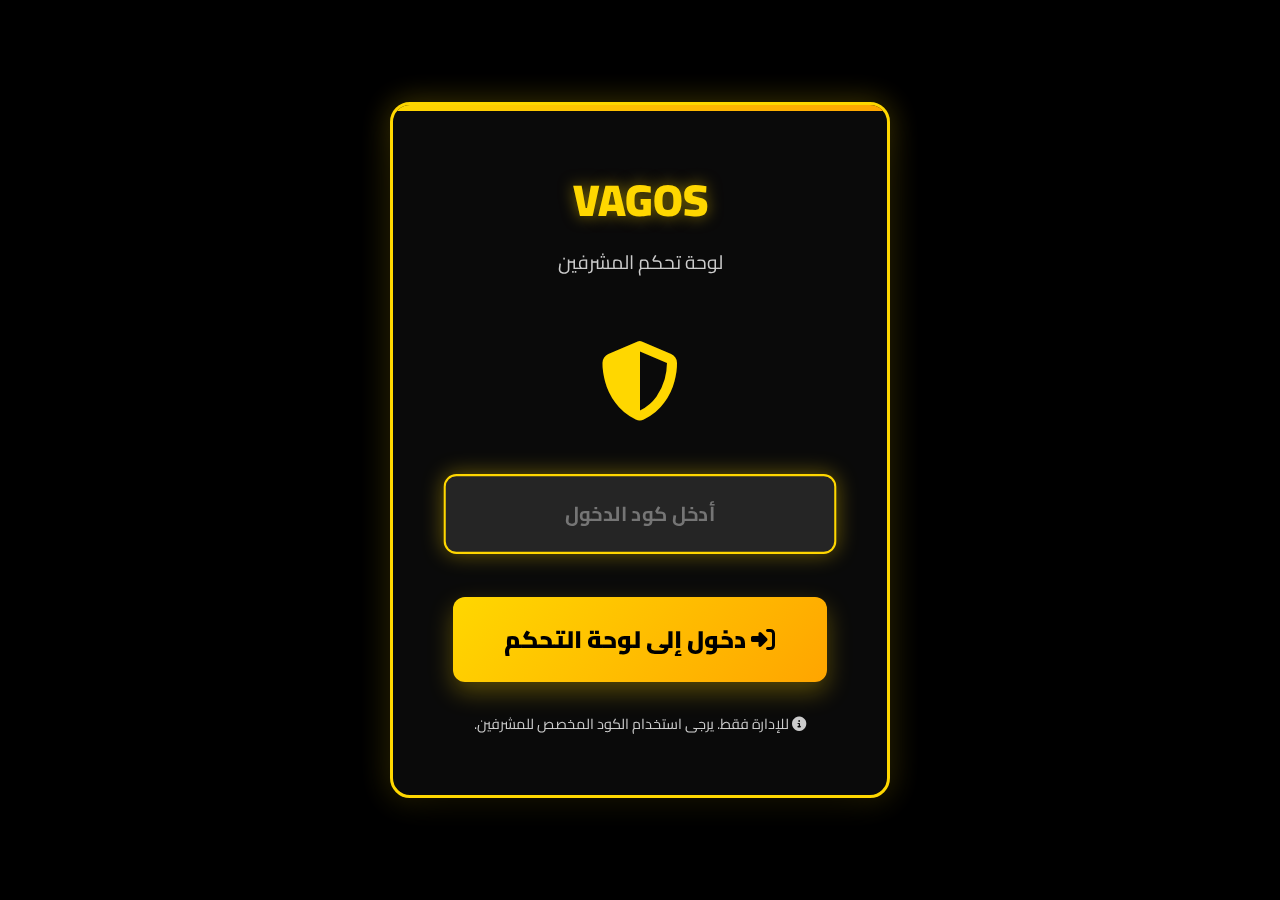
<file: pages/admin.html>
<!DOCTYPE html>
<html lang="ar" dir="rtl">
<head>
  <meta charset="UTF-8">
  <meta name="viewport" content="width=device-width, initial-scale=1.0">
  <title>لوحة تحكم المشرفين | VAGOS</title>
  <link rel="preconnect" href="https://fonts.googleapis.com">
  <link rel="preconnect" href="https://fonts.gstatic.com" crossorigin>
  <link href="https://fonts.googleapis.com/css2?family=Cairo:wght@300;400;500;600;700;800;900&display=swap" rel="stylesheet">
  <link rel="stylesheet" href="https://cdnjs.cloudflare.com/ajax/libs/font-awesome/6.4.0/css/all.min.css">
  <style>
    :root {
      --primary-yellow: #FFD700;
      --dark-yellow: #FFA500;
      --gold: #FFC107;
      --light-gold: #FFE44D;
      --admin-blue: #2c80ff;
      --admin-dark-blue: #1a5fcc;
      --primary-black: #0A0A0A;
      --dark-gray: #121212;
      --medium-gray: #1E1E1E;
      --light-gray: #2D2D2D;
      --text-light: #F5F5F5;
      --text-gray: #CCCCCC;
      --success: #2ecc71;
      --warning: #f39c12;
      --danger: #e74c3c;
      --pending: #3498db;
      --gradient-yellow: linear-gradient(135deg, var(--primary-yellow), var(--dark-yellow));
    }
    
    * {
      margin: 0;
      padding: 0;
      box-sizing: border-box;
      font-family: 'Cairo', sans-serif;
    }
    
    body {
      background-color: var(--dark-gray);
      color: var(--text-light);
      line-height: 1.6;
      direction: rtl;
      min-height: 100vh;
      background-image: 
        linear-gradient(rgba(18, 18, 18, 0.95), rgba(18, 18, 18, 0.98)),
        url('https://images.unsplash.com/photo-1511512578047-dfb367046420?ixlib=rb-4.0.3&ixid=M3wxMjA3fDB8MHxwaG90by1wYWdlfHx8fGVufDB8fHx8fA%3D%3D&auto=format&fit=crop&w=2071&q=80');
      background-size: cover;
      background-position: center;
      background-attachment: fixed;
    }
    
    /* شاشة تسجيل الدخول */
    .login-overlay {
      position: fixed;
      top: 0;
      right: 0;
      width: 100%;
      height: 100%;
      background-color: rgba(0, 0, 0, 0.95);
      display: flex;
      align-items: center;
      justify-content: center;
      z-index: 9999;
      transition: opacity 0.5s ease;
    }
    
    .login-container {
      background-color: var(--primary-black);
      border-radius: 20px;
      padding: 60px;
      max-width: 500px;
      width: 90%;
      box-shadow: 0 25px 60px rgba(0, 0, 0, 0.8), 0 0 30px rgba(255, 215, 0, 0.3);
      border: 3px solid var(--primary-yellow);
      text-align: center;
      position: relative;
      overflow: hidden;
    }
    
    .login-container::before {
      content: '';
      position: absolute;
      top: 0;
      right: 0;
      width: 100%;
      height: 6px;
      background: var(--gradient-yellow);
    }
    
    .login-header {
      margin-bottom: 40px;
    }
    
    .login-header h1 {
      color: var(--primary-yellow);
      font-size: 2.8rem;
      font-weight: 900;
      margin-bottom: 10px;
      text-shadow: 0 0 15px rgba(255, 215, 0, 0.5);
    }
    
    .login-header p {
      color: var(--text-gray);
      font-size: 1.2rem;
    }
    
    .login-icon {
      font-size: 5rem;
      color: var(--primary-yellow);
      margin-bottom: 30px;
      animation: pulse 2s infinite;
    }
    
    @keyframes pulse {
      0% { transform: scale(1); opacity: 1; }
      50% { transform: scale(1.1); opacity: 0.8; }
      100% { transform: scale(1); opacity: 1; }
    }
    
    .login-form {
      display: flex;
      flex-direction: column;
      gap: 25px;
    }
    
    .login-input {
      padding: 18px 25px;
      background-color: rgba(40, 40, 40, 0.9);
      border: 2px solid var(--light-gray);
      border-radius: 12px;
      color: var(--text-light);
      font-size: 1.2rem;
      text-align: center;
      letter-spacing: 5px;
      font-weight: 700;
      transition: all 0.3s ease;
    }
    
    .login-input:focus {
      outline: none;
      border-color: var(--primary-yellow);
      box-shadow: 0 0 20px rgba(255, 215, 0, 0.4);
      transform: translateY(-3px);
    }
    
    .login-btn {
      background: var(--gradient-yellow);
      color: #000;
      border: none;
      padding: 20px;
      border-radius: 12px;
      font-size: 1.5rem;
      font-weight: 900;
      cursor: pointer;
      transition: all 0.3s ease;
      margin-top: 20px;
      letter-spacing: 1px;
      box-shadow: 0 10px 25px rgba(255, 215, 0, 0.3);
    }
    
    .login-btn:hover {
      transform: translateY(-5px);
      box-shadow: 0 15px 35px rgba(255, 215, 0, 0.5);
    }
    
    .login-error {
      color: var(--danger);
      font-size: 1.1rem;
      margin-top: 15px;
      display: none;
      font-weight: 600;
      background-color: rgba(231, 76, 60, 0.1);
      padding: 12px 20px;
      border-radius: 8px;
      border-right: 3px solid var(--danger);
    }
    
    /* لوحة التحكم */
    .dashboard-container {
      display: flex;
      min-height: 100vh;
      display: none; /* مخفية حتى تسجيل الدخول */
    }
    
    /* الشريط الجانبي */
    .sidebar {
      width: 300px;
      background-color: rgba(10, 10, 10, 0.98);
      border-left: 5px solid var(--primary-yellow);
      box-shadow: 8px 0 25px rgba(0, 0, 0, 0.7);
      position: fixed;
      height: 100vh;
      z-index: 100;
      overflow-y: auto;
      backdrop-filter: blur(10px);
    }
    
    .sidebar-header {
      padding: 40px 25px;
      text-align: center;
      border-bottom: 2px solid rgba(255, 215, 0, 0.3);
      background: linear-gradient(135deg, rgba(255, 215, 0, 0.15), transparent);
    }
    
    .sidebar-header h1 {
      color: var(--primary-yellow);
      font-size: 2rem;
      font-weight: 900;
      margin-bottom: 10px;
      text-shadow: 0 0 10px rgba(255, 215, 0, 0.4);
    }
    
    .sidebar-header p {
      color: var(--text-gray);
      font-size: 1rem;
    }
    
    .admin-info {
      display: flex;
      align-items: center;
      padding: 25px;
      border-bottom: 2px solid rgba(255, 255, 255, 0.1);
    }
    
    .admin-avatar {
      width: 60px;
      height: 60px;
      border-radius: 50%;
      background: var(--gradient-yellow);
      color: #000;
      display: flex;
      align-items: center;
      justify-content: center;
      font-size: 1.8rem;
      font-weight: 900;
      margin-left: 20px;
      box-shadow: 0 5px 15px rgba(255, 215, 0, 0.4);
    }
    
    .admin-details h3 {
      color: var(--text-light);
      font-size: 1.4rem;
      margin-bottom: 8px;
      font-weight: 800;
    }
    
    .admin-details p {
      color: var(--text-gray);
      font-size: 1rem;
      font-weight: 500;
    }
    
    .sidebar-menu {
      padding: 25px 0;
    }
    
    .menu-item {
      display: flex;
      align-items: center;
      padding: 20px 30px;
      color: var(--text-gray);
      text-decoration: none;
      transition: all 0.3s ease;
      border-right: 5px solid transparent;
      font-size: 1.2rem;
    }
    
    .menu-item:hover, .menu-item.active {
      background-color: rgba(255, 215, 0, 0.15);
      color: var(--primary-yellow);
      border-right-color: var(--primary-yellow);
    }
    
    .menu-item i {
      margin-left: 20px;
      font-size: 1.4rem;
      width: 30px;
    }
    
    .menu-text {
      font-size: 1.2rem;
      font-weight: 600;
    }
    
    .menu-badge {
      background-color: var(--pending);
      color: white;
      font-size: 0.9rem;
      padding: 5px 12px;
      border-radius: 20px;
      margin-right: auto;
      font-weight: 700;
    }
    
    /* المحتوى الرئيسي */
    .main-content {
      flex: 1;
      margin-right: 300px;
      padding: 0;
    }
    
    /* شريط التنقل العلوي */
    .top-nav {
      background-color: rgba(30, 30, 30, 0.98);
      padding: 25px 40px;
      display: flex;
      justify-content: space-between;
      align-items: center;
      box-shadow: 0 5px 20px rgba(0, 0, 0, 0.5);
      position: sticky;
      top: 0;
      z-index: 99;
      backdrop-filter: blur(10px);
      border-bottom: 2px solid rgba(255, 215, 0, 0.2);
    }
    
    .page-title {
      font-size: 2rem;
      font-weight: 900;
      color: var(--text-light);
    }
    
    .page-title i {
      color: var(--primary-yellow);
      margin-left: 15px;
    }
    
    .top-nav-actions {
      display: flex;
      align-items: center;
      gap: 25px;
    }
    
    .search-box {
      position: relative;
    }
    
    .search-box input {
      background-color: rgba(45, 45, 45, 0.9);
      border: 2px solid rgba(255, 215, 0, 0.4);
      border-radius: 12px;
      padding: 14px 50px 14px 25px;
      color: var(--text-light);
      width: 350px;
      font-size: 1.1rem;
      transition: all 0.3s ease;
    }
    
    .search-box input:focus {
      outline: none;
      box-shadow: 0 0 20px rgba(255, 215, 0, 0.3);
      transform: translateY(-2px);
    }
    
    .search-box i {
      position: absolute;
      right: 20px;
      top: 50%;
      transform: translateY(-50%);
      color: var(--text-gray);
      font-size: 1.2rem;
    }
    
    .notification-btn {
      position: relative;
      background: none;
      border: none;
      color: var(--text-light);
      font-size: 1.5rem;
      cursor: pointer;
      transition: all 0.3s ease;
    }
    
    .notification-btn:hover {
      color: var(--primary-yellow);
      transform: translateY(-3px);
    }
    
    .notification-badge {
      position: absolute;
      top: -8px;
      left: -8px;
      background-color: var(--danger);
      color: white;
      font-size: 0.8rem;
      width: 24px;
      height: 24px;
      border-radius: 50%;
      display: flex;
      align-items: center;
      justify-content: center;
      font-weight: 800;
      box-shadow: 0 3px 10px rgba(0, 0, 0, 0.5);
    }
    
    /* بطاقات الإحصاءات */
    .stats-cards {
      display: grid;
      grid-template-columns: repeat(auto-fit, minmax(260px, 1fr));
      gap: 30px;
      padding: 40px;
    }
    
    .stat-card {
      background-color: var(--medium-gray);
      border-radius: 15px;
      padding: 30px;
      box-shadow: 0 10px 25px rgba(0, 0, 0, 0.3);
      border-top: 6px solid;
      transition: all 0.3s ease;
      backdrop-filter: blur(10px);
    }
    
    .stat-card:hover {
      transform: translateY(-8px);
      box-shadow: 0 15px 35px rgba(0, 0, 0, 0.4);
    }
    
    .stat-card.pending {
      border-color: var(--pending);
    }
    
    .stat-card.approved {
      border-color: var(--success);
    }
    
    .stat-card.rejected {
      border-color: var(--danger);
    }
    
    .stat-card.total {
      border-color: var(--primary-yellow);
    }
    
    .stat-header {
      display: flex;
      justify-content: space-between;
      align-items: center;
      margin-bottom: 25px;
    }
    
    .stat-icon {
      width: 70px;
      height: 70px;
      border-radius: 50%;
      display: flex;
      align-items: center;
      justify-content: center;
      font-size: 2.2rem;
      box-shadow: 0 5px 15px rgba(0, 0, 0, 0.3);
    }
    
    .stat-card.pending .stat-icon {
      background-color: rgba(52, 152, 219, 0.2);
      color: var(--pending);
    }
    
    .stat-card.approved .stat-icon {
      background-color: rgba(46, 204, 113, 0.2);
      color: var(--success);
    }
    
    .stat-card.rejected .stat-icon {
      background-color: rgba(231, 76, 60, 0.2);
      color: var(--danger);
    }
    
    .stat-card.total .stat-icon {
      background-color: rgba(255, 215, 0, 0.2);
      color: var(--primary-yellow);
    }
    
    .stat-number {
      font-size: 3.2rem;
      font-weight: 900;
    }
    
    .stat-label {
      font-size: 1.2rem;
      color: var(--text-gray);
      margin-top: 8px;
      font-weight: 500;
    }
    
    /* جدول التقديمات */
    .applications-section {
      padding: 0 40px 50px;
    }
    
    .section-header {
      display: flex;
      justify-content: space-between;
      align-items: center;
      margin-bottom: 30px;
    }
    
    .section-title {
      font-size: 1.8rem;
      font-weight: 900;
      color: var(--text-light);
    }
    
    .section-title i {
      color: var(--primary-yellow);
      margin-left: 15px;
    }
    
    .filter-tabs {
      display: flex;
      gap: 12px;
    }
    
    .filter-tab {
      padding: 12px 25px;
      background-color: var(--light-gray);
      border: none;
      border-radius: 10px;
      color: var(--text-gray);
      cursor: pointer;
      transition: all 0.3s ease;
      font-size: 1.1rem;
      font-weight: 600;
    }
    
    .filter-tab:hover, .filter-tab.active {
      background-color: var(--primary-yellow);
      color: #000;
      transform: translateY(-3px);
      box-shadow: 0 5px 15px rgba(255, 215, 0, 0.3);
    }
    
    .applications-table {
      background-color: var(--medium-gray);
      border-radius: 15px;
      overflow: hidden;
      box-shadow: 0 10px 30px rgba(0, 0, 0, 0.4);
      overflow-x: auto;
      backdrop-filter: blur(10px);
    }
    
    table {
      width: 100%;
      border-collapse: collapse;
    }
    
    thead {
      background-color: var(--light-gray);
    }
    
    th {
      padding: 25px 20px;
      text-align: right;
      font-weight: 800;
      color: var(--text-light);
      border-bottom: 3px solid rgba(255, 215, 0, 0.4);
      font-size: 1.1rem;
    }
    
    td {
      padding: 22px 20px;
      border-bottom: 2px solid rgba(255, 255, 255, 0.05);
      color: var(--text-gray);
      font-size: 1.1rem;
    }
    
    tbody tr {
      transition: background-color 0.3s ease;
    }
    
    tbody tr:hover {
      background-color: rgba(255, 215, 0, 0.08);
    }
    
    .applicant-info {
      display: flex;
      align-items: center;
    }
    
    .applicant-avatar {
      width: 55px;
      height: 55px;
      border-radius: 50%;
      background-color: var(--primary-yellow);
      color: #000;
      display: flex;
      align-items: center;
      justify-content: center;
      font-weight: 900;
      margin-left: 20px;
      font-size: 1.3rem;
      box-shadow: 0 3px 10px rgba(255, 215, 0, 0.3);
    }
    
    .applicant-name {
      font-weight: 700;
      color: var(--text-light);
      font-size: 1.2rem;
    }
    
    .applicant-discord {
      font-size: 1rem;
      color: var(--text-gray);
      margin-top: 5px;
    }
    
    .status-badge {
      display: inline-block;
      padding: 8px 18px;
      border-radius: 20px;
      font-size: 1rem;
      font-weight: 700;
      box-shadow: 0 3px 10px rgba(0, 0, 0, 0.2);
    }
    
    .status-pending {
      background-color: rgba(52, 152, 219, 0.2);
      color: var(--pending);
    }
    
    .status-approved {
      background-color: rgba(46, 204, 113, 0.2);
      color: var(--success);
    }
    
    .status-rejected {
      background-color: rgba(231, 76, 60, 0.2);
      color: var(--danger);
    }
    
    .action-buttons {
      display: flex;
      gap: 12px;
    }
    
    .btn {
      padding: 10px 20px;
      border-radius: 8px;
      border: none;
      font-weight: 700;
      cursor: pointer;
      transition: all 0.3s ease;
      font-size: 1rem;
      display: flex;
      align-items: center;
      gap: 10px;
      box-shadow: 0 3px 10px rgba(0, 0, 0, 0.2);
    }
    
    .btn-view {
      background-color: rgba(52, 152, 219, 0.2);
      color: var(--pending);
    }
    
    .btn-view:hover {
      background-color: var(--pending);
      color: white;
      transform: translateY(-3px);
      box-shadow: 0 5px 15px rgba(52, 152, 219, 0.4);
    }
    
    .btn-approve {
      background-color: rgba(46, 204, 113, 0.2);
      color: var(--success);
    }
    
    .btn-approve:hover {
      background-color: var(--success);
      color: white;
      transform: translateY(-3px);
      box-shadow: 0 5px 15px rgba(46, 204, 113, 0.4);
    }
    
    .btn-reject {
      background-color: rgba(231, 76, 60, 0.2);
      color: var(--danger);
    }
    
    .btn-reject:hover {
      background-color: var(--danger);
      color: white;
      transform: translateY(-3px);
      box-shadow: 0 5px 15px rgba(231, 76, 60, 0.4);
    }
    
    /* نافذة عرض التفاصيل */
    .modal-overlay {
      position: fixed;
      top: 0;
      right: 0;
      width: 100%;
      height: 100%;
      background-color: rgba(0, 0, 0, 0.9);
      display: flex;
      align-items: center;
      justify-content: center;
      z-index: 1000;
      opacity: 0;
      visibility: hidden;
      transition: all 0.4s ease;
      backdrop-filter: blur(10px);
    }
    
    .modal-overlay.active {
      opacity: 1;
      visibility: visible;
    }
    
    .modal-content {
      background-color: var(--medium-gray);
      border-radius: 20px;
      width: 90%;
      max-width: 900px;
      max-height: 90vh;
      overflow-y: auto;
      box-shadow: 0 25px 60px rgba(0, 0, 0, 0.6);
      border: 3px solid var(--primary-yellow);
      position: relative;
      backdrop-filter: blur(20px);
    }
    
    .modal-header {
      padding: 30px 40px;
      border-bottom: 2px solid rgba(255, 255, 255, 0.1);
      display: flex;
      justify-content: space-between;
      align-items: center;
      background-color: rgba(0, 0, 0, 0.4);
    }
    
    .modal-title {
      font-size: 2rem;
      font-weight: 900;
      color: var(--primary-yellow);
      text-shadow: 0 0 10px rgba(255, 215, 0, 0.3);
    }
    
    .close-modal {
      background: none;
      border: none;
      color: var(--text-light);
      font-size: 1.8rem;
      cursor: pointer;
      width: 50px;
      height: 50px;
      border-radius: 50%;
      display: flex;
      align-items: center;
      justify-content: center;
      transition: all 0.3s ease;
    }
    
    .close-modal:hover {
      background-color: rgba(255, 255, 255, 0.1);
      transform: rotate(90deg);
    }
    
    .modal-body {
      padding: 40px;
    }
    
    .application-details {
      display: grid;
      grid-template-columns: repeat(auto-fill, minmax(320px, 1fr));
      gap: 30px;
      margin-bottom: 40px;
    }
    
    .detail-group {
      background-color: rgba(0, 0, 0, 0.3);
      padding: 25px;
      border-radius: 12px;
      border-right: 5px solid var(--primary-yellow);
      box-shadow: 0 5px 15px rgba(0, 0, 0, 0.3);
    }
    
    .detail-label {
      color: var(--text-gray);
      font-size: 1.1rem;
      margin-bottom: 10px;
      font-weight: 600;
    }
    
    .detail-value {
      color: var(--text-light);
      font-size: 1.3rem;
      font-weight: 700;
    }
    
    .reason-box {
      background-color: rgba(0, 0, 0, 0.3);
      padding: 25px;
      border-radius: 12px;
      margin-top: 25px;
      border-right: 5px solid var(--primary-yellow);
      box-shadow: 0 5px 15px rgba(0, 0, 0, 0.3);
    }
    
    .reason-box .detail-label {
      color: var(--primary-yellow);
      font-size: 1.3rem;
      margin-bottom: 20px;
      font-weight: 800;
    }
    
    .reason-box .detail-value {
      font-weight: normal;
      line-height: 1.8;
      white-space: pre-line;
      font-size: 1.2rem;
    }
    
    .modal-actions {
      display: flex;
      justify-content: flex-end;
      gap: 20px;
      padding-top: 40px;
      border-top: 2px solid rgba(255, 255, 255, 0.1);
    }
    
    .btn-lg {
      padding: 15px 35px;
      font-size: 1.2rem;
      border-radius: 10px;
    }
    
    /* تصميم متجاوب */
    @media (max-width: 1300px) {
      .sidebar {
        width: 280px;
      }
      
      .main-content {
        margin-right: 280px;
      }
    }
    
    @media (max-width: 1100px) {
      .search-box input {
        width: 280px;
      }
      
      .stats-cards {
        grid-template-columns: repeat(2, 1fr);
      }
    }
    
    @media (max-width: 992px) {
      .sidebar {
        transform: translateX(100%);
        transition: transform 0.4s ease;
      }
      
      .sidebar.active {
        transform: translateX(0);
      }
      
      .main-content {
        margin-right: 0;
      }
      
      .menu-toggle {
        display: block;
        background: none;
        border: none;
        color: var(--text-light);
        font-size: 1.8rem;
        cursor: pointer;
        margin-left: 20px;
      }
      
      .search-box input {
        width: 250px;
      }
      
      .stats-cards {
        padding: 30px 25px;
      }
      
      .applications-section {
        padding: 0 25px 40px;
      }
    }
    
    @media (max-width: 768px) {
      .top-nav {
        padding: 20px 25px;
      }
      
      .search-box input {
        width: 200px;
      }
      
      .stats-cards {
        grid-template-columns: 1fr;
      }
      
      .section-header {
        flex-direction: column;
        align-items: flex-start;
        gap: 20px;
      }
      
      .filter-tabs {
        width: 100%;
        justify-content: space-between;
      }
      
      .filter-tab {
        flex: 1;
        text-align: center;
      }
      
      .modal-content {
        width: 95%;
        padding: 0;
      }
      
      .application-details {
        grid-template-columns: 1fr;
      }
      
      .login-container {
        padding: 40px 30px;
      }
      
      .login-header h1 {
        font-size: 2.2rem;
      }
    }
    
    @media (max-width: 576px) {
      .search-box input {
        width: 180px;
        padding: 12px 40px 12px 20px;
      }
      
      .stat-card {
        padding: 25px;
      }
      
      .stat-number {
        font-size: 2.8rem;
      }
      
      .modal-header {
        padding: 25px 30px;
      }
      
      .modal-body {
        padding: 30px 25px;
      }
      
      .modal-actions {
        flex-direction: column;
      }
      
      .btn-lg {
        width: 100%;
        justify-content: center;
      }
    }
    
    /* رأس الجدول ثابت عند التمرير */
    .table-container {
      max-height: 600px;
      overflow-y: auto;
      position: relative;
    }
    
    .table-container thead {
      position: sticky;
      top: 0;
      z-index: 10;
    }
    
    /* أداة التحميل */
    .loader {
      display: inline-block;
      width: 40px;
      height: 40px;
      border: 4px solid rgba(255, 215, 0, 0.3);
      border-radius: 50%;
      border-top-color: var(--primary-yellow);
      animation: spin 1s ease-in-out infinite;
    }
    
    @keyframes spin {
      to { transform: rotate(360deg); }
    }
    
    /* زر التحميل */
    .load-more {
      display: block;
      margin: 40px auto;
      padding: 15px 50px;
      background-color: var(--light-gray);
      color: var(--text-light);
      border: none;
      border-radius: 10px;
      font-size: 1.2rem;
      font-weight: 700;
      cursor: pointer;
      transition: all 0.3s ease;
    }
    
    .load-more:hover {
      background-color: var(--primary-yellow);
      color: #000;
      transform: translateY(-5px);
      box-shadow: 0 10px 25px rgba(255, 215, 0, 0.4);
    }
    
    /* رسالة فارغة */
    .empty-state {
      text-align: center;
      padding: 60px 20px;
      color: var(--text-gray);
    }
    
    .empty-state i {
      font-size: 5rem;
      color: var(--light-gray);
      margin-bottom: 25px;
    }
    
    .empty-state h3 {
      font-size: 2rem;
      margin-bottom: 15px;
      color: var(--text-light);
    }
    
    /* إشعارات */
    .notification {
      position: fixed;
      top: 120px;
      left: 40px;
      background-color: var(--medium-gray);
      color: white;
      padding: 25px 30px;
      border-radius: 12px;
      box-shadow: 0 15px 35px rgba(0, 0, 0, 0.5);
      display: flex;
      align-items: center;
      justify-content: space-between;
      z-index: 2000;
      min-width: 350px;
      border-right: 5px solid;
      animation: slideIn 0.5s ease;
      backdrop-filter: blur(10px);
    }
    
    .notification.success {
      border-color: var(--success);
    }
    
    .notification.error {
      border-color: var(--danger);
    }
    
    .notification.warning {
      border-color: var(--warning);
    }
    
    @keyframes slideIn {
      from { transform: translateX(-100%); opacity: 0; }
      to { transform: translateX(0); opacity: 1; }
    }
    
    /* تحديث تلقائي */
    .auto-refresh {
      display: flex;
      align-items: center;
      gap: 15px;
      margin-bottom: 20px;
      padding: 15px 20px;
      background-color: rgba(0, 0, 0, 0.2);
      border-radius: 10px;
      border-right: 3px solid var(--primary-yellow);
    }
    
    .refresh-label {
      color: var(--text-gray);
      font-weight: 600;
    }
    
    .refresh-status {
      color: var(--primary-yellow);
      font-weight: 700;
    }
    
    /* تأثيرات دخول */
    .fade-in {
      animation: fadeIn 0.8s ease;
    }
    
    @keyframes fadeIn {
      from { opacity: 0; transform: translateY(20px); }
      to { opacity: 1; transform: translateY(0); }
    }
  </style>
</head>
<body>
  <!-- شاشة تسجيل الدخول -->
  <div class="login-overlay" id="loginOverlay">
    <div class="login-container">
      <div class="login-header">
        <h1>VAGOS</h1>
        <p>لوحة تحكم المشرفين</p>
      </div>
      
      <div class="login-icon">
        <i class="fas fa-shield-alt"></i>
      </div>
      
      <form class="login-form" id="loginForm">
        <input type="password" class="login-input" id="adminCode" 
               placeholder="أدخل كود الدخول" 
               maxlength="8" 
               required>
        <button type="submit" class="login-btn">
          <i class="fas fa-sign-in-alt"></i> دخول إلى لوحة التحكم
        </button>
        <div class="login-error" id="loginError">
          كود الدخول غير صحيح. حاول مرة أخرى.
        </div>
      </form>
      
      <div style="margin-top: 30px; color: var(--text-gray); font-size: 0.9rem;">
        <p><i class="fas fa-info-circle"></i> للإدارة فقط. يرجى استخدام الكود المخصص للمشرفين.</p>
      </div>
    </div>
  </div>
  
  <!-- لوحة التحكم (مخفية حتى تسجيل الدخول) -->
  <div class="dashboard-container" id="dashboardContainer">
    <!-- الشريط الجانبي -->
    <div class="sidebar" id="sidebar">
      <div class="sidebar-header">
        <h1>VAGOS إدارة</h1>
        <p>لوحة تحكم المشرفين</p>
      </div>
      
      <div class="admin-info">
        <div class="admin-avatar" id="adminAvatar">ق</div>
        <div class="admin-details">
          <h3 id="adminName">القائد فيرونيكا</h3>
          <p id="adminRole">المشرف الرئيسي</p>
        </div>
      </div>
      
      <div class="sidebar-menu">
        <a href="#" class="menu-item active" data-section="dashboard">
          <i class="fas fa-tachometer-alt"></i>
          <span class="menu-text">لوحة التحكم</span>
        </a>
        
        <a href="#" class="menu-item" data-section="applications">
          <i class="fas fa-users"></i>
          <span class="menu-text">التقديمات</span>
          <span class="menu-badge" id="pendingCount">0</span>
        </a>
        
        <a href="#" class="menu-item" data-section="approved">
          <i class="fas fa-user-check"></i>
          <span class="menu-text">الأعضاء المقبولين</span>
          <span class="menu-badge" id="approvedCount">0</span>
        </a>
        
        <a href="#" class="menu-item" data-section="rejected">
          <i class="fas fa-user-times"></i>
          <span class="menu-text">المرفوضين</span>
          <span class="menu-badge" id="rejectedCount">0</span>
        </a>
        
        <a href="#" class="menu-item" data-section="settings">
          <i class="fas fa-cog"></i>
          <span class="menu-text">الإعدادات</span>
        </a>
        
        <a href="#" class="menu-item" data-section="activity">
          <i class="fas fa-history"></i>
          <span class="menu-text">سجل النشاطات</span>
        </a>
        
        <a href="#" class="menu-item" id="logoutBtn">
          <i class="fas fa-sign-out-alt"></i>
          <span class="menu-text">تسجيل الخروج</span>
        </a>
      </div>
    </div>
    
    <!-- المحتوى الرئيسي -->
    <div class="main-content">
      <!-- شريط التنقل العلوي -->
      <div class="top-nav">
        <div>
          <button class="menu-toggle" id="menuToggle">
            <i class="fas fa-bars"></i>
          </button>
          <h1 class="page-title"><i class="fas fa-tachometer-alt"></i> لوحة التحكم</h1>
        </div>
        
        <div class="top-nav-actions">
          <div class="search-box">
            <input type="text" id="searchInput" placeholder="بحث عن متقدم...">
            <i class="fas fa-search"></i>
          </div>
          
          <button class="notification-btn" id="notificationBtn">
            <i class="fas fa-bell"></i>
            <span class="notification-badge" id="notificationBadge">0</span>
          </button>
          
          <div class="admin-info-mobile">
            <div class="admin-avatar" id="mobileAdminAvatar">ق</div>
          </div>
        </div>
      </div>
      
      <!-- تحديث تلقائي -->
      <div class="auto-refresh">
        <div class="refresh-label">
          <i class="fas fa-sync-alt"></i> التحديث التلقائي:
        </div>
        <div class="refresh-status" id="refreshStatus">مفعل</div>
        <div style="margin-right: auto; color: var(--text-gray); font-size: 0.9rem;">
          يتم تحديث التقديمات الجديدة تلقائيًا
        </div>
        <button class="btn btn-view" id="manualRefresh">
          <i class="fas fa-redo"></i> تحديث الآن
        </button>
      </div>
      
      <!-- بطاقات الإحصاءات -->
      <div class="stats-cards fade-in">
        <div class="stat-card total">
          <div class="stat-header">
            <div>
              <div class="stat-number" id="totalApplications">0</div>
              <div class="stat-label">إجمالي التقديمات</div>
            </div>
            <div class="stat-icon">
              <i class="fas fa-file-alt"></i>
            </div>
          </div>
        </div>
        
        <div class="stat-card pending">
          <div class="stat-header">
            <div>
              <div class="stat-number" id="pendingApplications">0</div>
              <div class="stat-label">في انتظار المراجعة</div>
            </div>
            <div class="stat-icon">
              <i class="fas fa-clock"></i>
            </div>
          </div>
        </div>
        
        <div class="stat-card approved">
          <div class="stat-header">
            <div>
              <div class="stat-number" id="approvedApplications">0</div>
              <div class="stat-label">تم القبول</div>
            </div>
            <div class="stat-icon">
              <i class="fas fa-check-circle"></i>
            </div>
          </div>
        </div>
        
        <div class="stat-card rejected">
          <div class="stat-header">
            <div>
              <div class="stat-number" id="rejectedApplications">0</div>
              <div class="stat-label">تم الرفض</div>
            </div>
            <div class="stat-icon">
              <i class="fas fa-times-circle"></i>
            </div>
          </div>
        </div>
      </div>
      
      <!-- قسم التقديمات -->
      <div class="applications-section fade-in">
        <div class="section-header">
          <h2 class="section-title"><i class="fas fa-users"></i> التقديمات الجديدة</h2>
          
          <div class="filter-tabs">
            <button class="filter-tab active" data-filter="all">الكل</button>
            <button class="filter-tab" data-filter="pending">في الانتظار</button>
            <button class="filter-tab" data-filter="approved">مقبول</button>
            <button class="filter-tab" data-filter="rejected">مرفوض</button>
          </div>
        </div>
        
        <div class="applications-table">
          <div class="table-container">
            <table id="applicationsTable">
              <thead>
                <tr>
                  <th>المتقدم</th>
                  <th>العمر</th>
                  <th>الخبرة</th>
                  <th>وقت اللعب</th>
                  <th>تاريخ التقديم</th>
                  <th>الحالة</th>
                  <th>الإجراءات</th>
                </tr>
              </thead>
              <tbody id="applicationsBody">
                <!-- سيتم ملؤها بواسطة JavaScript -->
              </tbody>
            </table>
          </div>
          
          <div id="emptyState" class="empty-state" style="display: none;">
            <i class="fas fa-users-slash"></i>
            <h3>لا توجد تقديمات</h3>
            <p>لا توجد تقديمات لعرضها بناءً على عامل التصفية المحدد.</p>
          </div>
        </div>
        
        <button class="load-more" id="loadMoreBtn">
          <i class="fas fa-redo"></i> تحميل المزيد
        </button>
      </div>
    </div>
  </div>
  
  <!-- نافذة عرض تفاصيل التقديم -->
  <div class="modal-overlay" id="applicationModal">
    <div class="modal-content">
      <div class="modal-header">
        <h2 class="modal-title">تفاصيل التقديم</h2>
        <button class="close-modal" id="closeModal">
          <i class="fas fa-times"></i>
        </button>
      </div>
      
      <div class="modal-body">
        <div class="application-details" id="modalDetails">
          <!-- سيتم ملؤها بواسطة JavaScript -->
        </div>
        
        <div class="reason-box">
          <div class="detail-label">سبب الانضمام:</div>
          <div class="detail-value" id="modalReason"></div>
        </div>
        
        <div class="reason-box">
          <div class="detail-label">الخبرات السابقة:</div>
          <div class="detail-value" id="modalPrevious"></div>
        </div>
        
        <div class="reason-box">
          <div class="detail-label">قصة الشخصية:</div>
          <div class="detail-value" id="modalCharacterStory"></div>
        </div>
        
        <div class="modal-actions">
          <button class="btn btn-reject btn-lg" id="rejectBtn">
            <i class="fas fa-times"></i> رفض الطلب
          </button>
          <button class="btn btn-approve btn-lg" id="approveBtn">
            <i class="fas fa-check"></i> قبول الطلب
          </button>
        </div>
      </div>
    </div>
  </div>

  <script>
    // إعدادات النظام
    const ADMIN_CODE = "pvp2023"; // كود الدخول (يمكن تغييره)
    const STORAGE_KEY = 'vagosApplications';
    const AUTO_REFRESH_INTERVAL = 10000; // 10 ثواني
    
    // بيانات المشرفين
    const admins = [
      { id: 1, name: "القائد فيرونيكا", role: "المشرف الرئيسي", avatar: "ق", code: ADMIN_CODE },
      { id: 2, name: "القائد سانتياغو", role: "نائب المشرف", avatar: "س", code: ADMIN_CODE },
      { id: 3, name: "المشرف ريكاردو", role: "مشرف التقديمات", avatar: "ر", code: ADMIN_CODE }
    ];
    
    // حالة النظام
    let applications = JSON.parse(localStorage.getItem(STORAGE_KEY)) || [];
    let currentFilter = 'all';
    let currentApplicationId = null;
    let displayedApplications = 10;
    let currentAdmin = null;
    let autoRefreshInterval = null;
    
    // تهيئة التطبيق
    document.addEventListener('DOMContentLoaded', function() {
      // التحقق من حالة تسجيل الدخول
      const savedAdmin = localStorage.getItem('vagosAdminLoggedIn');
      if (savedAdmin === 'true') {
        // المستخدم مسجل دخول بالفعل
        const adminId = localStorage.getItem('vagosAdminId');
        if (adminId) {
          loginAdmin(parseInt(adminId));
        } else {
          showLoginScreen();
        }
      } else {
        showLoginScreen();
      }
      
      // إعداد مستمعي الأحداث للشاشة
      setupLoginListeners();
    });
    
    // إظهار شاشة تسجيل الدخول
    function showLoginScreen() {
      document.getElementById('loginOverlay').style.display = 'flex';
      document.getElementById('dashboardContainer').style.display = 'none';
      
      // التركيز على حقل الإدخال
      setTimeout(() => {
        document.getElementById('adminCode').focus();
      }, 500);
    }
    
    // إعداد مستمعي الأحداث للتسجيل
    function setupLoginListeners() {
      const loginForm = document.getElementById('loginForm');
      const adminCodeInput = document.getElementById('adminCode');
      
      loginForm.addEventListener('submit', function(e) {
        e.preventDefault();
        const enteredCode = adminCodeInput.value.trim();
        
        if (enteredCode === ADMIN_CODE) {
          // نجاح تسجيل الدخول
          const randomAdmin = admins[Math.floor(Math.random() * admins.length)];
          loginAdmin(randomAdmin.id);
        } else {
          // فشل تسجيل الدخول
          showLoginError();
        }
      });
      
      // تأثيرات عند التركيز على حقل الإدخال
      adminCodeInput.addEventListener('focus', function() {
        this.style.transform = 'scale(1.05)';
      });
      
      adminCodeInput.addEventListener('blur', function() {
        this.style.transform = 'scale(1)';
      });
      
      // إدخال سريع للأكواد
      adminCodeInput.addEventListener('input', function() {
        if (this.value.length === 8) {
          this.style.letterSpacing = 'normal';
        }
      });
    }
    
    // إظهار خطأ تسجيل الدخول
    function showLoginError() {
      const errorElement = document.getElementById('loginError');
      const inputElement = document.getElementById('adminCode');
      
      errorElement.style.display = 'block';
      inputElement.style.borderColor = 'var(--danger)';
      inputElement.style.boxShadow = '0 0 20px rgba(231, 76, 60, 0.4)';
      
      // اهتزاز الحقل
      inputElement.style.animation = 'shake 0.5s';
      setTimeout(() => {
        inputElement.style.animation = '';
      }, 500);
      
      // إضافة أنماط الاهتزاز
      const shakeStyle = document.createElement('style');
      shakeStyle.textContent = `
        @keyframes shake {
          0%, 100% { transform: translateX(0); }
          10%, 30%, 50%, 70%, 90% { transform: translateX(-10px); }
          20%, 40%, 60%, 80% { transform: translateX(10px); }
        }
      `;
      document.head.appendChild(shakeStyle);
      
      // مسح الحقل بعد 2 ثانية
      setTimeout(() => {
        inputElement.value = '';
        inputElement.style.borderColor = 'var(--light-gray)';
        inputElement.style.boxShadow = 'none';
        errorElement.style.display = 'none';
        inputElement.focus();
      }, 2000);
    }
    
    // تسجيل دخول المشرف
    function loginAdmin(adminId) {
      currentAdmin = admins.find(admin => admin.id === adminId);
      
      if (!currentAdmin) return;
      
      // حفظ حالة تسجيل الدخول
      localStorage.setItem('vagosAdminLoggedIn', 'true');
      localStorage.setItem('vagosAdminId', adminId.toString());
      
      // تحديث واجهة المشرف
      document.getElementById('adminName').textContent = currentAdmin.name;
      document.getElementById('adminRole').textContent = currentAdmin.role;
      document.getElementById('adminAvatar').textContent = currentAdmin.avatar;
      document.getElementById('mobileAdminAvatar').textContent = currentAdmin.avatar;
      
      // إخفاء شاشة تسجيل الدخول
      document.getElementById('loginOverlay').style.opacity = '0';
      
      setTimeout(() => {
        document.getElementById('loginOverlay').style.display = 'none';
        document.getElementById('dashboardContainer').style.display = 'flex';
        
        // تهيئة لوحة التحكم
        initDashboard();
        
        // عرض رسالة ترحيب
        showNotification(`مرحباً ${currentAdmin.name}`, 'success');
      }, 500);
    }
    
    // تسجيل الخروج
    function logout() {
      // إيقاف التحديث التلقائي
      if (autoRefreshInterval) {
        clearInterval(autoRefreshInterval);
      }
      
      // مسح بيانات تسجيل الدخول
      localStorage.removeItem('vagosAdminLoggedIn');
      localStorage.removeItem('vagosAdminId');
      
      // إخفاء الإشعارات
      document.querySelectorAll('.notification').forEach(notification => {
        notification.remove();
      });
      
      // إظهار شاشة تسجيل الدخول
      showLoginScreen();
      
      // إعادة تعيين حقل الإدخال
      document.getElementById('adminCode').value = '';
      document.getElementById('loginError').style.display = 'none';
    }
    
    // تهيئة لوحة التحكم
    function initDashboard() {
      // تحديث الإحصائيات
      updateStatistics();
      
      // تحميل التقديمات
      loadApplications();
      
      // إعداد مستمعي الأحداث
      setupDashboardListeners();
      
      // إعداد القائمة الجانبية للموبايل
      setupMobileMenu();
      
      // بدء التحديث التلقائي
      startAutoRefresh();
    }
    
    // تحديث الإحصائيات
    function updateStatistics() {
      const total = applications.length;
      const pending = applications.filter(app => app.status === 'pending').length;
      const approved = applications.filter(app => app.status === 'approved').length;
      const rejected = applications.filter(app => app.status === 'rejected').length;
      
      document.getElementById('totalApplications').textContent = total;
      document.getElementById('pendingApplications').textContent = pending;
      document.getElementById('approvedApplications').textContent = approved;
      document.getElementById('rejectedApplications').textContent = rejected;
      
      // تحديث العدادات في القائمة الجانبية
      document.getElementById('pendingCount').textContent = pending;
      document.getElementById('approvedCount').textContent = approved;
      document.getElementById('rejectedCount').textContent = rejected;
      
      // تحديث إشعارات التنبيه
      document.getElementById('notificationBadge').textContent = pending;
    }
    
    // تحميل التقديمات في الجدول
    function loadApplications() {
      const tbody = document.getElementById('applicationsBody');
      const emptyState = document.getElementById('emptyState');
      
      // تصفية التقديمات بناءً على عامل التصفية
      let filteredApplications = applications;
      if (currentFilter !== 'all') {
        filteredApplications = applications.filter(app => app.status === currentFilter);
      }
      
      // ترتيب حسب التاريخ (الأحدث أولاً)
      filteredApplications.sort((a, b) => new Date(b.submissionDate) - new Date(a.submissionDate));
      
      // عرض فقط عدد محدد من التقديمات في البداية
      const applicationsToShow = filteredApplications.slice(0, displayedApplications);
      
      if (applicationsToShow.length === 0) {
        tbody.innerHTML = '';
        emptyState.style.display = 'block';
        document.getElementById('loadMoreBtn').style.display = 'none';
        return;
      }
      
      emptyState.style.display = 'none';
      
      // إنشاء صفوف الجدول
      tbody.innerHTML = '';
      applicationsToShow.forEach(app => {
        const row = document.createElement('tr');
        row.dataset.id = app.id;
        
        // تنسيق التاريخ
        const date = new Date(app.submissionDate);
        const formattedDate = date.toLocaleDateString('ar-EG', {
          year: 'numeric',
          month: 'long',
          day: 'numeric',
          hour: '2-digit',
          minute: '2-digit'
        });
        
        // الحرف الأول من الاسم
        const avatarLetter = app.rpName ? app.rpName.charAt(0) : '?';
        
        // تنسيق حالة التقديم
        let statusText, statusClass;
        switch(app.status) {
          case 'pending':
            statusText = 'في الانتظار';
            statusClass = 'status-pending';
            break;
          case 'approved':
            statusText = 'مقبول';
            statusClass = 'status-approved';
            break;
          case 'rejected':
            statusText = 'مرفوض';
            statusClass = 'status-rejected';
            break;
        }
        
        row.innerHTML = `
          <td>
            <div class="applicant-info">
              <div class="applicant-avatar">${avatarLetter}</div>
              <div>
                <div class="applicant-name">${app.rpName || 'غير محدد'}</div>
                <div class="applicant-discord">${app.requestNumber || 'بدون رقم'}</div>
              </div>
            </div>
          </td>
          <td>${app.age || 'غير محدد'}</td>
          <td>${app.experience || 'غير محدد'}</td>
          <td>${app.playtime || 'غير محدد'}</td>
          <td>${formattedDate}</td>
          <td><span class="status-badge ${statusClass}">${statusText}</span></td>
          <td>
            <div class="action-buttons">
              <button class="btn btn-view view-btn" data-id="${app.id}">
                <i class="fas fa-eye"></i> عرض
              </button>
              ${app.status === 'pending' ? `
                <button class="btn btn-approve approve-btn" data-id="${app.id}">
                  <i class="fas fa-check"></i> قبول
                </button>
                <button class="btn btn-reject reject-btn" data-id="${app.id}">
                  <i class="fas fa-times"></i> رفض
                </button>
              ` : ''}
            </div>
          </td>
        `;
        
        tbody.appendChild(row);
      });
      
      // إظهار زر تحميل المزيد إذا كان هناك المزيد من التقديمات
      if (filteredApplications.length > displayedApplications) {
        document.getElementById('loadMoreBtn').style.display = 'block';
      } else {
        document.getElementById('loadMoreBtn').style.display = 'none';
      }
      
      // إضافة مستمعي الأحداث للأزرار
      addRowEventListeners();
    }
    
    // إضافة مستمعي الأحداث لصفوف الجدول
    function addRowEventListeners() {
      // أزرار العرض
      document.querySelectorAll('.view-btn').forEach(btn => {
        btn.addEventListener('click', function() {
          const appId = parseInt(this.dataset.id);
          showApplicationDetails(appId);
        });
      });
      
      // أزرار القبول
      document.querySelectorAll('.approve-btn').forEach(btn => {
        btn.addEventListener('click', function() {
          const appId = parseInt(this.dataset.id);
          approveApplication(appId);
        });
      });
      
      // أزرار الرفض
      document.querySelectorAll('.reject-btn').forEach(btn => {
        btn.addEventListener('click', function() {
          const appId = parseInt(this.dataset.id);
          rejectApplication(appId);
        });
      });
    }
    
    // إعداد مستمعي الأحداث للوحة التحكم
    function setupDashboardListeners() {
      // زر تسجيل الخروج
      document.getElementById('logoutBtn').addEventListener('click', logout);
      
      // أزرار التصفية
      document.querySelectorAll('.filter-tab').forEach(tab => {
        tab.addEventListener('click', function() {
          // إزالة النشاط من جميع الأزرار
          document.querySelectorAll('.filter-tab').forEach(t => {
            t.classList.remove('active');
          });
          
          // إضافة النشاط للزر المحدد
          this.classList.add('active');
          
          // تحديث عامل التصفية وإعادة تحميل التقديمات
          currentFilter = this.dataset.filter;
          displayedApplications = 10;
          loadApplications();
        });
      });
      
      // زر تحميل المزيد
      document.getElementById('loadMoreBtn').addEventListener('click', function() {
        displayedApplications += 10;
        loadApplications();
      });
      
      // زر إغلاق النافذة المنبثقة
      document.getElementById('closeModal').addEventListener('click', closeModal);
      
      // زر الموافقة في النافذة المنبثقة
      document.getElementById('approveBtn').addEventListener('click', function() {
        if (currentApplicationId) {
          approveApplication(currentApplicationId);
          closeModal();
        }
      });
      
      // زر الرفض في النافذة المنبثقة
      document.getElementById('rejectBtn').addEventListener('click', function() {
        if (currentApplicationId) {
          rejectApplication(currentApplicationId);
          closeModal();
        }
      });
      
      // إغلاق النافذة المنبثقة بالنقر خارجها
      document.getElementById('applicationModal').addEventListener('click', function(e) {
        if (e.target === this) {
          closeModal();
        }
      });
      
      // البحث
      const searchInput = document.getElementById('searchInput');
      searchInput.addEventListener('input', function() {
        const searchTerm = this.value.toLowerCase();
        
        if (searchTerm.length >= 2) {
          // تصفية التقديمات بناءً على مصطلح البحث
          const filtered = applications.filter(app => 
            (app.rpName && app.rpName.toLowerCase().includes(searchTerm)) || 
            (app.requestNumber && app.requestNumber.toLowerCase().includes(searchTerm)) ||
            (app.reason && app.reason.toLowerCase().includes(searchTerm))
          );
          
          // عرض النتائج
          displaySearchResults(filtered);
        } else if (searchTerm.length === 0) {
          // إعادة تحميل جميع التقديمات إذا كان حقل البحث فارغاً
          loadApplications();
        }
      });
      
      // تحديث يدوي
      document.getElementById('manualRefresh').addEventListener('click', function() {
        refreshApplications();
        showNotification('تم تحديث التقديمات', 'success');
      });
      
      // عناصر القائمة الجانبية
      document.querySelectorAll('.menu-item[data-section]').forEach(item => {
        item.addEventListener('click', function(e) {
          e.preventDefault();
          const section = this.dataset.section;
          
          // تحديث القائمة النشطة
          document.querySelectorAll('.menu-item').forEach(menuItem => {
            menuItem.classList.remove('active');
          });
          this.classList.add('active');
          
          // هنا يمكنك إضافة منطق لتحميل الأقسام المختلفة
          // حالياً يتم عرض جميع التقديمات
        });
      });
    }
    
    // إعداد القائمة الجانبية للهواتف المحمولة
    function setupMobileMenu() {
      const menuToggle = document.getElementById('menuToggle');
      const sidebar = document.getElementById('sidebar');
      
      if (menuToggle) {
        menuToggle.addEventListener('click', function() {
          sidebar.classList.toggle('active');
        });
      }
      
      // إغلاق القائمة عند النقر على رابط
      document.querySelectorAll('.menu-item').forEach(item => {
        item.addEventListener('click', function() {
          if (window.innerWidth <= 992) {
            sidebar.classList.remove('active');
          }
        });
      });
    }
    
    // عرض نتائج البحث
    function displaySearchResults(results) {
      const tbody = document.getElementById('applicationsBody');
      const emptyState = document.getElementById('emptyState');
      
      if (results.length === 0) {
        tbody.innerHTML = '';
        emptyState.style.display = 'block';
        document.getElementById('loadMoreBtn').style.display = 'none';
        return;
      }
      
      emptyState.style.display = 'none';
      
      // إنشاء صفوف الجدول للنتائج
      tbody.innerHTML = '';
      results.forEach(app => {
        const row = document.createElement('tr');
        row.dataset.id = app.id;
        
        // تنسيق التاريخ
        const date = new Date(app.submissionDate);
        const formattedDate = date.toLocaleDateString('ar-EG', {
          year: 'numeric',
          month: 'long',
          day: 'numeric',
          hour: '2-digit',
          minute: '2-digit'
        });
        
        // الحرف الأول من الاسم
        const avatarLetter = app.rpName ? app.rpName.charAt(0) : '?';
        
        // تنسيق حالة التقديم
        let statusText, statusClass;
        switch(app.status) {
          case 'pending':
            statusText = 'في الانتظار';
            statusClass = 'status-pending';
            break;
          case 'approved':
            statusText = 'مقبول';
            statusClass = 'status-approved';
            break;
          case 'rejected':
            statusText = 'مرفوض';
            statusClass = 'status-rejected';
            break;
        }
        
        row.innerHTML = `
          <td>
            <div class="applicant-info">
              <div class="applicant-avatar">${avatarLetter}</div>
              <div>
                <div class="applicant-name">${app.rpName || 'غير محدد'}</div>
                <div class="applicant-discord">${app.requestNumber || 'بدون رقم'}</div>
              </div>
            </div>
          </td>
          <td>${app.age || 'غير محدد'}</td>
          <td>${app.experience || 'غير محدد'}</td>
          <td>${app.playtime || 'غير محدد'}</td>
          <td>${formattedDate}</td>
          <td><span class="status-badge ${statusClass}">${statusText}</span></td>
          <td>
            <div class="action-buttons">
              <button class="btn btn-view view-btn" data-id="${app.id}">
                <i class="fas fa-eye"></i> عرض
              </button>
              ${app.status === 'pending' ? `
                <button class="btn btn-approve approve-btn" data-id="${app.id}">
                  <i class="fas fa-check"></i> قبول
                </button>
                <button class="btn btn-reject reject-btn" data-id="${app.id}">
                  <i class="fas fa-times"></i> رفض
                </button>
              ` : ''}
            </div>
          </td>
        `;
        
        tbody.appendChild(row);
      });
      
      // إخفاء زر تحميل المزيد عند البحث
      document.getElementById('loadMoreBtn').style.display = 'none';
      
      // إضافة مستمعي الأحداث للأزرار
      addRowEventListeners();
    }
    
    // عرض تفاصيل التقديم في النافذة المنبثقة
    function showApplicationDetails(appId) {
      const application = applications.find(app => app.id === appId);
      if (!application) return;
      
      currentApplicationId = appId;
      
      // تنسيق التاريخ
      const date = new Date(application.submissionDate);
      const formattedDate = date.toLocaleDateString('ar-EG', {
        year: 'numeric',
        month: 'long',
        day: 'numeric',
        hour: '2-digit',
        minute: '2-digit'
      });
      
      // تحديث تفاصيل التقديم في النافذة المنبثقة
      document.getElementById('modalDetails').innerHTML = `
        <div class="detail-group">
          <div class="detail-label">الاسم:</div>
          <div class="detail-value">${application.rpName || 'غير محدد'}</div>
        </div>
        <div class="detail-group">
          <div class="detail-label">العمر:</div>
          <div class="detail-value">${application.age || 'غير محدد'} سنة</div>
        </div>
        <div class="detail-group">
          <div class="detail-label">رقم الطلب:</div>
          <div class="detail-value">${application.requestNumber || 'غير محدد'}</div>
        </div>
        <div class="detail-group">
          <div class="detail-label">الجنسية:</div>
          <div class="detail-value">${application.nationality || 'غير محدد'}</div>
        </div>
        <div class="detail-group">
          <div class="detail-label">الخبرة:</div>
          <div class="detail-value">${application.experience || 'غير محدد'}</div>
        </div>
        <div class="detail-group">
          <div class="detail-label">وقت اللعب:</div>
          <div class="detail-value">${application.playtime || 'غير محدد'}</div>
        </div>
        <div class="detail-group">
          <div class="detail-label">تاريخ التقديم:</div>
          <div class="detail-value">${formattedDate}</div>
        </div>
      `;
      
      document.getElementById('modalReason').textContent = application.reason || 'لم يتم تقديم سبب';
      document.getElementById('modalPrevious').textContent = application.previousGangs || 'لا توجد خبرات سابقة';
      document.getElementById('modalCharacterStory').textContent = application.characterStory || 'لم يتم تقديم قصة الشخصية';
      
      // إظهار أو إخفاء أزرار الموافقة/الرفض بناءً على الحالة
      const approveBtn = document.getElementById('approveBtn');
      const rejectBtn = document.getElementById('rejectBtn');
      
      if (application.status === 'pending') {
        approveBtn.style.display = 'flex';
        rejectBtn.style.display = 'flex';
      } else {
        approveBtn.style.display = 'none';
        rejectBtn.style.display = 'none';
      }
      
      // فتح النافذة المنبثقة
      document.getElementById('applicationModal').classList.add('active');
      document.body.style.overflow = 'hidden';
    }
    
    // إغلاق النافذة المنبثقة
    function closeModal() {
      document.getElementById('applicationModal').classList.remove('active');
      document.body.style.overflow = 'auto';
      currentApplicationId = null;
    }
    
    // قبول التقديم
    function approveApplication(appId) {
      const application = applications.find(app => app.id === appId);
      if (!application) return;
      
      // تحديث حالة التقديم
      application.status = 'approved';
      application.reviewedBy = currentAdmin.name;
      application.reviewDate = new Date().toISOString();
      
      // حفظ في التخزين المحلي
      localStorage.setItem(STORAGE_KEY, JSON.stringify(applications));
      
      // تحديث الإحصائيات
      updateStatistics();
      
      // إعادة تحميل التقديمات
      loadApplications();
      
      // عرض رسالة نجاح
      showNotification(`تم قبول طلب ${application.rpName || 'المتقدم'}`, 'success');
      
      // تسجيل النشاط
      logActivity(`قام ${currentAdmin.name} بقبول طلب ${application.rpName || 'المتقدم'}`);
    }
    
    // رفض التقديم
    function rejectApplication(appId) {
      const application = applications.find(app => app.id === appId);
      if (!application) return;
      
      // تحديث حالة التقديم
      application.status = 'rejected';
      application.reviewedBy = currentAdmin.name;
      application.reviewDate = new Date().toISOString();
      
      // حفظ في التخزين المحلي
      localStorage.setItem(STORAGE_KEY, JSON.stringify(applications));
      
      // تحديث الإحصائيات
      updateStatistics();
      
      // إعادة تحميل التقديمات
      loadApplications();
      
      // عرض رسالة نجاح
      showNotification(`تم رفض طلب ${application.rpName || 'المتقدم'}`, 'warning');
      
      // تسجيل النشاط
      logActivity(`قام ${currentAdmin.name} برفض طلب ${application.rpName || 'المتقدم'}`);
    }
    
    // بدء التحديث التلقائي
    function startAutoRefresh() {
      autoRefreshInterval = setInterval(refreshApplications, AUTO_REFRESH_INTERVAL);
      document.getElementById('refreshStatus').textContent = 'مفعل';
    }
    
    // تحديث التقديمات
    function refreshApplications() {
      // تحديث البيانات من التخزين المحلي
      applications = JSON.parse(localStorage.getItem(STORAGE_KEY)) || [];
      
      // تحديث الإحصائيات
      updateStatistics();
      
      // إعادة تحميل التقديمات إذا كانت الصفحة تعرض التقديمات
      if (document.querySelector('.filter-tab.active').dataset.filter === currentFilter) {
        loadApplications();
      }
      
      // تحديث وقت آخر تحديث
      const now = new Date();
      const timeString = now.toLocaleTimeString('ar-EG', { 
        hour: '2-digit', 
        minute: '2-digit',
        second: '2-digit'
      });
      document.getElementById('refreshStatus').textContent = `مفعل - آخر تحديث: ${timeString}`;
    }
    
    // تسجيل النشاط
    function logActivity(activity) {
      const activities = JSON.parse(localStorage.getItem('vagosActivities')) || [];
      activities.unshift({
        id: Date.now(),
        activity: activity,
        timestamp: new Date().toISOString(),
        admin: currentAdmin.name
      });
      
      // حفظ فقط آخر 100 نشاط
      if (activities.length > 100) {
        activities.pop();
      }
      
      localStorage.setItem('vagosActivities', JSON.stringify(activities));
    }
    
    // عرض إشعار
    function showNotification(message, type) {
      // إنشاء عنصر الإشعار
      const notification = document.createElement('div');
      notification.className = `notification ${type}`;
      notification.innerHTML = `
        <div>
          <i class="fas fa-${type === 'success' ? 'check-circle' : type === 'error' ? 'exclamation-circle' : 'info-circle'}"></i>
          ${message}
        </div>
        <button class="close-notification"><i class="fas fa-times"></i></button>
      `;
      
      document.body.appendChild(notification);
      
      // زر الإغلاق
      const closeBtn = notification.querySelector('.close-notification');
      closeBtn.addEventListener('click', function() {
        notification.style.animation = 'slideOut 0.5s ease';
        setTimeout(() => {
          if (notification.parentNode) {
            document.body.removeChild(notification);
          }
        }, 500);
      });
      
      // إغلاق تلقائي بعد 5 ثوان
      setTimeout(() => {
        if (notification.parentNode) {
          notification.style.animation = 'slideOut 0.5s ease';
          setTimeout(() => {
            if (notification.parentNode) {
              document.body.removeChild(notification);
            }
          }, 500);
        }
      }, 5000);
      
      // إضافة animation للإغلاق
      const style = document.createElement('style');
      style.textContent = `
        @keyframes slideOut {
          from { transform: translateX(0); opacity: 1; }
          to { transform: translateX(-100%); opacity: 0; }
        }
        
        .close-notification {
          background: none;
          border: none;
          color: white;
          margin-right: 15px;
          cursor: pointer;
          font-size: 1.2rem;
        }
      `;
      document.head.appendChild(style);
    }
  </script>
</body>
</html>
</file>
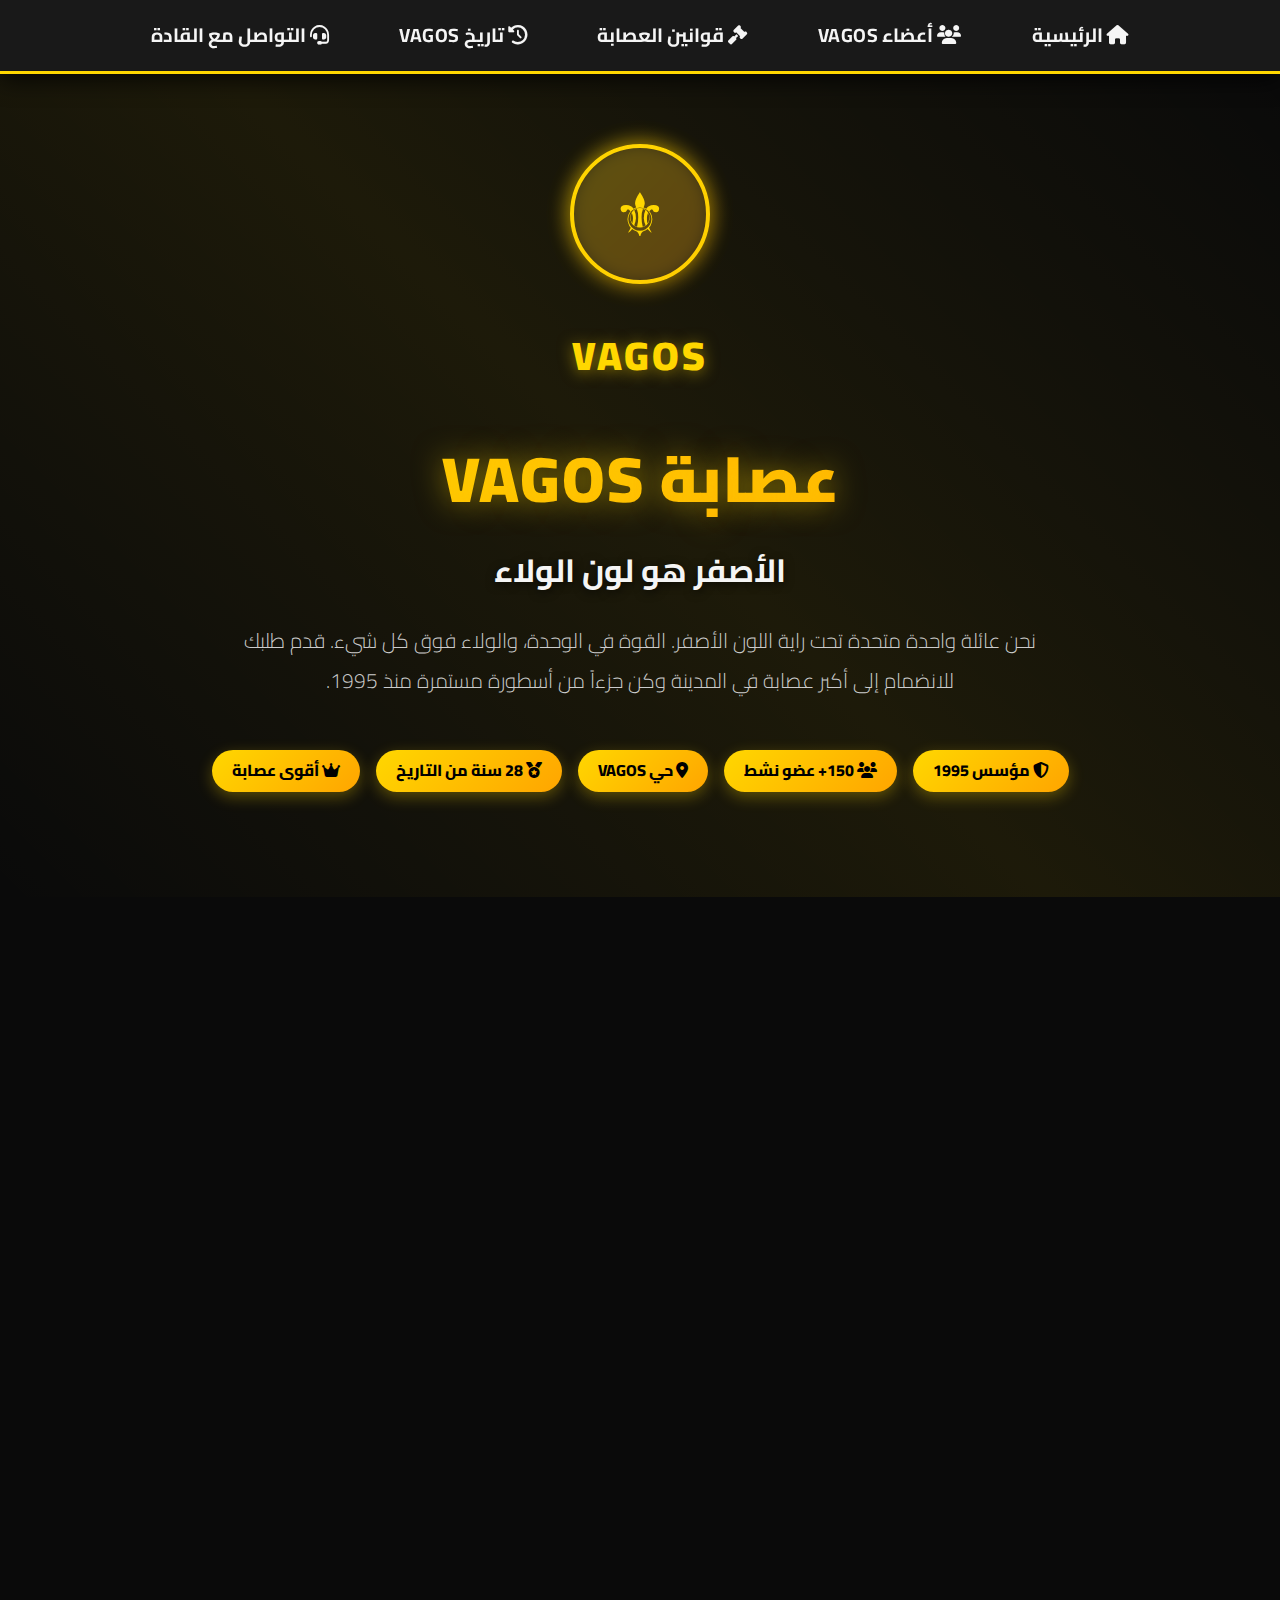
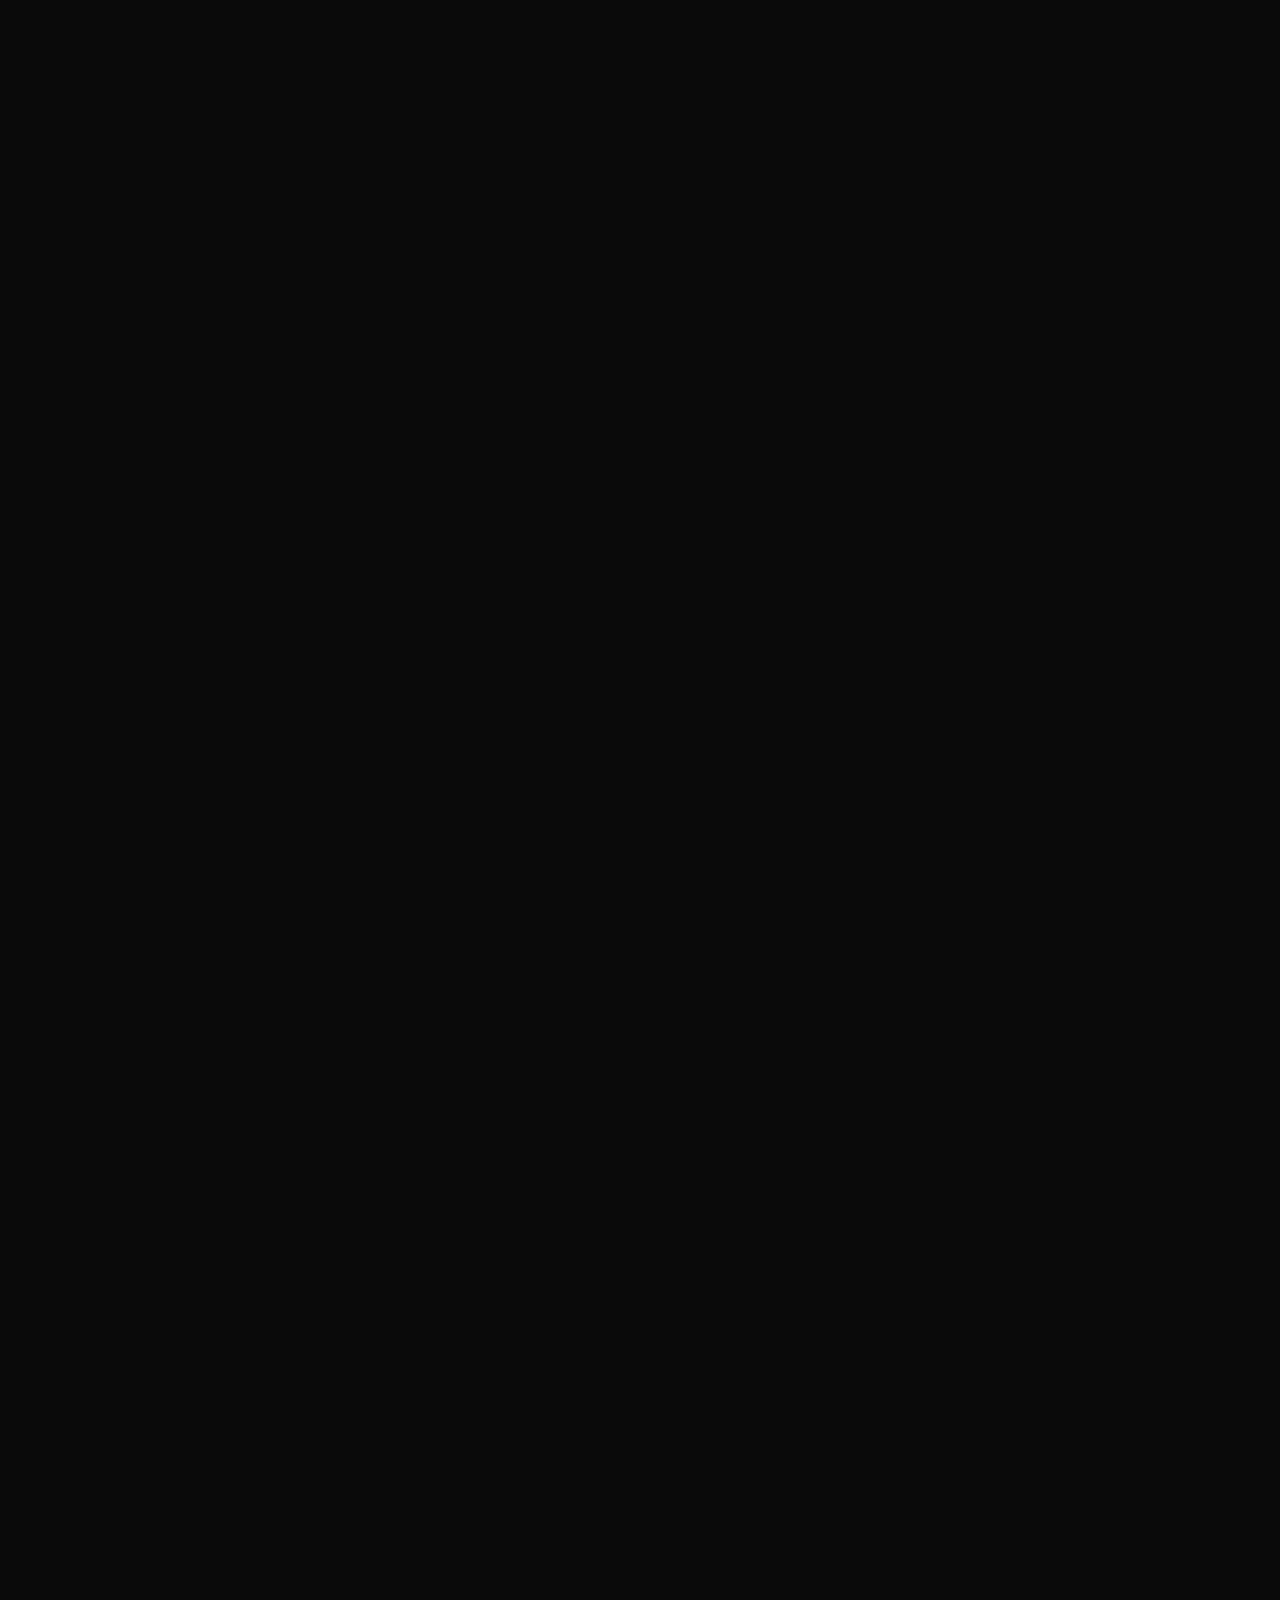
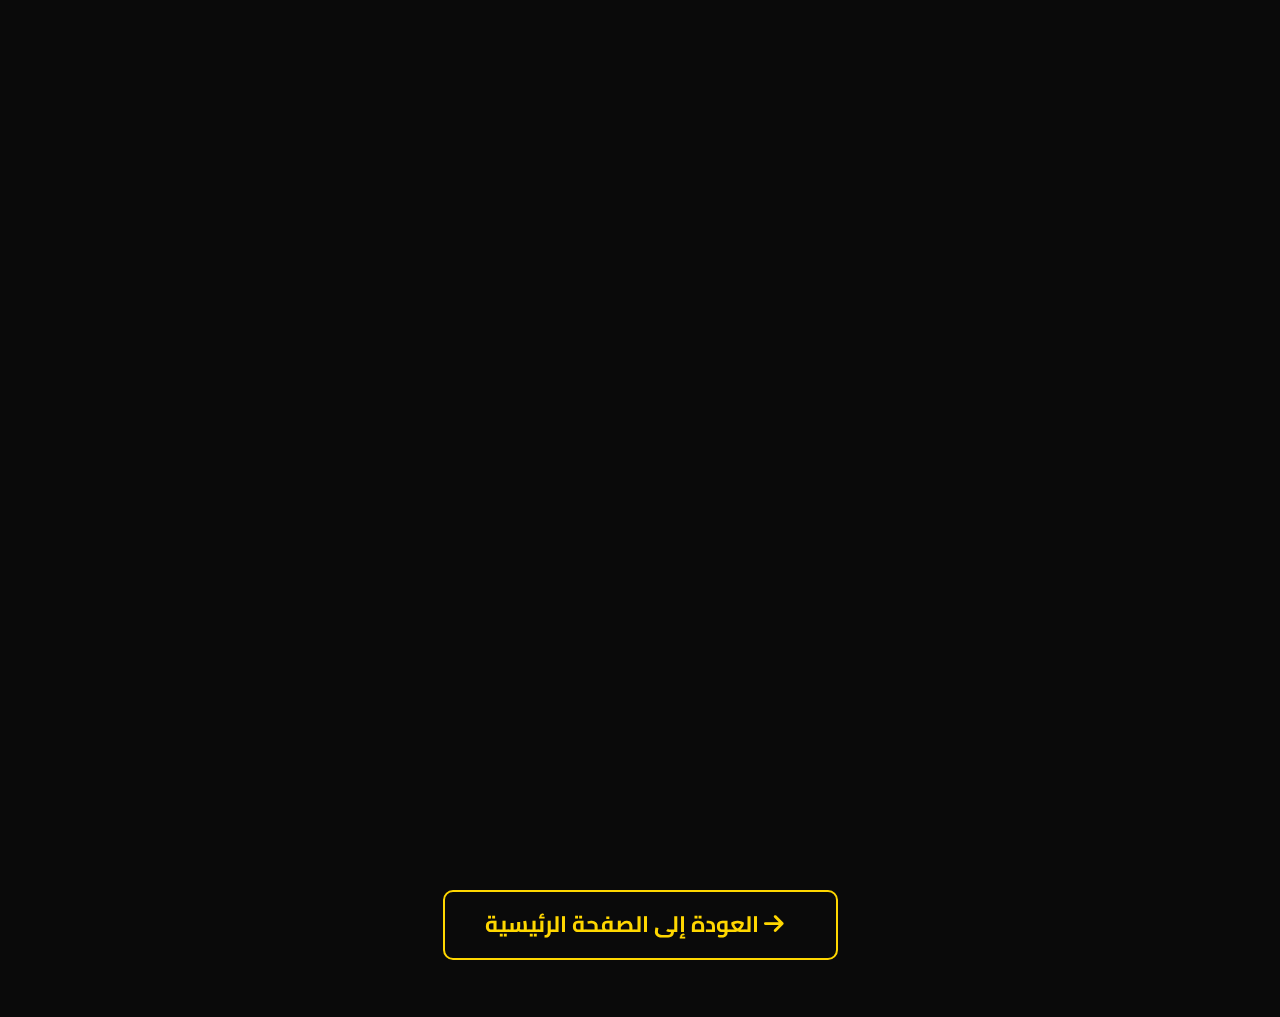
<file: pages/apply.html>
<!DOCTYPE html>
<html lang="ar" dir="rtl">
<head>
  <meta charset="UTF-8">
  <meta name="viewport" content="width=device-width, initial-scale=1.0">
  <title>التقديم | VAGOS | Yellow Gang</title>
  <link rel="preconnect" href="https://fonts.googleapis.com">
  <link rel="preconnect" href="https://fonts.gstatic.com" crossorigin>
  <link href="https://fonts.googleapis.com/css2?family=Cairo:wght@300;400;600;700;800;900&family=Scheherazade+New:wght@400;700&display=swap" rel="stylesheet">
  <link rel="stylesheet" href="https://cdnjs.cloudflare.com/ajax/libs/font-awesome/6.4.0/css/all.min.css">
  <style>
    :root {
      --primary-yellow: #FFD700;
      --dark-yellow: #FFA500;
      --gold: #FFC107;
      --light-gold: #FFE44D;
      --yellow-transparent: rgba(255, 215, 0, 0.1);
      --yellow-transparent-dark: rgba(255, 215, 0, 0.2);
      --primary-black: #0A0A0A;
      --dark-gray: #1A1A1A;
      --medium-gray: #2A2A2A;
      --light-gray: #3A3A3A;
      --text-light: #F5F5F5;
      --text-gray: #CCCCCC;
      --form-bg: rgba(26, 26, 26, 0.98);
      --shadow-glow: 0 0 20px rgba(255, 215, 0, 0.4);
      --gradient-yellow: linear-gradient(135deg, var(--primary-yellow), var(--dark-yellow));
      --success-green: #2ecc71;
      --warning-orange: #f39c12;
      --danger-red: #e74c3c;
    }
    
    * {
      margin: 0;
      padding: 0;
      box-sizing: border-box;
      font-family: 'Cairo', 'Scheherazade New', sans-serif;
    }
    
    body {
      background-color: var(--primary-black);
      color: var(--text-light);
      line-height: 1.6;
      direction: rtl;
      min-height: 100vh;
      background-image: 
        linear-gradient(rgba(10, 10, 10, 0.95), rgba(10, 10, 10, 0.98)),
        url('https://images.unsplash.com/photo-1511512578047-dfb367046420?ixlib=rb-4.0.3&ixid=M3wxMjA3fDB8MHxwaG90by1wYWdlfHx8fGVufDB8fHx8fA%3D%3D&auto=format&fit=crop&w=2071&q=80');
      background-size: cover;
      background-position: center;
      background-attachment: fixed;
      padding-bottom: 50px;
    }
    
    /* شريط التنقل المحسن */
    nav {
      background-color: rgba(26, 26, 26, 0.98);
      display: flex;
      justify-content: center;
      padding: 0;
      border-bottom: 3px solid var(--primary-yellow);
      box-shadow: 0 5px 25px rgba(0, 0, 0, 0.8);
      backdrop-filter: blur(15px);
      position: sticky;
      top: 0;
      z-index: 1000;
    }
    
    nav a {
      color: var(--text-light);
      text-decoration: none;
      padding: 20px 35px;
      font-size: 1.2rem;
      font-weight: 700;
      transition: all 0.3s ease;
      position: relative;
      margin: 0;
      letter-spacing: 0.5px;
    }
    
    nav a::after {
      content: '';
      position: absolute;
      bottom: 0;
      right: 50%;
      transform: translateX(50%);
      width: 0;
      height: 4px;
      background: var(--gradient-yellow);
      transition: width 0.3s ease;
    }
    
    nav a:hover {
      background-color: rgba(255, 215, 0, 0.15);
      color: var(--primary-yellow);
    }
    
    nav a:hover::after {
      width: 80%;
    }
    
    /* الهيدر المحسن */
    header {
      text-align: center;
      padding: 70px 20px 50px;
      position: relative;
      overflow: hidden;
    }
    
    header::before {
      content: '';
      position: absolute;
      top: 0;
      right: 0;
      width: 100%;
      height: 100%;
      background: linear-gradient(45deg, transparent, rgba(255, 215, 0, 0.08), transparent);
      z-index: -1;
    }
    
    .gang-title {
      font-size: 4rem;
      font-weight: 900;
      background: var(--gradient-yellow);
      -webkit-background-clip: text;
      background-clip: text;
      color: transparent;
      text-shadow: 0 0 30px rgba(255, 215, 0, 0.5);
      margin-bottom: 15px;
      letter-spacing: 2px;
    }
    
    .gang-subtitle {
      font-size: 2rem;
      color: var(--text-light);
      margin-bottom: 25px;
      font-weight: 700;
      text-shadow: 0 2px 10px rgba(0, 0, 0, 0.7);
    }
    
    header p {
      font-size: 1.3rem;
      color: var(--text-gray);
      max-width: 850px;
      margin: 0 auto 50px;
      line-height: 1.9;
      font-weight: 300;
    }
    
    .logo-container {
      position: relative;
      margin-bottom: 40px;
    }
    
    .logo-large {
      display: inline-block;
      width: 140px;
      height: 140px;
      border-radius: 50%;
      border: 4px solid var(--primary-yellow);
      background-color: rgba(26, 26, 26, 0.9);
      font-size: 60px;
      color: var(--primary-yellow);
      line-height: 132px;
      margin-bottom: 25px;
      box-shadow: var(--shadow-glow);
      position: relative;
      z-index: 1;
      animation: pulse-glow 3s infinite;
    }
    
    .logo-large::before {
      content: '';
      position: absolute;
      top: -8px;
      right: -8px;
      bottom: -8px;
      left: -8px;
      border-radius: 50%;
      background: var(--gradient-yellow);
      z-index: -1;
      opacity: 0.3;
      filter: blur(10px);
    }
    
    @keyframes pulse-glow {
      0% { box-shadow: 0 0 20px rgba(255, 215, 0, 0.5); }
      50% { box-shadow: 0 0 40px rgba(255, 215, 0, 0.8); }
      100% { box-shadow: 0 0 20px rgba(255, 215, 0, 0.5); }
    }
    
    .logo-text {
      font-size: 2.5rem;
      font-weight: 900;
      color: var(--primary-yellow);
      letter-spacing: 3px;
      margin-top: 15px;
      text-transform: uppercase;
      text-shadow: 0 2px 15px rgba(255, 215, 0, 0.5);
    }
    
    /* نموذج التقديم المحسن */
    .form-container {
      max-width: 900px;
      margin: 50px auto;
      background-color: var(--form-bg);
      padding: 60px;
      border-radius: 20px;
      border: 3px solid var(--primary-yellow);
      box-shadow: 0 25px 60px rgba(0, 0, 0, 0.9), var(--shadow-glow);
      backdrop-filter: blur(20px);
      position: relative;
      overflow: hidden;
    }
    
    .form-container::before {
      content: '';
      position: absolute;
      top: 0;
      right: 0;
      width: 100%;
      height: 6px;
      background: var(--gradient-yellow);
      box-shadow: 0 0 15px rgba(255, 215, 0, 0.7);
    }
    
    .form-header {
      text-align: center;
      margin-bottom: 60px;
      position: relative;
    }
    
    .form-header h2 {
      color: var(--primary-yellow);
      font-size: 2.8rem;
      font-weight: 900;
      margin-bottom: 25px;
      position: relative;
      display: inline-block;
      padding-bottom: 20px;
    }
    
    .form-header h2::after {
      content: '';
      position: absolute;
      bottom: 0;
      right: 50%;
      transform: translateX(50%);
      width: 200px;
      height: 5px;
      background: var(--gradient-yellow);
      border-radius: 3px;
      box-shadow: 0 0 10px rgba(255, 215, 0, 0.5);
    }
    
    .form-header p {
      color: var(--text-gray);
      font-size: 1.3rem;
      margin-top: 30px;
      max-width: 750px;
      margin-left: auto;
      margin-right: auto;
      line-height: 1.9;
    }
    
    #applyForm {
      display: flex;
      flex-direction: column;
      gap: 35px;
    }
    
    .form-group {
      display: flex;
      flex-direction: column;
      transition: all 0.3s ease;
    }
    
    .form-group:hover {
      transform: translateX(-8px);
    }
    
    .form-group label {
      color: var(--text-light);
      margin-bottom: 12px;
      font-size: 1.3rem;
      font-weight: 700;
      display: flex;
      align-items: center;
    }
    
    .form-group label i {
      color: var(--primary-yellow);
      margin-left: 12px;
      font-size: 1.2rem;
    }
    
    .form-group input,
    .form-group select,
    .form-group textarea {
      padding: 18px 25px;
      background-color: rgba(40, 40, 40, 0.95);
      border: 2px solid var(--light-gray);
      border-radius: 12px;
      color: var(--text-light);
      font-size: 1.2rem;
      transition: all 0.3s ease;
    }
    
    .form-group input:focus,
    .form-group select:focus,
    .form-group textarea:focus {
      outline: none;
      border-color: var(--primary-yellow);
      box-shadow: 0 0 20px rgba(255, 215, 0, 0.4);
      background-color: rgba(50, 50, 50, 0.95);
      transform: translateY(-2px);
    }
    
    .form-group input::placeholder,
    .form-group textarea::placeholder {
      color: #888;
      font-weight: 300;
    }
    
    .form-group textarea {
      min-height: 180px;
      resize: vertical;
      line-height: 1.7;
    }
    
    /* زر الإرسال المحسن */
    .submit-btn {
      background: var(--gradient-yellow);
      color: #000;
      border: none;
      padding: 22px 60px;
      border-radius: 12px;
      font-size: 1.5rem;
      font-weight: 900;
      cursor: pointer;
      transition: all 0.3s ease;
      margin-top: 40px;
      position: relative;
      overflow: hidden;
      z-index: 1;
      letter-spacing: 1px;
      box-shadow: 0 15px 30px rgba(255, 215, 0, 0.3);
      display: flex;
      align-items: center;
      justify-content: center;
      gap: 15px;
    }
    
    .submit-btn:hover {
      transform: translateY(-5px) scale(1.02);
      box-shadow: 0 20px 40px rgba(255, 215, 0, 0.6);
    }
    
    .submit-btn:active {
      transform: translateY(-2px) scale(1);
    }
    
    .submit-btn::before {
      content: '';
      position: absolute;
      top: 0;
      right: 0;
      width: 100%;
      height: 100%;
      background: linear-gradient(90deg, rgba(255,255,255,0.3), rgba(255,255,255,0.1));
      z-index: -1;
      transition: transform 0.5s ease;
      transform: translateX(-100%);
    }
    
    .submit-btn:hover::before {
      transform: translateX(0);
    }
    
    /* رسالة النجاح المحسنة */
    .success-message {
      display: none;
      background-color: rgba(20, 20, 20, 0.98);
      border: 3px solid var(--primary-yellow);
      border-radius: 20px;
      padding: 50px;
      text-align: center;
      margin-top: 30px;
      position: relative;
      overflow: hidden;
      animation: fadeIn 0.8s ease;
    }
    
    @keyframes fadeIn {
      from { opacity: 0; transform: translateY(20px); }
      to { opacity: 1; transform: translateY(0); }
    }
    
    .success-message::before {
      content: '';
      position: absolute;
      top: -50%;
      right: -50%;
      width: 200%;
      height: 200%;
      background: radial-gradient(circle, rgba(255,215,0,0.15) 0%, transparent 70%);
      z-index: -1;
    }
    
    .success-icon {
      font-size: 6rem;
      color: var(--primary-yellow);
      margin-bottom: 30px;
      animation: successPulse 2s infinite;
    }
    
    @keyframes successPulse {
      0% { transform: scale(1); }
      50% { transform: scale(1.1); }
      100% { transform: scale(1); }
    }
    
    .success-message h3 {
      color: var(--primary-yellow);
      font-size: 2.8rem;
      margin-bottom: 25px;
      font-weight: 900;
    }
    
    .success-message p {
      color: var(--text-gray);
      font-size: 1.4rem;
      margin-bottom: 35px;
      line-height: 1.9;
    }
    
    .success-details {
      background-color: rgba(255, 215, 0, 0.1);
      border-radius: 12px;
      padding: 20px;
      margin: 30px 0;
      border-right: 4px solid var(--primary-yellow);
    }
    
    .success-details h4 {
      color: var(--primary-yellow);
      margin-bottom: 15px;
      font-size: 1.5rem;
    }
    
    .success-details p {
      color: var(--text-light);
      font-size: 1.2rem;
      margin-bottom: 10px;
    }
    
    /* رابط الرجوع المحسن */
    .back-link {
      display: inline-block;
      color: var(--primary-yellow);
      text-decoration: none;
      font-size: 1.4rem;
      font-weight: 700;
      margin-top: 40px;
      padding: 15px 40px;
      border: 2px solid var(--primary-yellow);
      border-radius: 10px;
      transition: all 0.3s ease;
      position: relative;
      overflow: hidden;
      z-index: 1;
    }
    
    .back-link:hover {
      background-color: var(--primary-yellow);
      color: #000;
      transform: translateY(-3px);
      box-shadow: 0 15px 30px rgba(255, 215, 0, 0.4);
    }
    
    .back-link i {
      margin-right: 12px;
    }
    
    /* استمارة الشروط المحسنة */
    .terms {
      background-color: rgba(40, 40, 40, 0.8);
      padding: 30px;
      border-radius: 15px;
      margin-top: 20px;
      border-right: 5px solid var(--dark-yellow);
      position: relative;
      box-shadow: inset 0 0 20px rgba(0, 0, 0, 0.5);
    }
    
    .terms::before {
      content: "⚖️";
      position: absolute;
      top: -20px;
      right: -20px;
      width: 50px;
      height: 50px;
      background: var(--gradient-yellow);
      color: #000;
      border-radius: 50%;
      display: flex;
      align-items: center;
      justify-content: center;
      font-weight: 900;
      font-size: 1.5rem;
      box-shadow: 0 5px 15px rgba(0, 0, 0, 0.5);
    }
    
    .terms h4 {
      color: var(--primary-yellow);
      margin-bottom: 25px;
      font-size: 1.6rem;
      font-weight: 900;
      padding-bottom: 15px;
      border-bottom: 2px solid rgba(255, 215, 0, 0.4);
      text-shadow: 0 2px 5px rgba(0, 0, 0, 0.5);
    }
    
    .terms ul {
      padding-right: 30px;
      color: var(--text-gray);
    }
    
    .terms li {
      margin-bottom: 18px;
      position: relative;
      padding-right: 25px;
      font-size: 1.1rem;
      line-height: 1.7;
    }
    
    .terms li::before {
      content: "•";
      color: var(--primary-yellow);
      font-size: 2rem;
      position: absolute;
      right: 0;
      top: -5px;
    }
    
    .checkbox-group {
      flex-direction: row;
      align-items: center;
      gap: 25px;
      background-color: rgba(40, 40, 40, 0.7);
      padding: 25px;
      border-radius: 12px;
      margin-top: 25px;
      border: 2px solid rgba(255, 215, 0, 0.3);
    }
    
    .checkbox-group input {
      width: 28px;
      height: 28px;
      accent-color: var(--primary-yellow);
      cursor: pointer;
    }
    
    .checkbox-group label {
      margin-bottom: 0;
      font-weight: 600;
      color: var(--text-light);
      font-size: 1.2rem;
      line-height: 1.8;
      cursor: pointer;
    }
    
    /* تصميم متجاوب محسن */
    @media (max-width: 1000px) {
      .form-container {
        margin: 40px 30px;
        padding: 50px 40px;
      }
      
      .gang-title {
        font-size: 3.5rem;
      }
      
      .logo-large {
        width: 120px;
        height: 120px;
        font-size: 55px;
        line-height: 112px;
      }
    }
    
    @media (max-width: 850px) {
      nav {
        flex-wrap: wrap;
      }
      
      nav a {
        padding: 18px 25px;
        font-size: 1.1rem;
        flex: 1;
        min-width: 150px;
        text-align: center;
      }
      
      .gang-title {
        font-size: 3rem;
      }
      
      .gang-subtitle {
        font-size: 1.8rem;
      }
      
      .form-header h2 {
        font-size: 2.4rem;
      }
      
      .form-group input,
      .form-group select,
      .form-group textarea {
        padding: 16px 22px;
      }
      
      .submit-btn {
        padding: 20px 50px;
        font-size: 1.4rem;
      }
    }
    
    @media (max-width: 650px) {
      .form-container {
        padding: 40px 30px;
        margin: 30px 20px;
      }
      
      .gang-title {
        font-size: 2.5rem;
      }
      
      .gang-subtitle {
        font-size: 1.6rem;
      }
      
      .logo-large {
        width: 100px;
        height: 100px;
        font-size: 45px;
        line-height: 92px;
      }
      
      .logo-text {
        font-size: 2rem;
      }
      
      .submit-btn {
        padding: 18px 40px;
        font-size: 1.3rem;
      }
      
      .success-message {
        padding: 40px 30px;
      }
      
      .success-message h3 {
        font-size: 2.2rem;
      }
      
      .success-message p {
        font-size: 1.2rem;
      }
      
      .checkbox-group {
        flex-direction: column;
        align-items: flex-start;
        gap: 20px;
      }
    }
    
    @media (max-width: 500px) {
      nav a {
        min-width: 120px;
        padding: 15px 20px;
        font-size: 1rem;
      }
      
      .gang-title {
        font-size: 2.2rem;
      }
      
      .gang-subtitle {
        font-size: 1.4rem;
      }
      
      header p {
        font-size: 1.1rem;
      }
      
      .form-header h2 {
        font-size: 2rem;
      }
      
      .form-header p {
        font-size: 1.1rem;
      }
      
      .terms li {
        font-size: 1rem;
      }
    }
    
    /* رسالة تحذير محسنة */
    .error-message {
      color: var(--danger-red);
      font-size: 1.1rem;
      margin-top: 10px;
      display: none;
      padding-right: 8px;
      font-weight: 600;
      background-color: rgba(231, 76, 60, 0.1);
      padding: 10px 15px;
      border-radius: 8px;
      border-right: 3px solid var(--danger-red);
    }
    
    .form-group.error input,
    .form-group.error select,
    .form-group.error textarea {
      border-color: var(--danger-red);
      box-shadow: 0 0 15px rgba(231, 76, 60, 0.3);
    }
    
    /* تأثيرات إضافية */
    .badge {
      display: inline-block;
      background: var(--gradient-yellow);
      color: #000;
      padding: 8px 20px;
      border-radius: 25px;
      font-size: 1rem;
      font-weight: 800;
      margin: 0 8px 15px;
      box-shadow: 0 5px 15px rgba(255, 215, 0, 0.3);
    }
    
    .badges-container {
      display: flex;
      justify-content: center;
      flex-wrap: wrap;
      margin-bottom: 40px;
    }
    
    .form-footer {
      text-align: center;
      margin-top: 50px;
      padding-top: 30px;
      border-top: 2px solid rgba(255, 215, 0, 0.3);
      color: var(--text-gray);
      font-size: 1.2rem;
      font-weight: 300;
    }
    
    /* تأثيرات الرفع */
    .form-group input:focus,
    .form-group select:focus,
    .form-group textarea:focus {
      transform: translateY(-3px);
    }
    
    /* إضافة مؤشر التحميل */
    .loader {
      display: none;
      width: 50px;
      height: 50px;
      border: 5px solid rgba(255, 215, 0, 0.3);
      border-radius: 50%;
      border-top-color: var(--primary-yellow);
      animation: spin 1s ease-in-out infinite;
      margin: 0 auto 20px;
    }
    
    @keyframes spin {
      to { transform: rotate(360deg); }
    }
    
    /* تحسين الإشعارات */
    .notification {
      position: fixed;
      top: 100px;
      left: 30px;
      background-color: var(--medium-gray);
      color: white;
      padding: 20px 25px;
      border-radius: 10px;
      box-shadow: 0 10px 30px rgba(0,0,0,0.5);
      display: flex;
      align-items: center;
      justify-content: space-between;
      z-index: 2000;
      min-width: 300px;
      border-right: 5px solid;
      animation: slideInLeft 0.5s ease;
    }
    
    .notification.success {
      border-color: var(--success-green);
    }
    
    .notification.error {
      border-color: var(--danger-red);
    }
    
    .notification.warning {
      border-color: var(--warning-orange);
    }
    
    @keyframes slideInLeft {
      from { transform: translateX(-100%); opacity: 0; }
      to { transform: translateX(0); opacity: 1; }
    }
  </style>
</head>
<body>
  <!-- شريط التنقل -->
  <nav>
    <a href="../index.html"><i class="fas fa-home"></i> الرئيسية</a>
    <a href="members.html"><i class="fas fa-users"></i> أعضاء VAGOS</a>
    <a href="rules.html"><i class="fas fa-gavel"></i> قوانين العصابة</a>
    <a href="history.html"><i class="fas fa-history"></i> تاريخ VAGOS</a>
    <a href="contact.html"><i class="fas fa-headset"></i> التواصل مع القادة</a>
  </nav>
  
  <!-- الهيدر -->
  <header>
    <div class="logo-container">
      <div class="logo-large">⚜</div>
      <div class="logo-text">VAGOS</div>
    </div>
    <h1 class="gang-title">عصابة VAGOS</h1>
    <h2 class="gang-subtitle">الأصفر هو لون الولاء</h2>
    <p>نحن عائلة واحدة متحدة تحت راية اللون الأصفر. القوة في الوحدة، والولاء فوق كل شيء. قدم طلبك للانضمام إلى أكبر عصابة في المدينة وكن جزءاً من أسطورة مستمرة منذ 1995.</p>
    
    <div class="badges-container">
      <span class="badge"><i class="fas fa-shield-alt"></i> مؤسس 1995</span>
      <span class="badge"><i class="fas fa-users"></i> 150+ عضو نشط</span>
      <span class="badge"><i class="fas fa-map-marker-alt"></i> حي VAGOS</span>
      <span class="badge"><i class="fas fa-medal"></i> 28 سنة من التاريخ</span>
      <span class="badge"><i class="fas fa-crown"></i> أقوى عصابة</span>
    </div>
  </header>
  
  <!-- نموذج التقديم -->
  <div class="form-container">
    <div class="form-header">
      <h2>طلب الانضمام إلى VAGOS</h2>
      <p>املأ النموذج أدناه بدقة وصدق. نحن نبحث عن أعضاء مخلصين وجديرين بالثقة. سيتم مراجعة طلبك من قبل مجلس القادة وسنتواصل معك خلال 48 ساعة.</p>
    </div>
    
    <form id="applyForm">
      <div class="form-group">
        <label for="rpName"><i class="fas fa-user-ninja"></i>اسمك داخل اللعبة (مطلوب)</label>
        <input type="text" id="rpName" placeholder="أدخل اسم شخصيتك في اللعبة كما هو بالضبط" required>
        <div class="error-message" id="rpNameError">يجب أن يكون الاسم مكون من 3 أحرف على الأقل</div>
      </div>
      
      <div class="form-group">
        <label for="age"><i class="fas fa-user-clock"></i>عمرك الحقيقي (مطلوب)</label>
        <input type="number" id="age" placeholder="يجب أن يكون 18+ للانضمام" min="18" max="60" required>
        <div class="error-message" id="ageError">يجب أن يكون عمرك بين 18 و 60 سنة</div>
      </div>
      
      <div class="form-group">
        <label for="nationality"><i class="fas fa-globe-americas"></i>جنسيتك</label>
        <input type="text" id="nationality" placeholder="البلد الذي تعيش فيه">
      </div>
      
      <div class="form-group">
        <label for="experience"><i class="fas fa-gamepad"></i>خبرتك في RP (مطلوب)</label>
        <select id="experience" required>
          <option value="" selected disabled>اختر مستوى خبرتك في لعب الأدوار</option>
          <option value="beginner">مبتدئ (أقل من 3 أشهر)</option>
          <option value="intermediate">متوسط (3-12 شهر)</option>
          <option value="advanced">متقدم (1-3 سنوات)</option>
          <option value="expert">خبير (أكثر من 3 سنوات)</option>
        </select>
        <div class="error-message" id="experienceError">يرجى اختيار مستوى خبرتك</div>
      </div>
      
      <div class="form-group">
        <label for="playtime"><i class="fas fa-clock"></i>معدل وقت اللعب الأسبوعي (مطلوب)</label>
        <select id="playtime" required>
          <option value="" selected disabled>كم ساعة يمكنك اللعب أسبوعياً؟</option>
          <option value="low">10-15 ساعة</option>
          <option value="medium">16-25 ساعة</option>
          <option value="high">26-40 ساعة</option>
          <option value="very-high">40+ ساعة</option>
        </select>
        <div class="error-message" id="playtimeError">يرجى اختيار معدل وقت اللعب</div>
      </div>
      
      <div class="form-group">
        <label for="characterStory"><i class="fas fa-book-open"></i>قصة شخصيتك في اللعبة</label>
        <textarea id="characterStory" placeholder="اخبرنا قليلًا عن شخصيتك داخل اللعبة، خلفيتها، هواياتها، طموحاتها..."></textarea>
      </div>
      
      <div class="form-group">
        <label for="reason"><i class="fas fa-question-circle"></i>لماذا تريد الانضمام إلى VAGOS بالتحديد؟ (مطلوب)</label>
        <textarea id="reason" placeholder="ما الذي تعرفه عن عصابة VAGOS؟ ولماذا اخترتنا بالتحديد؟ ما الذي يمكنك تقديمه للعائلة؟ (100 حرف على الأقل)" required></textarea>
        <div class="error-message" id="reasonError">يرجى كتابة سبب انضمامك بتفصيل (100 حرف على الأقل)</div>
      </div>
      
      <div class="form-group">
        <label for="previousGangs"><i class="fas fa-users-slash"></i>الخبرات السابقة في العصابات</label>
        <textarea id="previousGangs" placeholder="إذا كنت عضوًا سابقًا في أي عصابة، اذكر اسمها وسبب مغادرتك. إذا كانت هذه أول مرة، اكتب 'لا توجد خبرات سابقة'"></textarea>
      </div>
      
      <!-- قسم الشروط -->
      <div class="terms">
        <h4>قوانين وشروط عضوية VAGOS:</h4>
        <ul>
          <li>الولاء للعصابة فوق كل الاعتبارات الشخصية والالتزام التام بقرارات القادة.</li>
          <li>الالتزام بارتداء اللون الأصفر/الذهبي كزي رسمي للعصابة في جميع الأوقات.</li>
          <li>الحفاظ على سرية أمور العصابة وعدم إفشاء أي معلومات لأي طرف خارجي.</li>
          <li>الاستجابة الفورية لنداءات العصابة في أي وقت وفي أي ظرف كان.</li>
          <li>الامتثال التام لقرارات مجلس القادة دون نقاش أو اعتراض.</li>
          <li>فترة تجريبية لمدة أسبوعين قبل القبول النهائي مع تقييم مستمر.</li>
          <li>المشاركة الفعالة في أنشطة العصابة وأعمالها والدفاع عن أراضيها.</li>
          <li>يحظر القيام بأي أعمال فردية قد تضر بمصالح العصابة أو سمعتها.</li>
        </ul>
      </div>
      
      <div class="checkbox-group">
        <input type="checkbox" id="agreeTerms" required>
        <label for="agreeTerms">أقر بأنني قرأت وفهمت جميع قوانين عصابة VAGOS المذكورة أعلاه، وأتعهد بالالتزام الكامل بها في حال قبولي كعضو. كما أتعهد بأن جميع المعلومات المقدمة في هذا النموذج صحيحة وكاملة، وأعلم أن تقديم معلومات خاطئة سيؤدي إلى رفض طلبي فوراً.</label>
      </div>
      <div class="error-message" id="termsError">يجب الموافقة على الشروط والأحكام للمتابعة</div>
      
      <button type="submit" class="submit-btn">
        <i class="fas fa-paper-plane"></i> تقديم الطلب للانضمام إلى VAGOS
      </button>
    </form>
    
    <!-- رسالة النجاح -->
    <div class="success-message" id="successMessage">
      <div class="success-icon">👑</div>
      <h3>تم تقديم طلبك بنجاح!</h3>
      <p>تم إرسال طلب انضمامك إلى عصابة VAGOS وإضافته إلى قائمة الانتظار في لوحة تحكم المشرفين.</p>
      
      <div class="success-details">
        <h4>معلومات طلبك:</h4>
        <p><strong>رقم الطلب:</strong> <span id="requestNumber">VAGOS-2023-0012</span></p>
        <p><strong>تاريخ التقديم:</strong> <span id="requestDate"></span></p>
        <p><strong>حالة الطلب:</strong> <span style="color: var(--warning-orange); font-weight: bold;">في انتظار المراجعة</span></p>
      </div>
      
      <p>سيتم مراجعة طلبك من قبل مجلس قادة VAGOS في خلال 24-48 ساعة. سيتم إعلامك بأي تحديثات تخص طلبك.</p>
      <p><strong>تذكر: الولاء للعصابة فوق كل شيء. اللون الأصفر هو هويتنا، والوحدة قوتنا.</strong></p>
      <a href="../index.html" class="back-link"><i class="fas fa-home"></i> العودة إلى الصفحة الرئيسية</a>
    </div>
    
    <div class="form-footer">
      <p><i class="fas fa-exclamation-triangle" style="color: var(--primary-yellow);"></i> <strong>تحذير:</strong> تحذر عصابة VAGOS من تقديم معلومات خاطئة. سيتم رفض الطلب فور اكتشاف أي تزوير أو معلومات غير صحيحة، وقد يتم حظرك من التقديم مرة أخرى.</p>
    </div>
  </div>
  
  <!-- رابط الرجوع -->
  <div style="text-align: center; margin-top: 50px;">
    <a href="../index.html" class="back-link"><i class="fas fa-arrow-right"></i> العودة إلى الصفحة الرئيسية</a>
  </div>

  <script>
    // قاعدة بيانات محاكاة للتقديمات
    let applicationsDatabase = JSON.parse(localStorage.getItem('vagosApplications')) || [];
    
    document.addEventListener('DOMContentLoaded', function() {
      const form = document.getElementById('applyForm');
      const successMessage = document.getElementById('successMessage');
      const errorMessages = document.querySelectorAll('.error-message');
      
      // تعيين تاريخ اليوم في رسالة النجاح
      const today = new Date();
      const formattedDate = today.toLocaleDateString('ar-EG', {
        year: 'numeric',
        month: 'long',
        day: 'numeric',
        hour: '2-digit',
        minute: '2-digit'
      });
      document.getElementById('requestDate').textContent = formattedDate;
      
      // توليد رقم طلب عشوائي
      const requestNumber = 'VAGOS-' + today.getFullYear() + '-' + String(Math.floor(Math.random() * 10000)).padStart(4, '0');
      document.getElementById('requestNumber').textContent = requestNumber;
      
      // إعادة تعيين رسائل الخطأ
      errorMessages.forEach(error => error.style.display = 'none');
      
      // إخفاء رسالة النجاح في البداية
      successMessage.style.display = 'none';
      
      // التحقق من صحة البيانات عند الإرسال
      form.addEventListener('submit', async function(e) {
        e.preventDefault();
        
        let isValid = true;
        
        // إعادة تعيين جميع رسائل الخطأ
        errorMessages.forEach(error => {
          error.style.display = 'none';
        });
        
        // إزالة كلاس الخطأ من جميع العناصر
        document.querySelectorAll('.form-group').forEach(group => {
          group.classList.remove('error');
        });
        
        // التحقق من اسم RP
        const rpName = document.getElementById('rpName').value.trim();
        if (rpName.length < 3) {
          document.getElementById('rpNameError').style.display = 'block';
          document.getElementById('rpName').parentElement.classList.add('error');
          isValid = false;
        }
        
        // التحقق من العمر
        const age = parseInt(document.getElementById('age').value);
        if (isNaN(age) || age < 18 || age > 60) {
          document.getElementById('ageError').style.display = 'block';
          document.getElementById('age').parentElement.classList.add('error');
          isValid = false;
        }
        
        // التحقق من الخبرة
        const experience = document.getElementById('experience').value;
        if (!experience) {
          document.getElementById('experienceError').style.display = 'block';
          document.getElementById('experience').parentElement.classList.add('error');
          isValid = false;
        }
        
        // التحقق من وقت اللعب
        const playtime = document.getElementById('playtime').value;
        if (!playtime) {
          document.getElementById('playtimeError').style.display = 'block';
          document.getElementById('playtime').parentElement.classList.add('error');
          isValid = false;
        }
        
        // التحقق من سبب الانضمام
        const reason = document.getElementById('reason').value.trim();
        if (reason.length < 100) {
          document.getElementById('reasonError').style.display = 'block';
          document.getElementById('reason').parentElement.classList.add('error');
          isValid = false;
        }
        
        // التحقق من الموافقة على الشروط
        const agreeTerms = document.getElementById('agreeTerms').checked;
        if (!agreeTerms) {
          document.getElementById('termsError').style.display = 'block';
          isValid = false;
        }
        
        // إذا كانت البيانات صحيحة، إرسال الطلب
        if (isValid) {
          // عرض مؤشر التحميل
          const submitBtn = form.querySelector('.submit-btn');
          const originalBtnHTML = submitBtn.innerHTML;
          submitBtn.innerHTML = '<div class="loader"></div> جاري الإرسال...';
          submitBtn.disabled = true;
          
          // محاكاة وقت الإرسال
          await new Promise(resolve => setTimeout(resolve, 1500));
          
          // جمع بيانات النموذج
          const formData = {
            id: Date.now(), // معرف فريد للطلب
            requestNumber: requestNumber,
            rpName: rpName,
            age: age,
            nationality: document.getElementById('nationality').value.trim(),
            experience: experience,
            playtime: playtime,
            characterStory: document.getElementById('characterStory').value.trim(),
            reason: reason,
            previousGangs: document.getElementById('previousGangs').value.trim(),
            submissionDate: today.toISOString(),
            formattedDate: formattedDate,
            status: 'pending',
            gang: "VAGOS"
          };
          
          // إضافة الطلب إلى قاعدة البيانات المحلية
          applicationsDatabase.push(formData);
          localStorage.setItem('vagosApplications', JSON.stringify(applicationsDatabase));
          
          // إشعار المشرفين (في الواقع الحقيقي، سيتم إرسال إشعار إلى لوحة التحكم)
          notifyAdmins(formData);
          
          // عرض رسالة النجاح
          submitBtn.innerHTML = originalBtnHTML;
          submitBtn.disabled = false;
          
          form.style.opacity = '0.7';
          form.style.transition = 'opacity 0.5s ease';
          
          setTimeout(() => {
            form.style.display = 'none';
            successMessage.style.display = 'block';
            successMessage.style.opacity = '0';
            successMessage.style.transform = 'translateY(20px)';
            
            setTimeout(() => {
              successMessage.style.opacity = '1';
              successMessage.style.transform = 'translateY(0)';
              successMessage.style.transition = 'opacity 0.8s ease, transform 0.8s ease';
            }, 100);
            
            // عرض إشعار نجاح
            showNotification('تم إرسال طلبك بنجاح إلى مشرفي VAGOS!', 'success');
            
          }, 500);
        }
      });
      
      // إضافة تأثيرات عند التركيز على الحقول
      const formInputs = document.querySelectorAll('input, select, textarea');
      formInputs.forEach(input => {
        input.addEventListener('focus', function() {
          this.parentElement.style.transform = 'translateX(-10px)';
          this.parentElement.style.transition = 'transform 0.3s ease';
        });
        
        input.addEventListener('blur', function() {
          this.parentElement.style.transform = 'translateX(0)';
        });
      });
      
      // تأثير عند التمرير
      window.addEventListener('scroll', function() {
        const formContainer = document.querySelector('.form-container');
        const scrollPosition = window.scrollY;
        const formPosition = formContainer.offsetTop;
        
        if (scrollPosition > formPosition - 400) {
          formContainer.style.opacity = '1';
          formContainer.style.transform = 'translateY(0)';
        }
      });
      
      // تهيئة التحريك الأولي
      const formContainer = document.querySelector('.form-container');
      formContainer.style.opacity = '0';
      formContainer.style.transform = 'translateY(40px)';
      formContainer.style.transition = 'opacity 1s ease, transform 1s ease';
      
      // تشغيل التحريك عند التحميل
      setTimeout(() => {
        window.dispatchEvent(new Event('scroll'));
      }, 200);
      
      // تأثيرات للشعار
      const logo = document.querySelector('.logo-large');
      logo.addEventListener('mouseenter', function() {
        this.style.transform = 'scale(1.1) rotate(10deg)';
        this.style.transition = 'transform 0.5s ease';
      });
      
      logo.addEventListener('mouseleave', function() {
        this.style.transform = 'scale(1) rotate(0deg)';
      });
    });
    
    // إشعار المشرفين (محاكاة)
    function notifyAdmins(applicationData) {
      console.log('إشعار للمشرفين: تم تقديم طلب جديد', applicationData);
      
      // في الواقع الحقيقي، هنا سيتم إرسال طلب إلى لوحة تحكم المشرفين
      // مثال: fetch('/admin-api/new-application', { method: 'POST', body: JSON.stringify(applicationData) })
      
      // يمكن إضافة المزيد من المنطق هنا مثل:
      // 1. إرسال إشعار إلى Discord Webhook
      // 2. إرسال بريد إلكتروني للمشرفين
      // 3. تحديث قاعدة البيانات المركزية
      // 4. إرسال إشعار إلى تطبيق الهاتف
    }
    
    // عرض الإشعارات
    function showNotification(message, type) {
      const notification = document.createElement('div');
      notification.className = `notification ${type}`;
      notification.innerHTML = `
        <div>
          <i class="fas fa-${type === 'success' ? 'check-circle' : type === 'error' ? 'exclamation-circle' : 'info-circle'}"></i>
          ${message}
        </div>
        <button class="close-notification"><i class="fas fa-times"></i></button>
      `;
      
      document.body.appendChild(notification);
      
      // زر الإغلاق
      const closeBtn = notification.querySelector('.close-notification');
      closeBtn.addEventListener('click', function() {
        notification.style.animation = 'slideOutLeft 0.5s ease';
        setTimeout(() => {
          if (notification.parentNode) {
            document.body.removeChild(notification);
          }
        }, 500);
      });
      
      // إغلاق تلقائي بعد 5 ثوان
      setTimeout(() => {
        if (notification.parentNode) {
          notification.style.animation = 'slideOutLeft 0.5s ease';
          setTimeout(() => {
            if (notification.parentNode) {
              document.body.removeChild(notification);
            }
          }, 500);
        }
      }, 5000);
      
      // إضافة animation للإغلاق
      const style = document.createElement('style');
      style.textContent = `
        @keyframes slideOutLeft {
          from { transform: translateX(0); opacity: 1; }
          to { transform: translateX(-100%); opacity: 0; }
        }
        
        .close-notification {
          background: none;
          border: none;
          color: white;
          margin-right: 15px;
          cursor: pointer;
          font-size: 1.2rem;
        }
      `;
      document.head.appendChild(style);
    }
    
    // دالة للمساعدة في التنسيق
    function formatDate(date) {
      return date.toLocaleDateString('ar-EG', {
        year: 'numeric',
        month: 'long',
        day: 'numeric',
        hour: '2-digit',
        minute: '2-digit'
      });
    }
  </script>
</body>
</html>
</file>
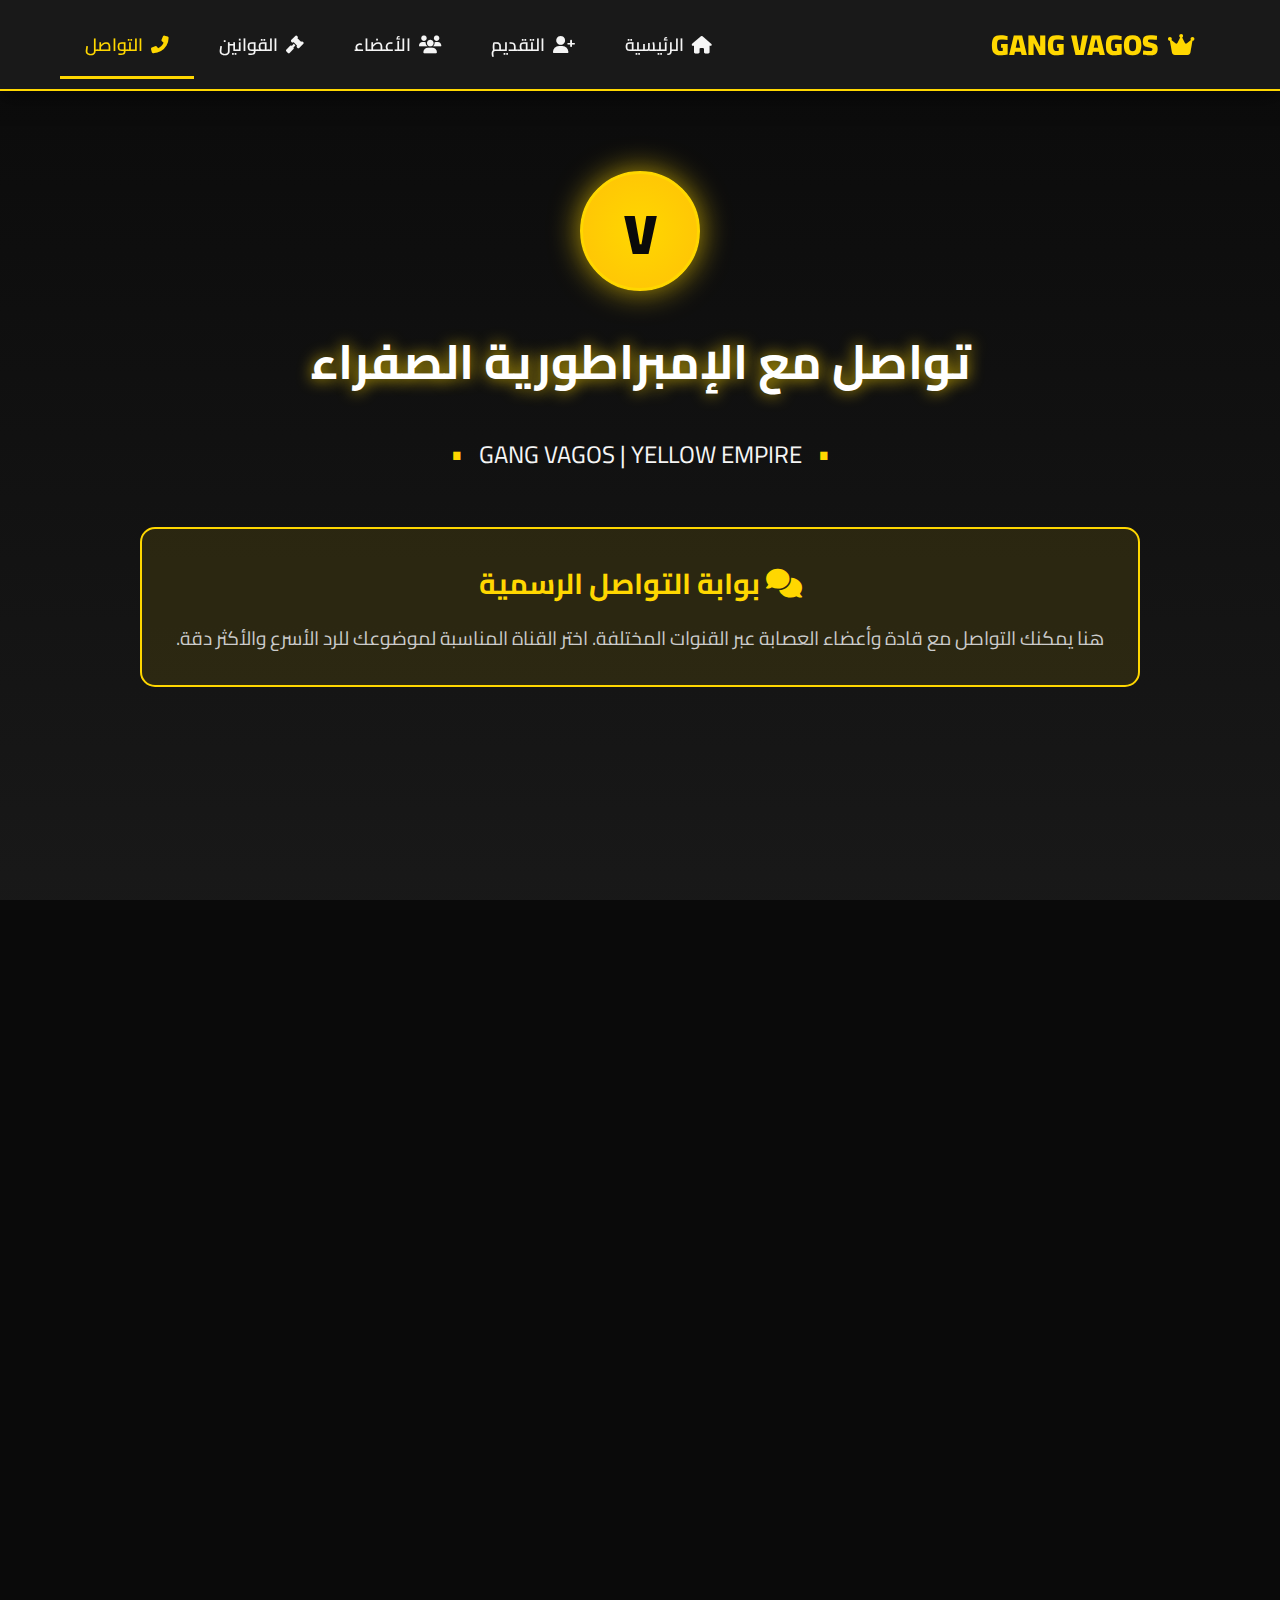
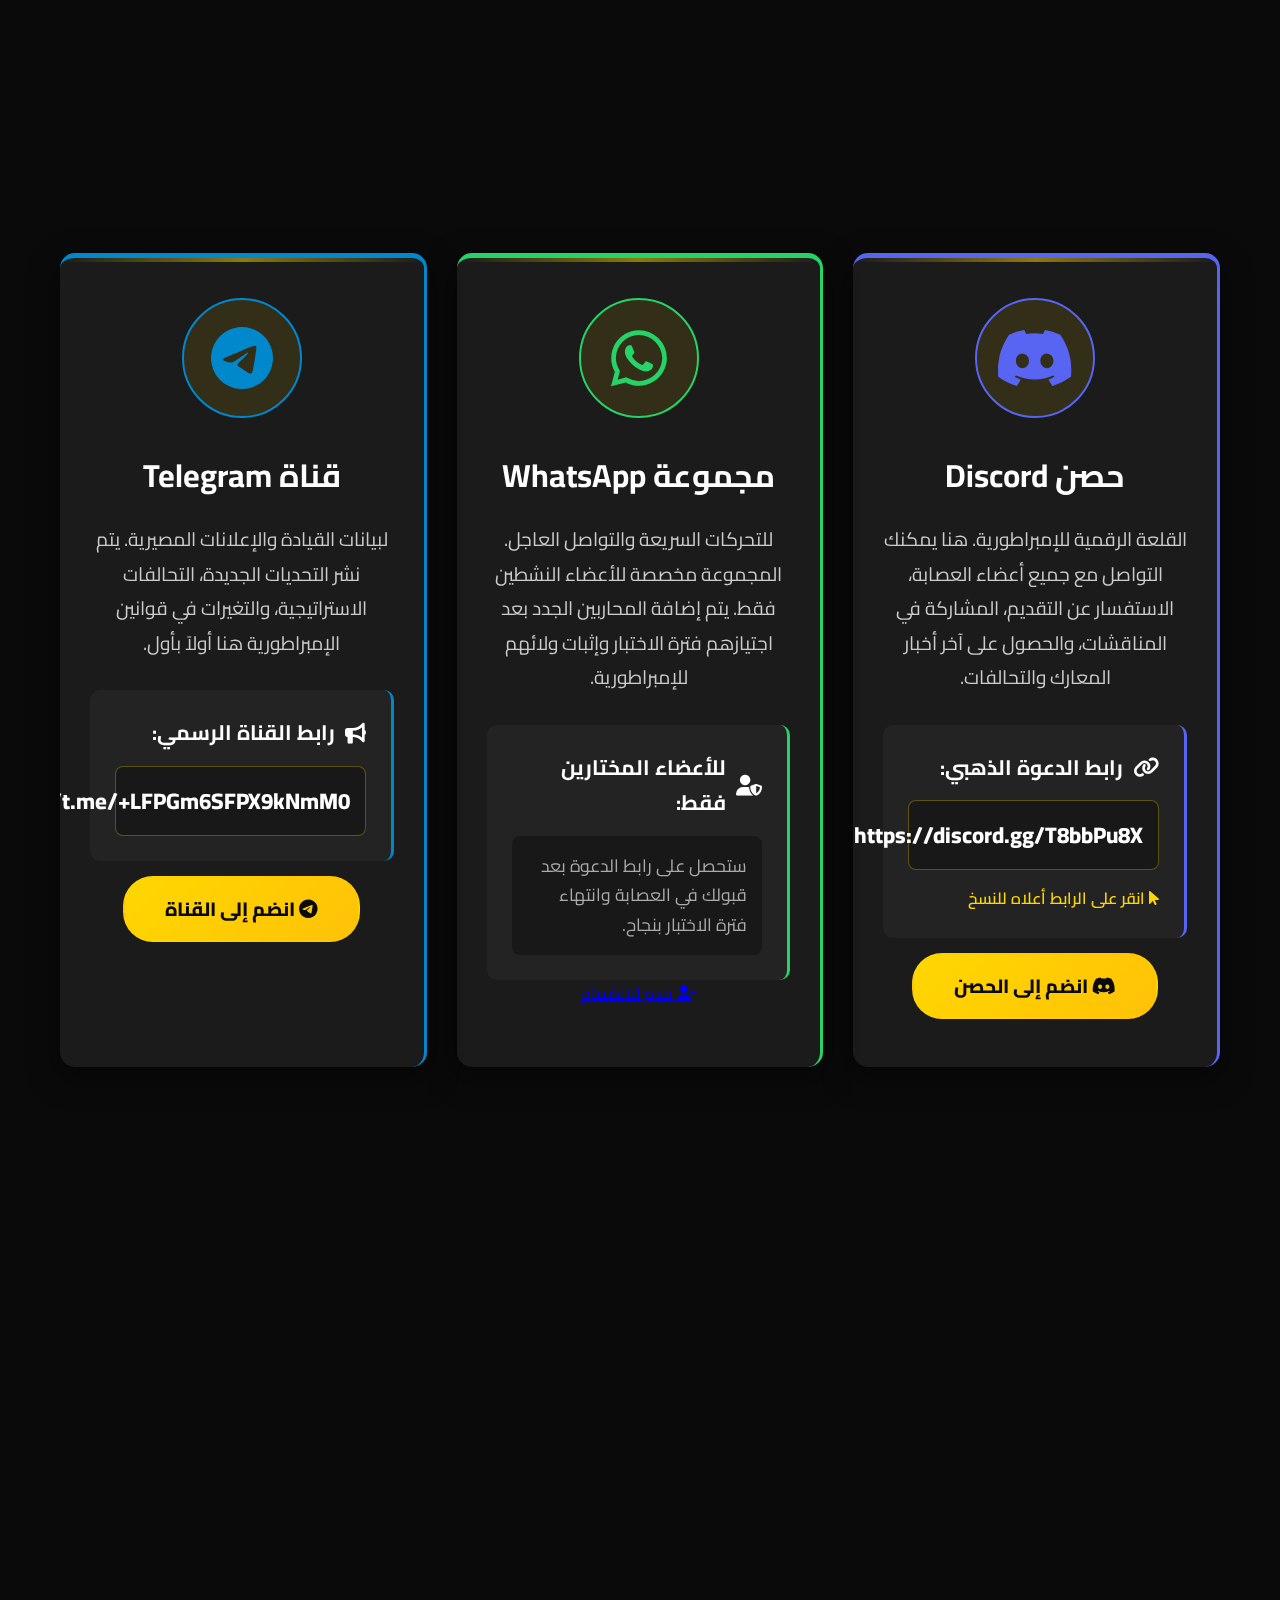
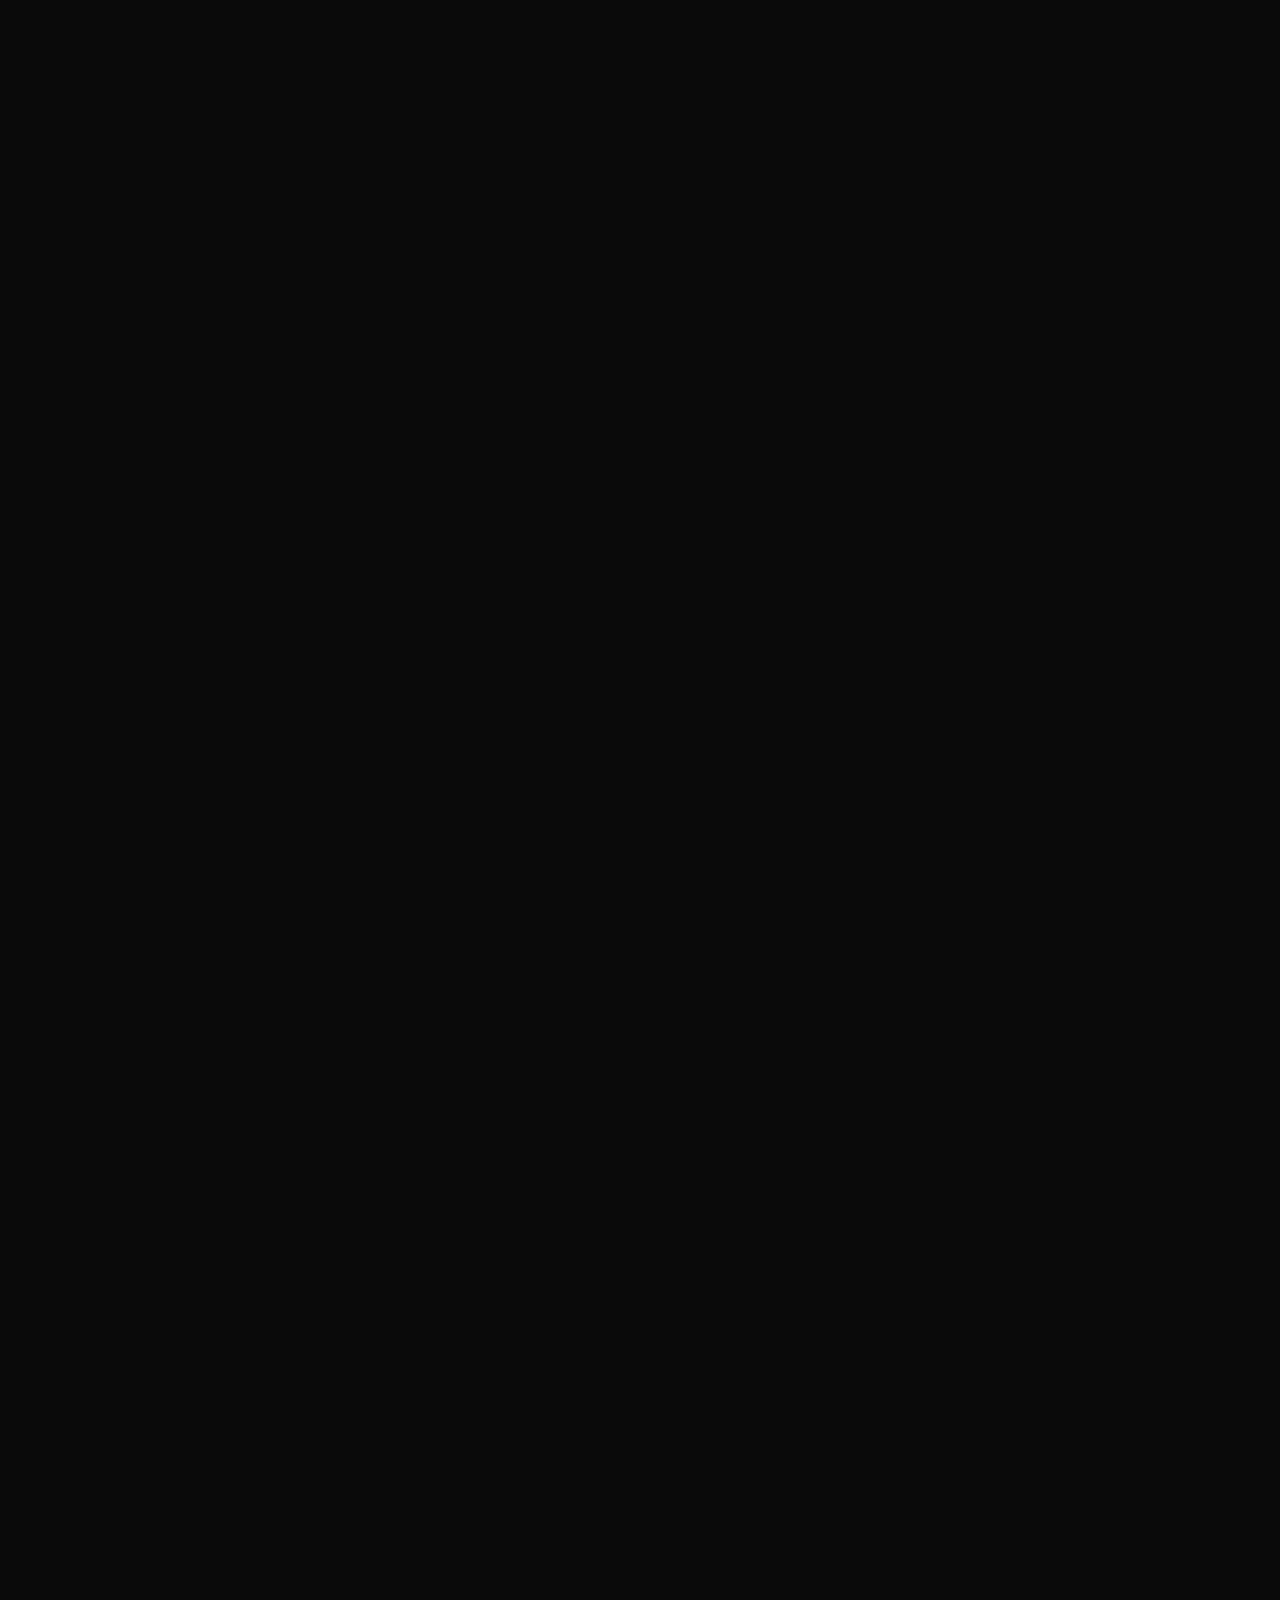
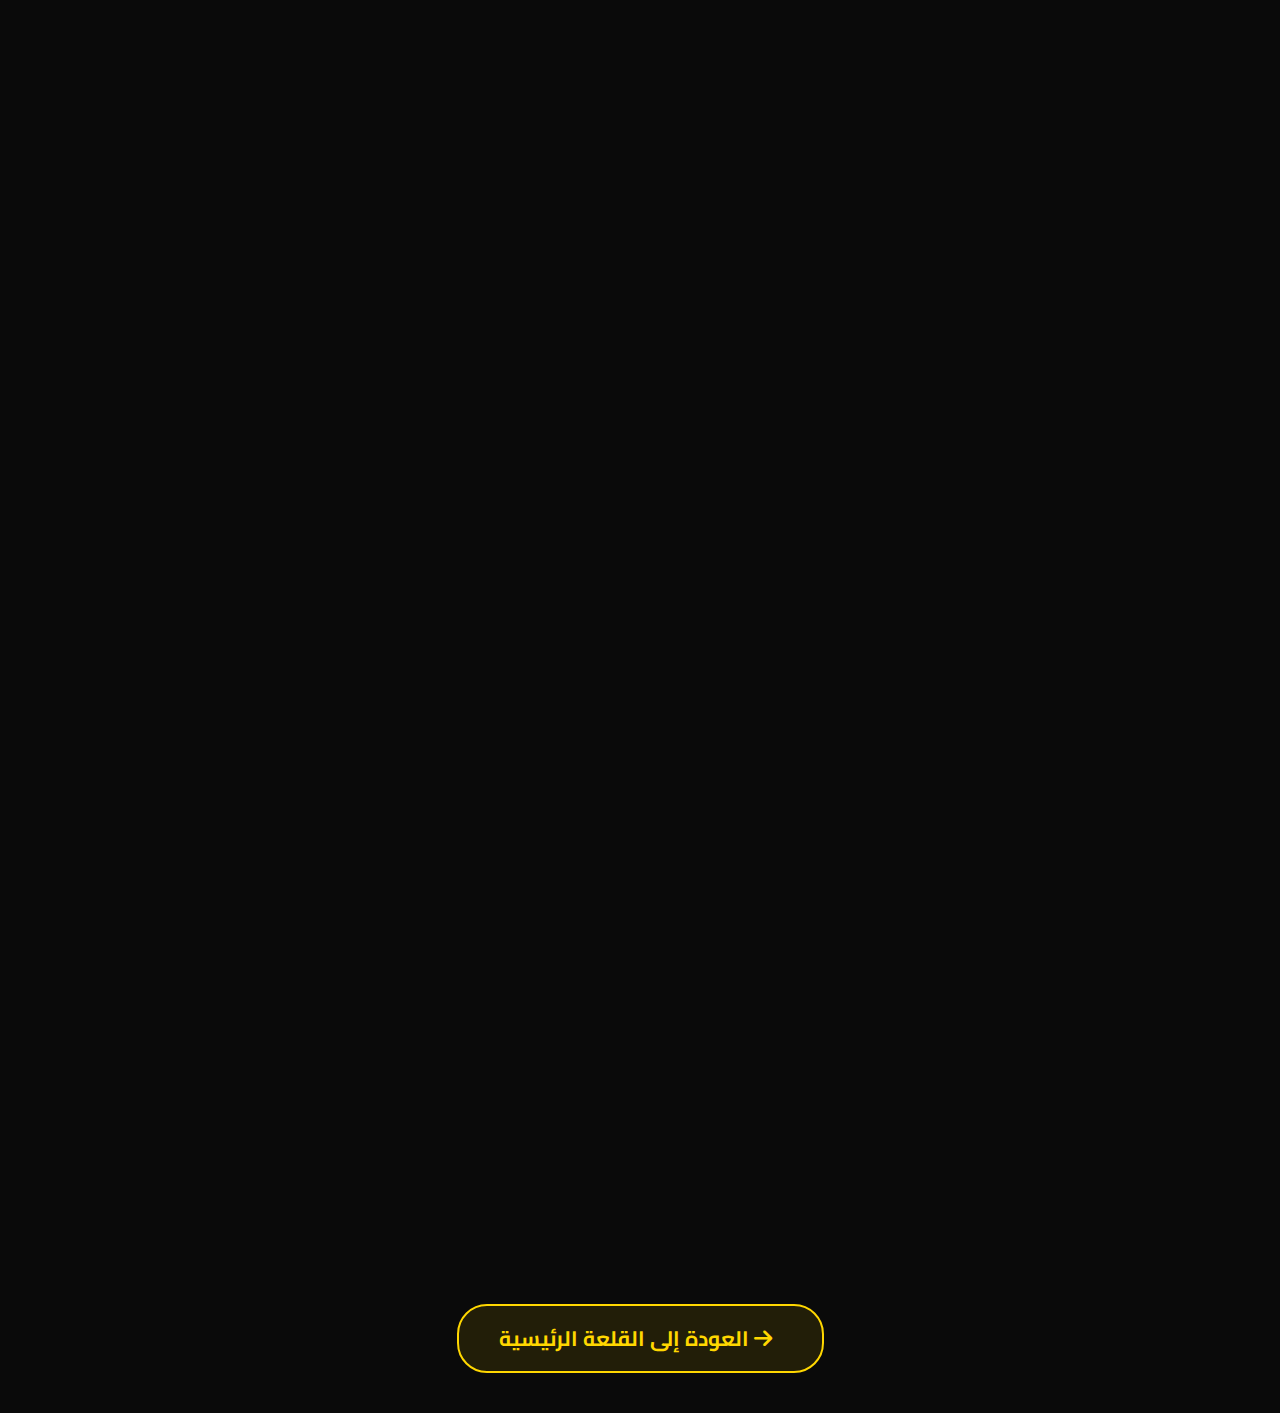
<file: pages/contact.html>
<!DOCTYPE html>
<html lang="ar" dir="rtl">
<head>
  <meta charset="UTF-8">
  <meta name="viewport" content="width=device-width, initial-scale=1.0">
  <title>التواصل | GANG VAGOS | YELLOW EMPIRE</title>
  <link rel="preconnect" href="https://fonts.googleapis.com">
  <link rel="preconnect" href="https://fonts.gstatic.com" crossorigin>
  <link href="https://fonts.googleapis.com/css2?family=Cairo:wght@400;500;600;700;800;900&family=Scheherazade+New:wght@400;700&display=swap" rel="stylesheet">
  <link rel="stylesheet" href="https://cdnjs.cloudflare.com/ajax/libs/font-awesome/6.4.0/css/all.min.css">
  <style>
    :root {
      --primary-yellow: #FFD700;
      --dark-yellow: #FFC107;
      --gold-yellow: #FFB800;
      --yellow-glow: #FFE55C;
      --primary-black: #0A0A0A;
      --dark-gray: #1A1A1A;
      --medium-gray: #2A2A2A;
      --light-gray: #3A3A3A;
      --text-light: #F5F5F5;
      --text-gray: #AAAAAA;
      --shadow-yellow: rgba(255, 215, 0, 0.3);
      --discord-color: #5865F2;
      --whatsapp-color: #25D366;
      --telegram-color: #0088cc;
      --email-color: #EA4335;
      --success-green: #28a745;
    }
    
    * {
      margin: 0;
      padding: 0;
      box-sizing: border-box;
      font-family: 'Cairo', 'Scheherazade New', sans-serif;
    }
    
    body {
      background-color: var(--primary-black);
      color: var(--text-light);
      line-height: 1.7;
      direction: rtl;
      overflow-x: hidden;
      background-image: 
        linear-gradient(rgba(10, 10, 10, 0.9), rgba(26, 26, 26, 0.9)),
        url('https://images.unsplash.com/photo-1589256469067-ea99122bbdc4?ixlib=rb-4.0.3&ixid=M3wxMjA3fDB8MHxwaG90by1wYWdlfHx8fGVufDB8fHx8fA%3D%3D&auto=format&fit=crop&w=2070&q=80');
      background-size: cover;
      background-position: center;
      background-attachment: fixed;
      min-height: 100vh;
    }
    
    /* إخفاء شريط التمرير */
    ::-webkit-scrollbar {
      width: 10px;
    }
    
    ::-webkit-scrollbar-track {
      background: var(--dark-gray);
    }
    
    ::-webkit-scrollbar-thumb {
      background: var(--primary-yellow);
      border-radius: 5px;
    }
    
    ::-webkit-scrollbar-thumb:hover {
      background: var(--dark-yellow);
    }
    
    /* شريط التنقل */
    nav.navbar {
      background-color: rgba(26, 26, 26, 0.95);
      display: flex;
      justify-content: center;
      position: sticky;
      top: 0;
      z-index: 1000;
      border-bottom: 2px solid var(--primary-yellow);
      box-shadow: 0 5px 20px rgba(0, 0, 0, 0.5);
      backdrop-filter: blur(10px);
      transition: all 0.3s ease;
    }
    
    .nav-container {
      display: flex;
      justify-content: space-between;
      align-items: center;
      width: 100%;
      max-width: 1200px;
      padding: 0 20px;
    }
    
    .nav-brand {
      font-size: 1.8rem;
      font-weight: 900;
      color: var(--primary-yellow);
      display: flex;
      align-items: center;
      gap: 10px;
      text-decoration: none;
    }
    
    .nav-brand i {
      font-size: 1.5rem;
    }
    
    .nav-menu {
      display: flex;
      list-style: none;
    }
    
    nav a {
      color: var(--text-light);
      text-decoration: none;
      padding: 20px 25px;
      font-size: 1.1rem;
      transition: all 0.3s ease;
      position: relative;
      font-weight: 600;
      display: flex;
      align-items: center;
      gap: 8px;
    }
    
    nav a:hover {
      color: var(--primary-yellow);
    }
    
    nav a::after {
      content: '';
      position: absolute;
      bottom: 0;
      right: 0;
      width: 0;
      height: 3px;
      background-color: var(--primary-yellow);
      transition: width 0.3s ease;
    }
    
    nav a:hover::after {
      width: 100%;
    }
    
    nav a.active {
      color: var(--primary-yellow);
    }
    
    nav a.active::after {
      width: 100%;
    }
    
    .nav-cta {
      background-color: var(--primary-yellow);
      color: var(--primary-black) !important;
      padding: 10px 25px !important;
      border-radius: 30px;
      font-weight: 800;
      margin-right: 10px;
    }
    
    .nav-cta:hover {
      background-color: var(--dark-yellow);
      color: var(--primary-black) !important;
    }
    
    .nav-cta::after {
      display: none;
    }
    
    .nav-toggle {
      display: none;
      font-size: 1.5rem;
      color: var(--primary-yellow);
      cursor: pointer;
    }
    
    /* الهيدر */
    .contact-header {
      text-align: center;
      padding: 80px 20px 50px;
      position: relative;
      max-width: 1200px;
      margin: 0 auto;
    }
    
    .contact-logo {
      display: inline-block;
      width: 120px;
      height: 120px;
      border-radius: 50%;
      background: radial-gradient(circle, var(--primary-yellow) 0%, var(--dark-yellow) 100%);
      color: var(--primary-black);
      font-size: 3.5rem;
      line-height: 120px;
      font-weight: 900;
      margin-bottom: 30px;
      box-shadow: 0 0 30px rgba(255, 215, 0, 0.7);
      border: 3px solid var(--primary-yellow);
      animation: pulse 2s infinite;
    }
    
    @keyframes pulse {
      0% { box-shadow: 0 0 0 0 rgba(255, 215, 0, 0.7); }
      70% { box-shadow: 0 0 0 15px rgba(255, 215, 0, 0); }
      100% { box-shadow: 0 0 0 0 rgba(255, 215, 0, 0); }
    }
    
    .contact-header h1 {
      font-size: 3rem;
      color: white;
      text-shadow: 0 0 15px rgba(255, 215, 0, 0.8);
      margin-bottom: 15px;
    }
    
    .contact-header .tagline {
      font-size: 1.5rem;
      color: var(--text-light);
      max-width: 800px;
      margin: 0 auto 30px;
      position: relative;
      padding: 10px 0;
    }
    
    .tagline::before, .tagline::after {
      content: "•";
      color: var(--primary-yellow);
      margin: 0 15px;
      font-size: 1.8rem;
    }
    
    /* محتوى التواصل */
    .contact-container {
      max-width: 1200px;
      margin: 30px auto;
      padding: 0 20px;
    }
    
    .section-title {
      color: var(--primary-yellow);
      font-size: 2.5rem;
      margin: 60px 0 40px;
      padding-bottom: 15px;
      position: relative;
      display: inline-block;
      width: 100%;
      text-align: center;
    }
    
    .section-title::after {
      content: '';
      position: absolute;
      bottom: 0;
      right: 50%;
      transform: translateX(50%);
      width: 150px;
      height: 4px;
      background: linear-gradient(90deg, transparent, var(--primary-yellow), transparent);
      border-radius: 2px;
    }
    
    /* قنوات التواصل */
    .channels-grid {
      display: grid;
      grid-template-columns: repeat(auto-fill, minmax(350px, 1fr));
      gap: 30px;
      margin-bottom: 60px;
    }
    
    .channel-card {
      background-color: rgba(30, 30, 30, 0.85);
      border-radius: 15px;
      padding: 40px 30px;
      text-align: center;
      border-top: 5px solid;
      box-shadow: 0 10px 30px rgba(0, 0, 0, 0.5);
      transition: all 0.4s ease;
      position: relative;
      overflow: hidden;
      backdrop-filter: blur(5px);
      border-right: 3px solid transparent;
    }
    
    .channel-card:hover {
      transform: translateY(-15px);
      box-shadow: 0 20px 40px rgba(0, 0, 0, 0.7);
      border-right: 3px solid var(--primary-yellow);
    }
    
    .channel-card::before {
      content: '';
      position: absolute;
      top: 0;
      right: 0;
      width: 100%;
      height: 4px;
      background: linear-gradient(90deg, transparent, rgba(255, 215, 0, 0.5), transparent);
    }
    
    .channel-icon {
      font-size: 4rem;
      margin-bottom: 30px;
      width: 120px;
      height: 120px;
      display: flex;
      align-items: center;
      justify-content: center;
      border-radius: 50%;
      margin: 0 auto 30px;
      background-color: rgba(255, 215, 0, 0.1);
      border: 2px solid;
      transition: all 0.3s ease;
    }
    
    .channel-card:hover .channel-icon {
      transform: scale(1.1);
      background-color: rgba(255, 215, 0, 0.2);
    }
    
    .channel-title {
      font-size: 2rem;
      color: white;
      margin-bottom: 20px;
      font-weight: 700;
    }
    
    .channel-description {
      color: #ccc;
      font-size: 1.2rem;
      margin-bottom: 30px;
      line-height: 1.8;
      min-height: 100px;
    }
    
    .channel-link {
      display: inline-block;
      padding: 15px 40px;
      background: linear-gradient(135deg, var(--primary-yellow), var(--dark-yellow));
      color: var(--primary-black);
      text-decoration: none;
      border-radius: 30px;
      font-weight: 800;
      font-size: 1.2rem;
      transition: all 0.3s ease;
      border: 2px solid transparent;
      margin-top: 15px;
      position: relative;
      overflow: hidden;
      z-index: 1;
    }
    
    .channel-link:hover {
      transform: translateY(-5px);
      box-shadow: 0 10px 25px rgba(255, 215, 0, 0.4);
      letter-spacing: 0.5px;
    }
    
    .channel-link::before {
      content: '';
      position: absolute;
      top: 0;
      right: 0;
      width: 100%;
      height: 100%;
      background: linear-gradient(135deg, var(--dark-yellow), var(--primary-yellow));
      z-index: -1;
      transition: opacity 0.3s ease;
      opacity: 0;
      border-radius: 30px;
    }
    
    .channel-link:hover::before {
      opacity: 1;
    }
    
    .channel-details {
      background-color: rgba(40, 40, 40, 0.7);
      padding: 25px;
      border-radius: 10px;
      margin-top: 25px;
      border-right: 3px solid;
      text-align: right;
    }
    
    .details-title {
      color: white;
      font-size: 1.3rem;
      margin-bottom: 15px;
      font-weight: bold;
      display: flex;
      align-items: center;
      gap: 10px;
    }
    
    /* ألوان قنوات التواصل */
    .channel-discord { border-color: var(--discord-color); }
    .channel-discord .channel-icon { 
      color: var(--discord-color); 
      border-color: var(--discord-color);
    }
    .channel-discord .channel-details { border-color: var(--discord-color); }
    
    .channel-whatsapp { border-color: var(--whatsapp-color); }
    .channel-whatsapp .channel-icon { 
      color: var(--whatsapp-color); 
      border-color: var(--whatsapp-color);
    }
    .channel-whatsapp .channel-details { border-color: var(--whatsapp-color); }
    
    .channel-telegram { border-color: var(--telegram-color); }
    .channel-telegram .channel-icon { 
      color: var(--telegram-color); 
      border-color: var(--telegram-color);
    }
    .channel-telegram .channel-details { border-color: var(--telegram-color); }
    
    .channel-email { border-color: var(--email-color); }
    .channel-email .channel-icon { 
      color: var(--email-color); 
      border-color: var(--email-color);
    }
    .channel-email .channel-details { border-color: var(--email-color); }
    
    .channel-support { border-color: #ff9900; }
    .channel-support .channel-icon { 
      color: #ff9900; 
      border-color: #ff9900;
    }
    .channel-support .channel-details { border-color: #ff9900; }
    
    .channel-leadership { border-color: var(--primary-yellow); }
    .channel-leadership .channel-icon { 
      color: var(--primary-yellow); 
      border-color: var(--primary-yellow);
    }
    .channel-leadership .channel-details { border-color: var(--primary-yellow); }
    
    /* قسم القيادة */
    .leadership-section {
      background-color: rgba(30, 30, 30, 0.85);
      border-radius: 15px;
      padding: 50px;
      margin: 60px auto;
      max-width: 1200px;
      border: 2px solid var(--primary-yellow);
      box-shadow: 0 15px 35px rgba(0, 0, 0, 0.6);
      text-align: center;
      position: relative;
      overflow: hidden;
    }
    
    .leadership-section::before {
      content: '';
      position: absolute;
      top: -50%;
      right: -50%;
      width: 200%;
      height: 200%;
      background: radial-gradient(circle, rgba(255, 215, 0, 0.1) 0%, transparent 70%);
      z-index: 0;
    }
    
    .leadership-title {
      color: var(--primary-yellow);
      font-size: 2.5rem;
      margin-bottom: 40px;
      position: relative;
      z-index: 1;
    }
    
    .leadership-cards {
      display: flex;
      justify-content: center;
      flex-wrap: wrap;
      gap: 40px;
      margin-top: 40px;
      position: relative;
      z-index: 1;
    }
    
    .leader-card {
      background-color: rgba(40, 40, 40, 0.9);
      border-radius: 15px;
      padding: 35px 25px;
      width: 320px;
      text-align: center;
      border-top: 5px solid var(--primary-yellow);
      transition: all 0.4s ease;
      position: relative;
      overflow: hidden;
    }
    
    .leader-card:hover {
      transform: translateY(-15px) scale(1.03);
      box-shadow: 0 20px 40px rgba(0, 0, 0, 0.7);
      border-top: 5px solid var(--dark-yellow);
    }
    
    .leader-card::before {
      content: '';
      position: absolute;
      top: 0;
      right: 0;
      width: 100%;
      height: 100%;
      background: linear-gradient(135deg, rgba(255, 215, 0, 0.1) 0%, transparent 100%);
      z-index: 0;
    }
    
    .leader-avatar {
      width: 120px;
      height: 120px;
      border-radius: 50%;
      border: 3px solid var(--primary-yellow);
      margin: 0 auto 25px;
      background-color: rgba(255, 215, 0, 0.1);
      display: flex;
      align-items: center;
      justify-content: center;
      font-size: 50px;
      color: var(--primary-yellow);
      position: relative;
      z-index: 1;
    }
    
    .leader-name {
      font-size: 1.8rem;
      color: white;
      margin-bottom: 10px;
      position: relative;
      z-index: 1;
    }
    
    .leader-role {
      color: var(--primary-yellow);
      font-size: 1.4rem;
      margin-bottom: 20px;
      font-weight: bold;
      position: relative;
      z-index: 1;
    }
    
    .leader-contact {
      color: #ccc;
      font-size: 1.1rem;
      margin-bottom: 25px;
      position: relative;
      z-index: 1;
    }
    
    .leader-contact p {
      margin-bottom: 10px;
    }
    
    /* قسم التعليمات */
    .faq-section {
      max-width: 1200px;
      margin: 60px auto;
      background-color: rgba(30, 30, 30, 0.85);
      border-radius: 15px;
      padding: 50px;
      border: 2px solid var(--light-gray);
      box-shadow: 0 15px 35px rgba(0, 0, 0, 0.6);
    }
    
    .faq-item {
      margin-bottom: 30px;
      padding: 30px;
      background-color: rgba(40, 40, 40, 0.7);
      border-radius: 12px;
      border-right: 5px solid var(--primary-yellow);
      transition: all 0.3s ease;
      cursor: pointer;
    }
    
    .faq-item:hover {
      background-color: rgba(50, 50, 50, 0.9);
      transform: translateX(-10px);
    }
    
    .faq-question {
      color: white;
      font-size: 1.5rem;
      margin-bottom: 20px;
      display: flex;
      align-items: center;
      gap: 15px;
    }
    
    .faq-question i {
      color: var(--primary-yellow);
      font-size: 1.8rem;
    }
    
    .faq-answer {
      color: #ccc;
      font-size: 1.3rem;
      line-height: 1.9;
      padding-right: 40px;
      max-height: 0;
      overflow: hidden;
      transition: max-height 0.5s ease, padding-top 0.5s ease;
    }
    
    .faq-item.active .faq-answer {
      max-height: 500px;
      padding-top: 20px;
    }
    
    /* قسم الإرشادات */
    .guidelines {
      max-width: 1200px;
      margin: 60px auto;
      text-align: center;
      background: linear-gradient(135deg, rgba(255, 215, 0, 0.1), rgba(255, 193, 7, 0.05));
      padding: 50px;
      border-radius: 15px;
      border: 2px solid var(--primary-yellow);
      box-shadow: 0 15px 35px rgba(0, 0, 0, 0.6);
    }
    
    .guidelines h3 {
      color: var(--primary-yellow);
      font-size: 2.2rem;
      margin-bottom: 30px;
      display: flex;
      align-items: center;
      justify-content: center;
      gap: 15px;
    }
    
    .guidelines ul {
      list-style-type: none;
      text-align: right;
      padding-right: 20px;
      color: #ccc;
      font-size: 1.3rem;
    }
    
    .guidelines li {
      margin-bottom: 20px;
      padding-bottom: 20px;
      border-bottom: 1px solid rgba(255, 215, 0, 0.2);
      display: flex;
      align-items: center;
      gap: 15px;
      transition: all 0.3s ease;
    }
    
    .guidelines li:hover {
      color: white;
      padding-right: 10px;
    }
    
    .guidelines li i {
      color: var(--primary-yellow);
      font-size: 1.5rem;
    }
    
    /* زر الرجوع */
    .back-link {
      display: inline-block;
      color: var(--primary-yellow);
      text-decoration: none;
      font-size: 1.3rem;
      margin-top: 40px;
      padding: 15px 40px;
      border: 2px solid var(--primary-yellow);
      border-radius: 30px;
      transition: all 0.3s ease;
      font-weight: 700;
      background-color: rgba(255, 215, 0, 0.1);
    }
    
    .back-link:hover {
      background-color: var(--primary-yellow);
      color: var(--primary-black);
      transform: translateY(-5px);
      box-shadow: 0 10px 25px rgba(255, 215, 0, 0.4);
    }
    
    .back-link i {
      margin-right: 10px;
    }
    
    /* تصميم متجاوب */
    @media (max-width: 1100px) {
      .channels-grid {
        grid-template-columns: repeat(auto-fill, minmax(320px, 1fr));
      }
      
      .contact-header h1 {
        font-size: 2.5rem;
      }
    }
    
    @media (max-width: 768px) {
      .nav-menu {
        position: fixed;
        top: 70px;
        right: -100%;
        width: 80%;
        height: calc(100vh - 70px);
        background-color: var(--dark-gray);
        flex-direction: column;
        align-items: center;
        justify-content: flex-start;
        padding-top: 40px;
        transition: right 0.3s ease;
        box-shadow: -5px 0 15px rgba(0, 0, 0, 0.5);
        border-left: 2px solid var(--primary-yellow);
        z-index: 1000;
      }
      
      .nav-menu.active {
        right: 0;
      }
      
      nav a {
        width: 100%;
        justify-content: center;
        padding: 20px;
      }
      
      .nav-toggle {
        display: block;
      }
      
      .channels-grid {
        grid-template-columns: 1fr;
      }
      
      .leadership-cards {
        flex-direction: column;
        align-items: center;
      }
      
      .leader-card {
        width: 100%;
        max-width: 400px;
      }
      
      .contact-header h1 {
        font-size: 2rem;
      }
      
      .contact-header .tagline {
        font-size: 1.2rem;
      }
      
      .section-title {
        font-size: 2rem;
      }
      
      .channel-card, .leadership-section, .faq-section, .guidelines {
        padding: 30px 20px;
      }
    }
    
    @media (max-width: 576px) {
      .contact-logo {
        width: 100px;
        height: 100px;
        font-size: 3rem;
        line-height: 100px;
      }
      
      .contact-header h1 {
        font-size: 1.8rem;
      }
      
      .section-title {
        font-size: 1.8rem;
      }
      
      .channel-title {
        font-size: 1.6rem;
      }
      
      .channel-description {
        font-size: 1.1rem;
      }
      
      .channel-link {
        padding: 12px 30px;
        font-size: 1.1rem;
      }
    }
    
    /* تأثيرات */
    .copy-text {
      cursor: pointer;
      position: relative;
      padding: 15px;
      background-color: rgba(0, 0, 0, 0.3);
      border-radius: 8px;
      border: 1px solid rgba(255, 215, 0, 0.3);
      transition: all 0.3s ease;
    }
    
    .copy-text:hover {
      background-color: rgba(255, 215, 0, 0.1);
      border-color: var(--primary-yellow);
    }
    
    .copy-text:hover::after {
      content: 'انقر للنسخ';
      position: absolute;
      top: -40px;
      right: 0;
      background-color: var(--primary-yellow);
      color: var(--primary-black);
      padding: 8px 15px;
      border-radius: 5px;
      font-size: 1rem;
      font-weight: 700;
      white-space: nowrap;
      z-index: 10;
    }
    
    .copy-success {
      position: fixed;
      top: 30px;
      left: 50%;
      transform: translateX(-50%);
      background-color: var(--success-green);
      color: white;
      padding: 20px 35px;
      border-radius: 10px;
      z-index: 2000;
      box-shadow: 0 10px 25px rgba(0,0,0,0.4);
      display: none;
      font-size: 1.2rem;
      font-weight: 700;
      text-align: center;
      animation: slideDown 0.3s ease;
    }
    
    @keyframes slideDown {
      from { top: -100px; opacity: 0; }
      to { top: 30px; opacity: 1; }
    }
    
    /* نماذج الاتصال */
    .contact-form {
      max-width: 1000px;
      margin: 60px auto;
      background-color: rgba(30, 30, 30, 0.85);
      padding: 50px;
      border-radius: 15px;
      border: 2px solid var(--light-gray);
      box-shadow: 0 15px 35px rgba(0, 0, 0, 0.6);
    }
    
    .form-group {
      margin-bottom: 30px;
    }
    
    .form-group label {
      display: block;
      color: white;
      margin-bottom: 12px;
      font-size: 1.3rem;
      font-weight: 600;
    }
    
    .form-group input,
    .form-group textarea,
    .form-group select {
      width: 100%;
      padding: 18px 25px;
      background-color: rgba(40, 40, 40, 0.8);
      border: 2px solid var(--light-gray);
      border-radius: 10px;
      color: var(--text-light);
      font-size: 1.2rem;
      transition: all 0.3s ease;
    }
    
    .form-group input:focus,
    .form-group textarea:focus,
    .form-group select:focus {
      outline: none;
      border-color: var(--primary-yellow);
      box-shadow: 0 0 15px rgba(255, 215, 0, 0.3);
    }
    
    .form-group textarea {
      min-height: 180px;
      resize: vertical;
    }
    
    .submit-btn {
      background: linear-gradient(135deg, var(--primary-yellow), var(--dark-yellow));
      color: var(--primary-black);
      border: none;
      padding: 18px 50px;
      border-radius: 30px;
      font-size: 1.4rem;
      font-weight: 800;
      cursor: pointer;
      transition: all 0.3s ease;
      display: block;
      margin: 40px auto 0;
      width: 100%;
      max-width: 400px;
      position: relative;
      overflow: hidden;
      z-index: 1;
    }
    
    .submit-btn:hover {
      transform: translateY(-5px);
      box-shadow: 0 15px 30px rgba(255, 215, 0, 0.4);
      letter-spacing: 1px;
    }
    
    .submit-btn::before {
      content: '';
      position: absolute;
      top: 0;
      right: 0;
      width: 100%;
      height: 100%;
      background: linear-gradient(135deg, var(--dark-yellow), var(--primary-yellow));
      z-index: -1;
      transition: opacity 0.3s ease;
      opacity: 0;
      border-radius: 30px;
    }
    
    .submit-btn:hover::before {
      opacity: 1;
    }
    
    /* تأثيرات الظهور */
    .fade-in {
      opacity: 0;
      transform: translateY(30px);
      transition: opacity 0.8s ease, transform 0.8s ease;
    }
    
    .fade-in.visible {
      opacity: 1;
      transform: translateY(0);
    }
    
    /* رسالة الترحيب */
    .welcome-message {
      text-align: center;
      padding: 30px;
      background-color: rgba(255, 215, 0, 0.1);
      border-radius: 15px;
      margin: 40px auto;
      max-width: 1000px;
      border: 2px solid var(--primary-yellow);
    }
    
    .welcome-message h3 {
      color: var(--primary-yellow);
      font-size: 1.8rem;
      margin-bottom: 15px;
    }
    
    .welcome-message p {
      color: #ccc;
      font-size: 1.2rem;
    }
  </style>
</head>
<body>
  <!-- شريط التنقل -->
  <nav class="navbar">
    <div class="nav-container">
      <a href="../index.html" class="nav-brand">
        <i class="fas fa-crown"></i>
        <span>GANG VAGOS</span>
      </a>
      
      <div class="nav-toggle" id="navToggle">
        <i class="fas fa-bars"></i>
      </div>
      
      <ul class="nav-menu" id="navMenu">
        <li><a href="../index.html"><i class="fas fa-home"></i> الرئيسية</a></li>
        <li><a href="apply.html"><i class="fas fa-user-plus"></i> التقديم</a></li>
        <li><a href="members.html"><i class="fas fa-users"></i> الأعضاء</a></li>
        <li><a href="rules.html"><i class="fas fa-gavel"></i> القوانين</a></li>
        <li><a href="contact.html" class="active"><i class="fas fa-phone-alt"></i> التواصل</a></li>
      </ul>
    </div>
  </nav>
  
  <!-- الهيدر -->
  <header class="contact-header">
    <div class="contact-logo">V</div>
    <h1>تواصل مع الإمبراطورية الصفراء</h1>
    <p class="tagline">GANG VAGOS | YELLOW EMPIRE</p>
    <div class="welcome-message">
      <h3><i class="fas fa-comments"></i> بوابة التواصل الرسمية</h3>
      <p>هنا يمكنك التواصل مع قادة وأعضاء العصابة عبر القنوات المختلفة. اختر القناة المناسبة لموضوعك للرد الأسرع والأكثر دقة.</p>
    </div>
  </header>
  
  <!-- رسالة تنبيه -->
  <div class="guidelines fade-in">
    <h3><i class="fas fa-exclamation-triangle"></i> إرشادات مهمة قبل التواصل</h3>
    <ul>
      <li><i class="fas fa-check-circle"></i> اقرأ صفحة القوانين قبل التواصل مع القيادة</li>
      <li><i class="fas fa-check-circle"></i> للاستفسارات العامة استخدم قناة #استفسارات في Discord</li>
      <li><i class="fas fa-check-circle"></i> للتقديم للانضمام استخدم صفحة التقديم الرسمية</li>
      <li><i class="fas fa-check-circle"></i> لا ترسل رسائل متكررة للقيادة</li>
      <li><i class="fas fa-check-circle"></i> اشرح مشكلتك بوضوح واحترام</li>
      <li><i class="fas fa-check-circle"></i> كن صبوراً في انتظار الرد (24-48 ساعة للقيادة)</li>
    </ul>
  </div>
  
  <!-- محتوى التواصل -->
  <div class="contact-container">
    <h2 class="section-title fade-in">بوابات التواصل الرئيسية</h2>
    <p style="text-align: center; color: #ccc; margin-bottom: 50px; font-size: 1.3rem; max-width: 800px; margin-left: auto; margin-right: auto;" class="fade-in">
      اختر البوابة المناسبة لموضوعك. كل بوابة مصممة لنوع معين من التواصل لضمان أسرع استجابة.
    </p>
    
    <!-- شبكة قنوات التواصل -->
    <div class="channels-grid">
      <!-- Discord -->
      <div class="channel-card channel-discord fade-in">
        <div class="channel-icon">
          <i class="fab fa-discord"></i>
        </div>
        <div class="channel-title">حصن Discord</div>
        <div class="channel-description">
          القلعة الرقمية للإمبراطورية. هنا يمكنك التواصل مع جميع أعضاء العصابة، الاستفسار عن التقديم، المشاركة في المناقشات، والحصول على آخر أخبار المعارك والتحالفات.
        </div>
        <div class="channel-details">
          <div class="details-title">
            <i class="fas fa-link"></i> رابط الدعوة الذهبي:
          </div>
          <div class="copy-text" id="discordLink" style="font-size: 1.4rem; font-weight: 800; color: white;">
            https://discord.gg/T8bbPu8X
          </div>
          <p style="color: var(--primary-yellow); font-size: 1rem; margin-top: 15px; font-weight: 600;">
            <i class="fas fa-mouse-pointer"></i> انقر على الرابط أعلاه للنسخ
          </p>
        </div>
        <a href="#" class="channel-link" id="joinDiscordBtn">
          <i class="fab fa-discord"></i> انضم إلى الحصن
        </a>
      </div>
      
      <!-- WhatsApp -->
      <div class="channel-card channel-whatsapp fade-in">
        <div class="channel-icon">
          <i class="fab fa-whatsapp"></i>
        </div>
        <div class="channel-title">مجموعة WhatsApp</div>
        <div class="channel-description">
          للتحركات السريعة والتواصل العاجل. المجموعة مخصصة للأعضاء النشطين فقط. يتم إضافة المحاربين الجدد بعد اجتيازهم فترة الاختبار وإثبات ولائهم للإمبراطورية.
        </div>
        <div class="channel-details">
          <div class="details-title">
            <i class="fas fa-user-shield"></i> للأعضاء المختارين فقط:
          </div>
          <div style="color: var(--text-gray); font-size: 1.1rem; padding: 15px; background-color: rgba(0,0,0,0.3); border-radius: 8px;">
            ستحصل على رابط الدعوة بعد قبولك في العصابة وانتهاء فترة الاختبار بنجاح.
          </div>
        </div>
        <a href="apply.html" class="https://chat.whatsapp.com/BT8IZmHnCHLIYoWtC1LQKy">
          <i class="fas fa-user-plus"></i> قدم للانضمام
        </a>
      </div>
      
      <!-- Telegram -->
      <div class="channel-card channel-telegram fade-in">
        <div class="channel-icon">
          <i class="fab fa-telegram"></i>
        </div>
        <div class="channel-title">قناة Telegram</div>
        <div class="channel-description">
          لبيانات القيادة والإعلانات المصيرية. يتم نشر التحديات الجديدة، التحالفات الاستراتيجية، والتغيرات في قوانين الإمبراطورية هنا أولاً بأول.
        </div>
        <div class="channel-details">
          <div class="details-title">
            <i class="fas fa-bullhorn"></i> رابط القناة الرسمي:
          </div>
          <div class="copy-text" id="telegramLink" style="font-size: 1.4rem; font-weight: 800; color: white;">
            https://t.me/+LFPGm6SFPX9kNmM0
          </div>
        </div>
        <a href="#" class="channel-link" id="joinTelegramBtn">
          <i class="fab fa-telegram"></i> انضم إلى القناة
        </a>
      </div>
      
      <!-- البريد الإلكتروني -->
      <div class="channel-card channel-email fade-in">
        <div class="channel-icon">
          <i class="fas fa-envelope"></i>
        </div>
        <div class="channel-title">البريد الإمبراطوري</div>
        <div class="channel-description">
          للرسائل الرسمية والمصيرية. يفضل استخدام البريد الإلكتروني للتحالفات الخارجية، الشكاوى الرسمية، أو المراسلات التي تحتاج إلى توثيق وتتضمن وثائق أو ملفات مرفقة.
        </div>
        <div class="channel-details">
          <div class="details-title">
            <i class="fas fa-at"></i> العنوان الإمبراطوري:
          </div>
          <div class="copy-text" id="emailLink" style="font-size: 1.4rem; font-weight: 800; color: white;">
            gangvagos68@gmail.com
          </div>
        </div>
        <a href="#" class="channel-link" id="emailBtn">
          <i class="fas fa-paper-plane"></i> أرسل رسالة إمبراطورية
        </a>
      </div>
      
      <!-- الدعم الفني -->
      <div class="channel-card channel-support fade-in">
        <div class="channel-icon">
          <i class="fas fa-headset"></i>
        </div>
        <div class="channel-title">دعم الحروب الرقمية</div>
        <div class="channel-description">
          لمشاكل FiveM والمعارك التقنية. إذا واجهتك مشاكل في دخول ساحة المعركة (السيرفر)، تركيب أدوات الحرب (المودات)، أو أي عقبات تقنية تعترض طريقك نحو النصر.
        </div>
        <div class="channel-details">
          <div class="details-title">
            <i class="fas fa-tools"></i> بوابة الدعم الفني:
          </div>
          <div style="color: var(--text-gray); font-size: 1.1rem; padding: 15px; background-color: rgba(0,0,0,0.3); border-radius: 8px;">
            #الدعم-الفني في حصن Discord الإمبراطوري
          </div>
        </div>
        <a href="#" class="channel-link" id="supportBtn">
          <i class="fas fa-question-circle"></i> اطلب دعم المعركة
        </a>
      </div>
      
      <!-- التواصل مع القيادة -->
      <div class="channel-card channel-leadership fade-in">
        <div class="channel-icon">
          <i class="fas fa-crown"></i>
        </div>
        <div class="channel-title">بلاط القيادة العليا</div>
        <div class="channel-description">
          للقضايا المصيرية والاستراتيجية فقط. يرجى استخدام هذه البوابة بحكمة وعدم إزعاج قادة الإمبراطورية بالقضايا التي يمكن حلها عبر البوابات الأخرى.
        </div>
        <div class="channel-details">
          <div class="details-title">
            <i class="fas fa-exclamation-triangle"></i> تحذير إمبراطوري:
          </div>
          <div style="color: var(--primary-yellow); font-size: 1.1rem; padding: 15px; background-color: rgba(255, 215, 0, 0.1); border-radius: 8px; font-weight: 600;">
            <i class="fas fa-crown"></i> التواصل مع PVP.OK.01 أو DARKNES فقط. لا ترسل رسائل للقيادة لأمور يمكن حلها عبر البوابات العامة.
          </div>
        </div>
        <a href="#leadership" class="channel-link">
          <i class="fas fa-users-crown"></i> تعرف على قادة الإمبراطورية
        </a>
      </div>
    </div>
  </div>
  
  <!-- قسم القيادة -->
  <div class="leadership-section fade-in" id="leadership">
    <h2 class="leadership-title">بلاط القيادة العليا</h2>
    <p style="color: #ccc; font-size: 1.3rem; margin-bottom: 40px; max-width: 800px; margin: 0 auto 40px;">
      للقضايا الاستراتيجية والمصيرية فقط. يرجى قراءة الإرشادات الإمبراطورية أدناه قبل التواصل مع قادة الإمبراطورية مباشرة.
    </p>
    
    <div class="leadership-cards">
      <!-- القائد العام -->
      <div class="leader-card">
        <div class="leader-avatar">👑</div>
        <div class="leader-name">EL JEFE</div>
        <div class="leader-role">الإمبراطور الأعلى</div>
        <div class="leader-contact">
          <p><i class="fab fa-discord"></i> Discord: EL_JEFE#0001</p>
          <p><i class="fas fa-clock"></i> متاح: 6 مساءً - 12 منتصف الليل</p>
          <p style="margin-top: 15px; color: var(--primary-yellow); font-size: 1rem; font-weight: 600;">
            <i class="fas fa-exclamation-circle"></i> للقضايا الاستراتيجية والمصيرية فقط
          </p>
        </div>
        <button class="channel-link" style="width: 100%; margin-top: 10px;" id="contactLeaderBtn">
          <i class="fas fa-envelope"></i> تواصل مع الإمبراطور
        </button>
      </div>
      
      <!-- القائد المساعد -->
      <div class="leader-card">
        <div class="leader-avatar">⚔️</div>
        <div class="leader-name">PVP.OK.01</div>
        <div class="leader-role">قائد العمليات الحربية</div>
        <div class="leader-contact">
          <p><i class="fab fa-discord"></i> https://discord.gg/T8bbPu8X</p>
          <p><i class="fas fa-clock"></i> متاح: 4 مساءً - 2 صباحاً</p>
          <p style="margin-top: 15px; color: var(--primary-yellow); font-size: 1rem; font-weight: 600;">
            <i class="fas fa-exclamation-circle"></i> للقضايا التشغيلية وإدارة المعارك
          </p>
        </div>
        <button class="channel-link" style="width: 100%; margin-top: 10px;" id="contactCoLeaderBtn">
          <i class="fas fa-envelope"></i> تواصل مع قائد العمليات
        </button>
      </div>
    </div>
    
    <div style="margin-top: 50px; padding: 30px; background-color: rgba(255, 215, 0, 0.1); border-radius: 12px; border: 2px solid var(--primary-yellow);">
      <h3 style="color: white; margin-bottom: 20px; display: flex; align-items: center; justify-content: center; gap: 15px;">
        <i class="fas fa-scroll"></i> مبادئ التواصل مع القيادة
      </h3>
      <ul style="text-align: right; color: #ccc; list-style-type: none; padding-right: 20px;">
        <li style="margin-bottom: 15px; padding-bottom: 15px; border-bottom: 1px solid rgba(255, 215, 0, 0.2);">
          <i class="fas fa-check" style="color: var(--primary-yellow);"></i> لا ترسل نفس الرسالة لأكثر من قائد
        </li>
        <li style="margin-bottom: 15px; padding-bottom: 15px; border-bottom: 1px solid rgba(255, 215, 0, 0.2);">
          <i class="fas fa-check" style="color: var(--primary-yellow);"></i> اشرح قضيتك بوضوح في أول رسالة
        </li>
        <li style="margin-bottom: 15px; padding-bottom: 15px; border-bottom: 1px solid rgba(255, 215, 0, 0.2);">
          <i class="fas fa-check" style="color: var(--primary-yellow);"></i> كن صبوراً في انتظار الرد (قد يستغرق 24-48 ساعة)
        </li>
        <li style="margin-bottom: 15px;">
          <i class="fas fa-check" style="color: var(--primary-yellow);"></i> استخدم بوابات الدعم العامة للأمور غير العاجلة
        </li>
      </ul>
    </div>
  </div>
  
  <!-- قسم الأسئلة الشائعة -->
  <div class="faq-section fade-in">
    <h2 class="section-title">أسئلة إمبراطورية شائعة</h2>
    
    <div class="faq-item" id="faq1">
      <div class="faq-question"><i class="fas fa-question-circle"></i> كم يستغرق الرد على طلبي الانضمام؟</div>
      <div class="faq-answer">
        الرد على طلبات الانضمام للإمبراطورية يستغرق 3-5 أيام عمل. نفحص كل طلب بعناية لضمان جودة المحاربين الجدد. الاستفسارات في Discord تتم الإجابة عليها خلال 24 ساعة، بينما التواصل مع القيادة قد يستغرق 24-48 ساعة للرد.
      </div>
    </div>
    
    <div class="faq-item" id="faq2">
      <div class="faq-question"><i class="fas fa-question-circle"></i> لماذا لم أتلقى رداً على طلبي؟</div>
      <div class="faq-answer">
        تأكد من صحة معلومات Discord التي قدمتها. قد يكون الرد في طلبات الصداقة أو الرسائل المباشرة. إذا مرت 5 أيام ولم تتلق رداً، يمكنك إرسال رسالة تذكير لطيفة عبر بوابة الدعم الفني.
      </div>
    </div>
    
    <div class="faq-item" id="faq3">
      <div class="faq-question"><i class="fas fa-question-circle"></i> هل يمكنني التواصل مع القيادة لأي استفسار؟</div>
      <div class="faq-answer">
        ننصح باستخدام البوابات العامة (#استفسارات في Discord) للأسئلة العامة. التواصل مع القيادة مخصص للقضايا الاستراتيجية والمصيرية فقط التي تؤثر على مسار الإمبراطورية.
      </div>
    </div>
    
    <div class="faq-item" id="faq4">
      <div class="faq-question"><i class="fas fa-question-circle"></i> هل يوجد وقت محدد للتواصل مع القيادة؟</div>
      <div class="faq-answer">
        البوابات العامة تعمل على مدار الساعة. القيادة تكون متاحة في الأوقات المسائية (بعد 6 مساءً حسب التوقيت المحلي). يرجى عدم إرسال رسائل في وقت متأخر من الليل إلا للطوارئ المصيرية.
      </div>
    </div>
    
    <div class="faq-item" id="faq5">
      <div class="faq-question"><i class="fas fa-question-circle"></i> كيف أتقدم بشكوى ضد أحد الأعضاء؟</div>
      <div class="faq-answer">
        للشكاوى ضد أعضاء الإمبراطورية، يرجى استخدام بوابة البريد الإمبراطوري (البريد الإلكتروني) مع تقديم أدلة كافية (لقطات شاشة، تسجيلات، إلخ). سيتم التحقيق في الشكوى من قبل القيادة خلال 48 ساعة.
      </div>
    </div>
  </div>
  
  <!-- رابط الرجوع -->
  <div style="text-align: center; margin: 60px 0 40px;">
    <a href="../index.html" class="back-link"><i class="fas fa-arrow-right"></i> العودة إلى القلعة الرئيسية</a>
  </div>
  
  <!-- رسالة نسخ ناجح -->
  <div class="copy-success" id="copySuccess">
    <i class="fas fa-check-circle"></i> تم نسخ النص إلى الحافظة الإمبراطورية!
  </div>

  <script>
    document.addEventListener('DOMContentLoaded', function() {
      // تبديل القائمة المتنقلة
      const navToggle = document.getElementById('navToggle');
      const navMenu = document.getElementById('navMenu');
      
      navToggle.addEventListener('click', () => {
        navMenu.classList.toggle('active');
        navToggle.innerHTML = navMenu.classList.contains('active') 
          ? '<i class="fas fa-times"></i>' 
          : '<i class="fas fa-bars"></i>';
      });
      
      // إغلاق القائمة عند النقر على رابط
      document.querySelectorAll('.nav-menu a').forEach(link => {
        link.addEventListener('click', () => {
          navMenu.classList.remove('active');
          navToggle.innerHTML = '<i class="fas fa-bars"></i>';
        });
      });
      
      // تأثير التمرير للشريط العلوي
      const navbar = document.querySelector('.navbar');
      window.addEventListener('scroll', function() {
        if (window.scrollY > 100) {
          navbar.style.backgroundColor = 'rgba(10, 10, 10, 0.95)';
          navbar.style.boxShadow = '0 5px 20px rgba(0, 0, 0, 0.7)';
        } else {
          navbar.style.backgroundColor = 'rgba(26, 26, 26, 0.95)';
          navbar.style.boxShadow = '0 5px 20px rgba(0, 0, 0, 0.5)';
        }
      });
      
      // نسخ النصوص عند النقر
      const copyElements = document.querySelectorAll('.copy-text');
      const copySuccess = document.getElementById('copySuccess');
      
      copyElements.forEach(element => {
        element.addEventListener('click', function() {
          const textToCopy = this.textContent.trim();
          
          // نسخ النص إلى الحافظة
          navigator.clipboard.writeText(textToCopy).then(() => {
            // عرض رسالة النجاح
            copySuccess.style.display = 'block';
            setTimeout(() => {
              copySuccess.style.display = 'none';
            }, 2500);
            
            // تأثير مرئي على العنصر المنسوخ
            this.style.backgroundColor = 'rgba(255, 215, 0, 0.2)';
            this.style.borderColor = 'var(--primary-yellow)';
            this.style.color = 'var(--primary-yellow)';
            
            setTimeout(() => {
              this.style.backgroundColor = 'rgba(0, 0, 0, 0.3)';
              this.style.borderColor = 'rgba(255, 215, 0, 0.3)';
              this.style.color = 'white';
            }, 1000);
          }).catch(err => {
            console.error('فشل في نسخ النص: ', err);
            alert('فشل في نسخ النص. يرجى النسخ يدوياً.');
          });
        });
      });
      
      // محاكاة فتح الروابط
      const joinDiscordBtn = document.getElementById('joinDiscordBtn');
      const joinTelegramBtn = document.getElementById('joinTelegramBtn');
      const emailBtn = document.getElementById('emailBtn');
      const supportBtn = document.getElementById('supportBtn');
      const contactLeaderBtn = document.getElementById('contactLeaderBtn');
      const contactCoLeaderBtn = document.getElementById('contactCoLeaderBtn');
      
      joinDiscordBtn.addEventListener('click', function(e) {
        e.preventDefault();
        const message = document.createElement('div');
        message.innerHTML = `
          <div style="position: fixed; top: 50%; left: 50%; transform: translate(-50%, -50%); background-color: var(--dark-gray); padding: 30px; border-radius: 15px; border: 3px solid var(--primary-yellow); z-index: 2000; max-width: 500px; text-align: center; box-shadow: 0 20px 50px rgba(0,0,0,0.8);">
            <h3 style="color: var(--primary-yellow); margin-bottom: 20px; font-size: 1.8rem;"><i class="fab fa-discord"></i> انضمام إلى حصن Discord</h3>
            <p style="color: #ccc; margin-bottom: 25px; font-size: 1.2rem;">سيتم توجيهك إلى Discord. تأكد من أن لديك تطبيق Discord مثبتاً على جهازك.</p>
            <div style="display: flex; gap: 15px; justify-content: center;">
              <button id="confirmDiscord" style="background-color: var(--primary-yellow); color: var(--primary-black); border: none; padding: 12px 30px; border-radius: 30px; font-weight: 800; cursor: pointer;">متابعة</button>
              <button id="cancelDiscord" style="background-color: transparent; color: var(--text-light); border: 2px solid var(--light-gray); padding: 12px 30px; border-radius: 30px; font-weight: 800; cursor: pointer;">إلغاء</button>
            </div>
          </div>
          <div style="position: fixed; top: 0; right: 0; width: 100%; height: 100%; background-color: rgba(0,0,0,0.8); z-index: 1999;"></div>
        `;
        document.body.appendChild(message);
        
        document.getElementById('confirmDiscord').addEventListener('click', function() {
          // في التطبيق الحقيقي: window.open('https://discord.gg/T8bbPu8X', '_blank');
          alert('سيتم فتح رابط Discord. إذا لم يفتح تلقائياً، يرجى نسخ الرابط: discord.gg/GANGVAGOS');
          document.body.removeChild(message);
        });
        
        document.getElementById('cancelDiscord').addEventListener('click', function() {
          document.body.removeChild(message);
        });
      });
      
      joinTelegramBtn.addEventListener('click', function(e) {
        e.preventDefault();
        alert('سيتم توجيهك إلى قناة Telegram الرسمية لـ GANG VAGOS.');
        // في التطبيق الحقيقي: window.open('https://t.me/+LFPGm6SFPX9kNmM0');
      });
      
      emailBtn.addEventListener('click', function(e) {
        e.preventDefault();
        window.location.href = 'mailto:contact@gangvagos.com?subject=تواصل مع GANG VAGOS | YELLOW EMPIRE';
      });
      
      supportBtn.addEventListener('click', function(e) {
        e.preventDefault();
        alert('للدعم الفني، يرجى الذهاب إلى قناة #الدعم-الفني في حصن Discord الإمبراطوري الخاص بنا.');
      });
      
      contactLeaderBtn.addEventListener('click', function() {
        alert('للتواصل مع الإمبراطور EL JEFE، يرجى إرسال رسالة مباشرة على Discord إلى: EL_JEFE#0001\n\nيرجى التأكد من أن الموضوع استراتيجي ويستحق التواصل المباشر مع القيادة العليا.');
      });
      
      contactCoLeaderBtn.addEventListener('click', function() {
        alert('للتواصل مع قائد العمليات EL SICARIO، يرجى إرسال رسالة مباشرة على Discord إلى: EL_SICARIO#1234\n\nيرجى التأكد من أن الموضوع تشغيلي ويستحق التواصل المباشر مع قادة المعارك.');
      });
      
      // تفعيل/إلغاء تفعيل الأسئلة الشائعة
      const faqItems = document.querySelectorAll('.faq-item');
      faqItems.forEach(item => {
        item.addEventListener('click', function() {
          // إغلاق جميع العناصر الأخرى
          faqItems.forEach(otherItem => {
            if (otherItem !== this) {
              otherItem.classList.remove('active');
            }
          });
          
          // تبديل العنصر الحالي
          this.classList.toggle('active');
        });
      });
      
      // تأثيرات الظهور للعناصر
      const fadeElements = document.querySelectorAll('.fade-in');
      const fadeObserver = new IntersectionObserver((entries) => {
        entries.forEach(entry => {
          if (entry.isIntersecting) {
            entry.target.classList.add('visible');
            fadeObserver.unobserve(entry.target);
          }
        });
      }, { threshold: 0.1 });
      
      fadeElements.forEach(element => {
        element.style.opacity = '0';
        element.style.transform = 'translateY(30px)';
        fadeObserver.observe(element);
      });
      
      // تأثيرات الأزرار
      const buttons = document.querySelectorAll('.channel-link, .back-link, .submit-btn');
      buttons.forEach(button => {
        button.addEventListener('mouseenter', function() {
          this.style.transform = 'translateY(-5px) scale(1.05)';
        });
        
        button.addEventListener('mouseleave', function() {
          this.style.transform = 'translateY(0) scale(1)';
        });
      });
      
      // تأثير عند التحميل
      window.addEventListener('load', function() {
        document.body.style.opacity = '0';
        document.body.style.transition = 'opacity 0.5s ease';
        
        setTimeout(() => {
          document.body.style.opacity = '1';
        }, 100);
      });
      
      // تأثيرات بطاقات القادة
      const leaderCards = document.querySelectorAll('.leader-card');
      leaderCards.forEach(card => {
        card.addEventListener('mouseenter', function() {
          this.style.boxShadow = '0 25px 50px rgba(255, 215, 0, 0.3)';
        });
        
        card.addEventListener('mouseleave', function() {
          this.style.boxShadow = '0 10px 30px rgba(0, 0, 0, 0.5)';
        });
      });
      
      // تأثيرات بطاقات القنوات
      const channelCards = document.querySelectorAll('.channel-card');
      channelCards.forEach((card, index) => {
        card.style.opacity = '0';
        card.style.transform = 'translateY(40px) rotateX(10deg)';
        card.style.transition = 'opacity 0.8s ease, transform 0.8s ease, box-shadow 0.4s ease';
        
        setTimeout(() => {
          card.style.opacity = '1';
          card.style.transform = 'translateY(0) rotateX(0)';
        }, 300 + index * 150);
      });
    });
  </script>
</body>
</html>
</file>
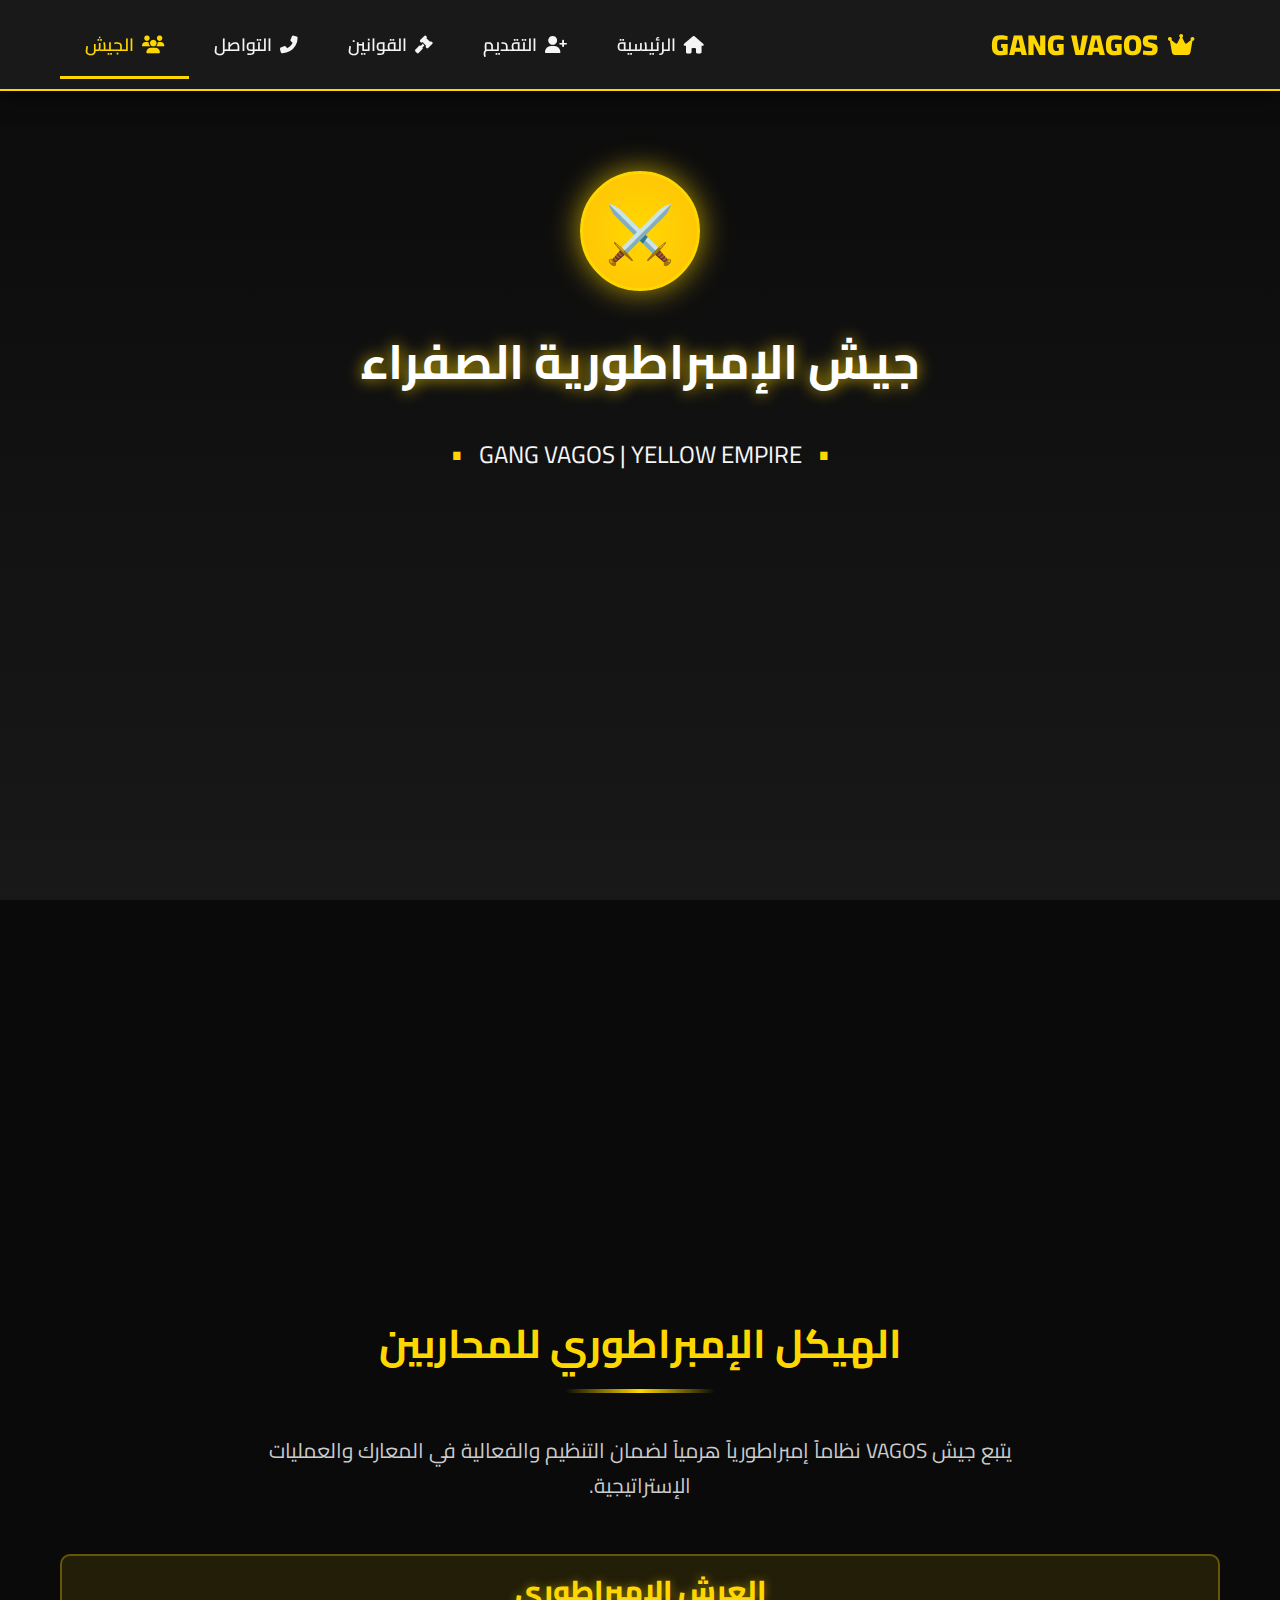
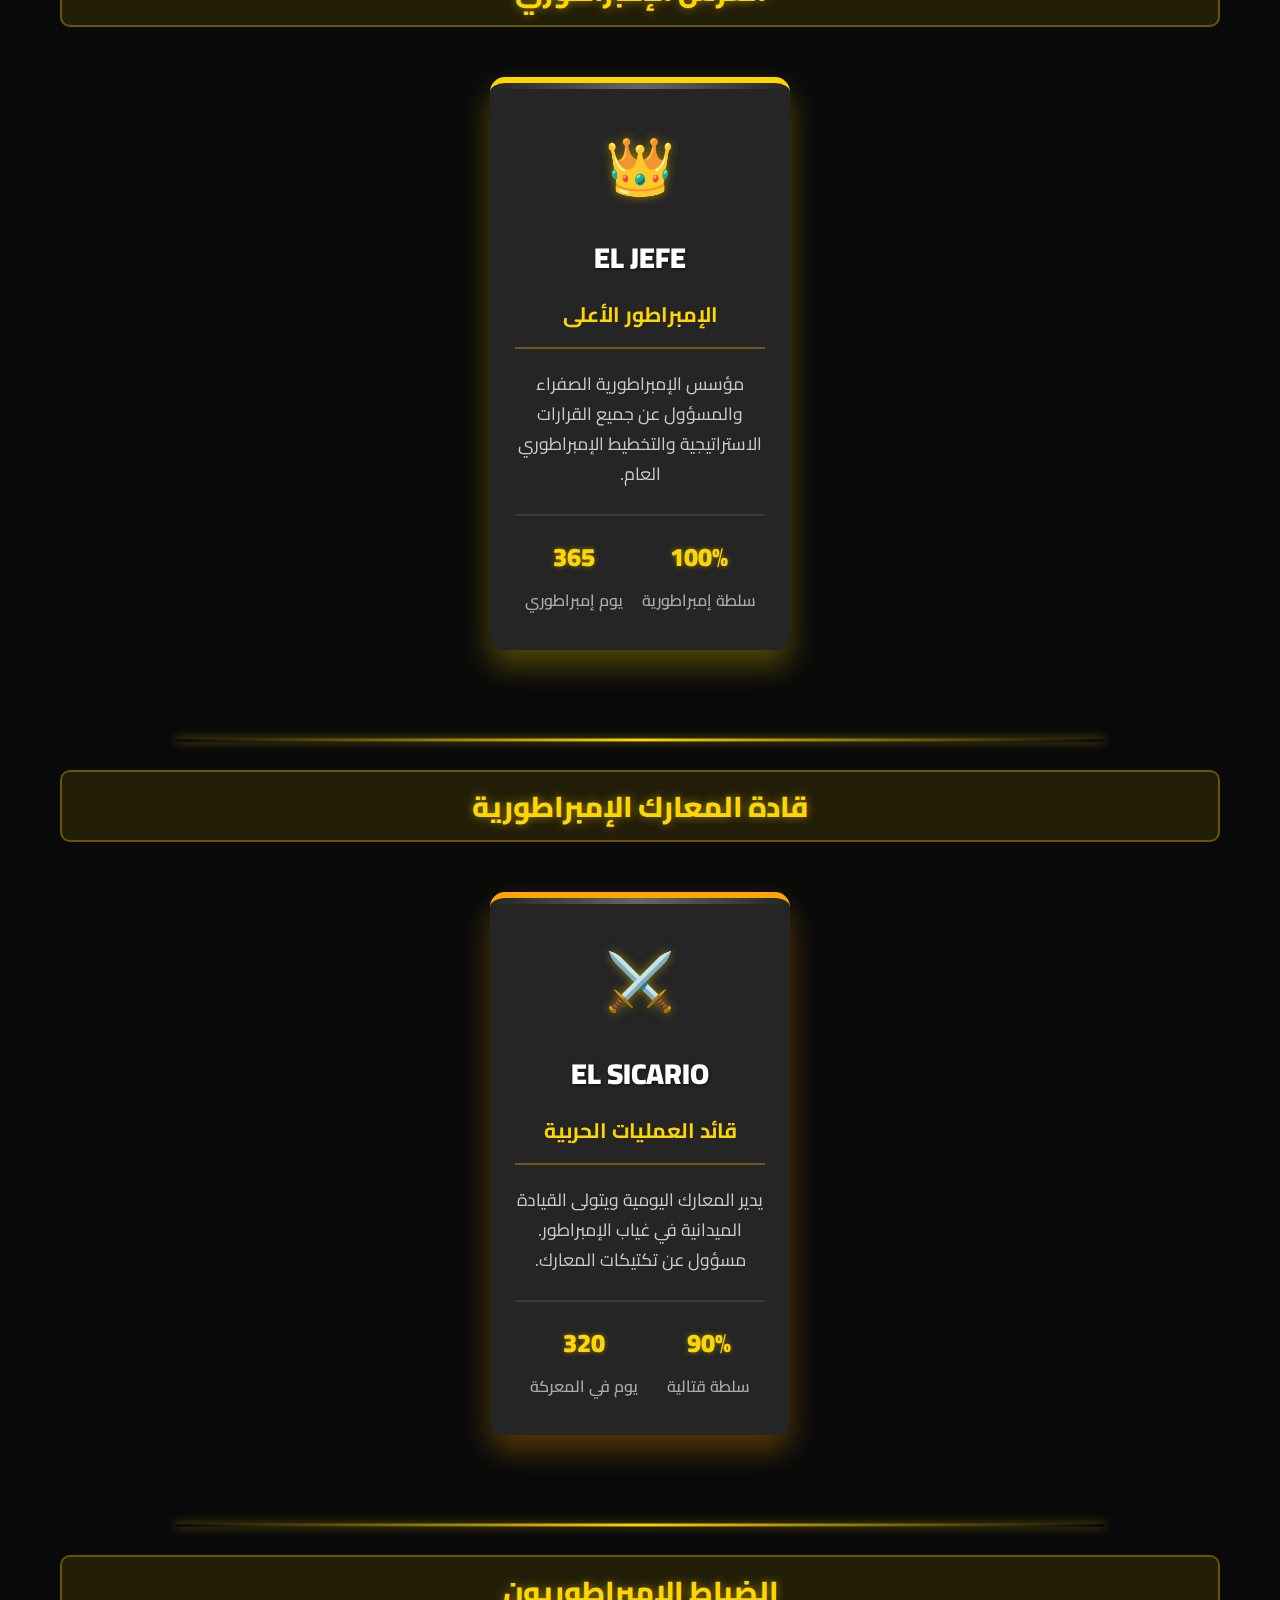
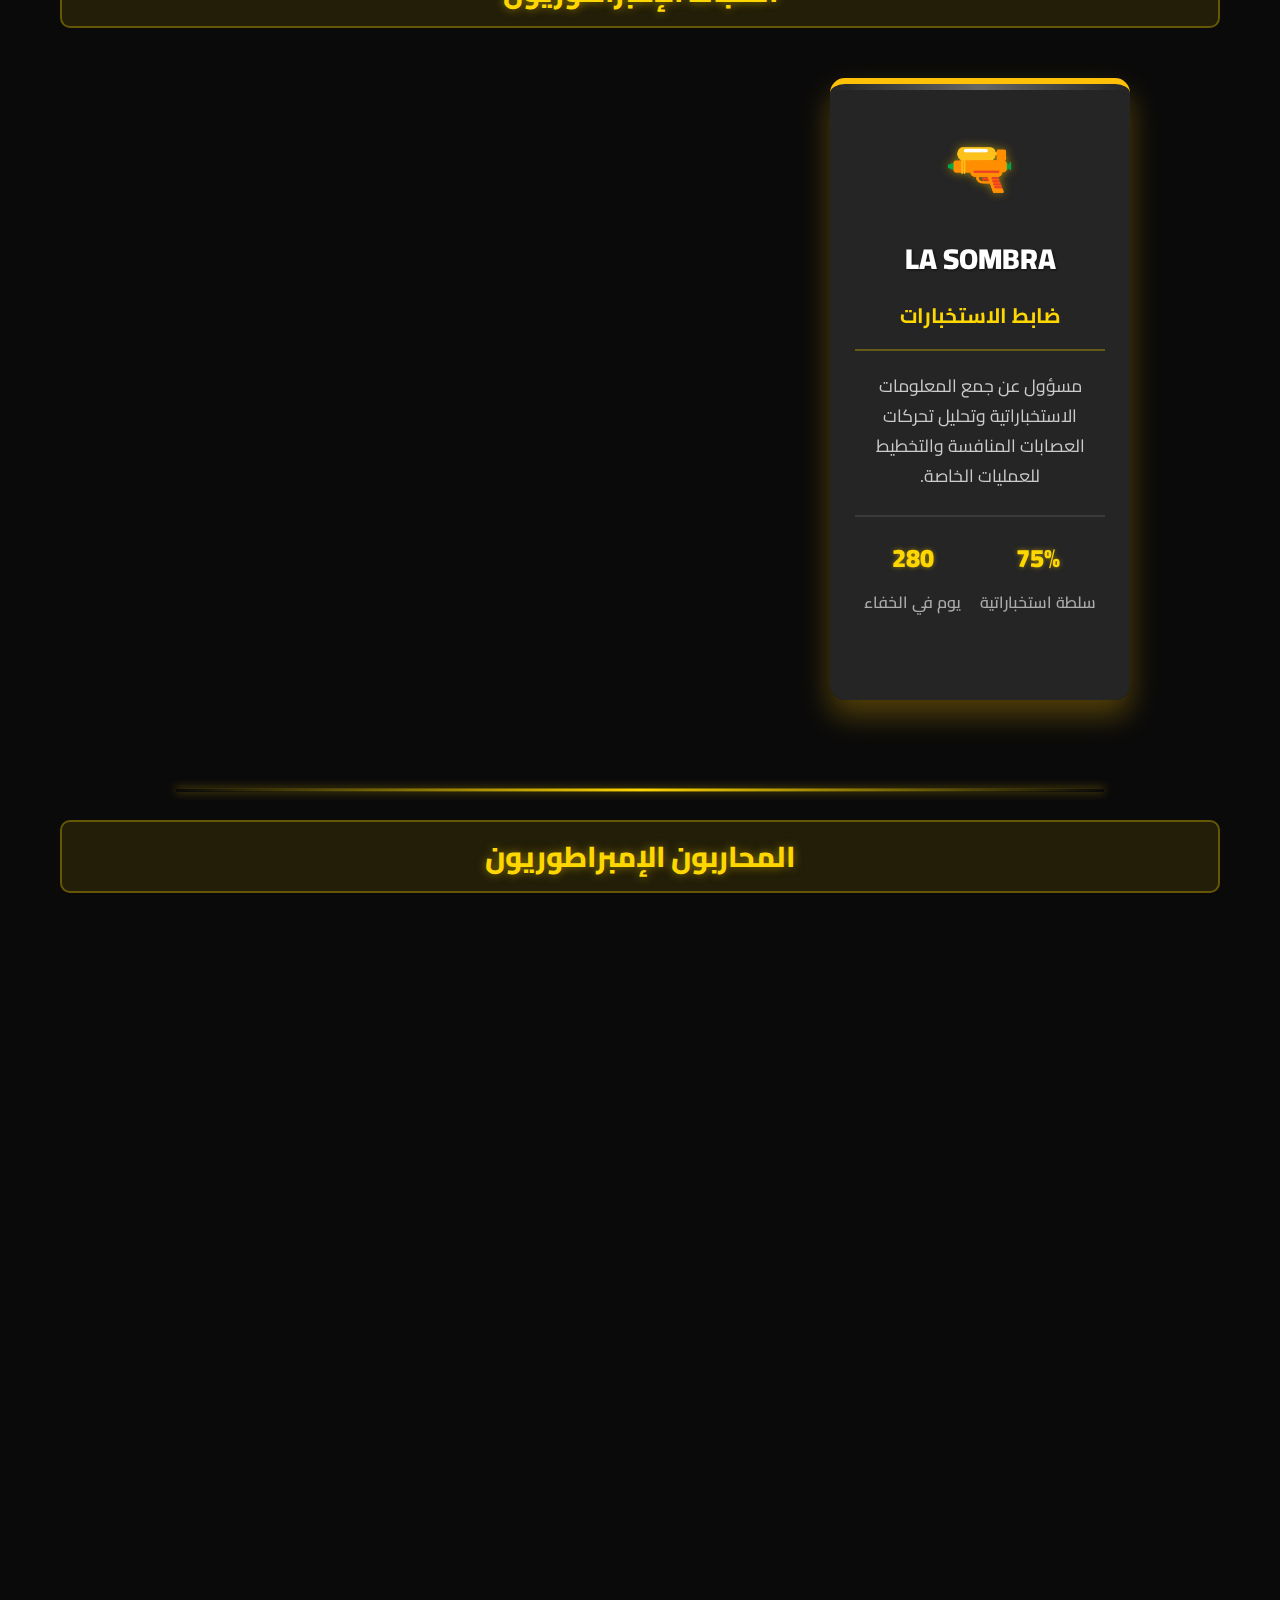
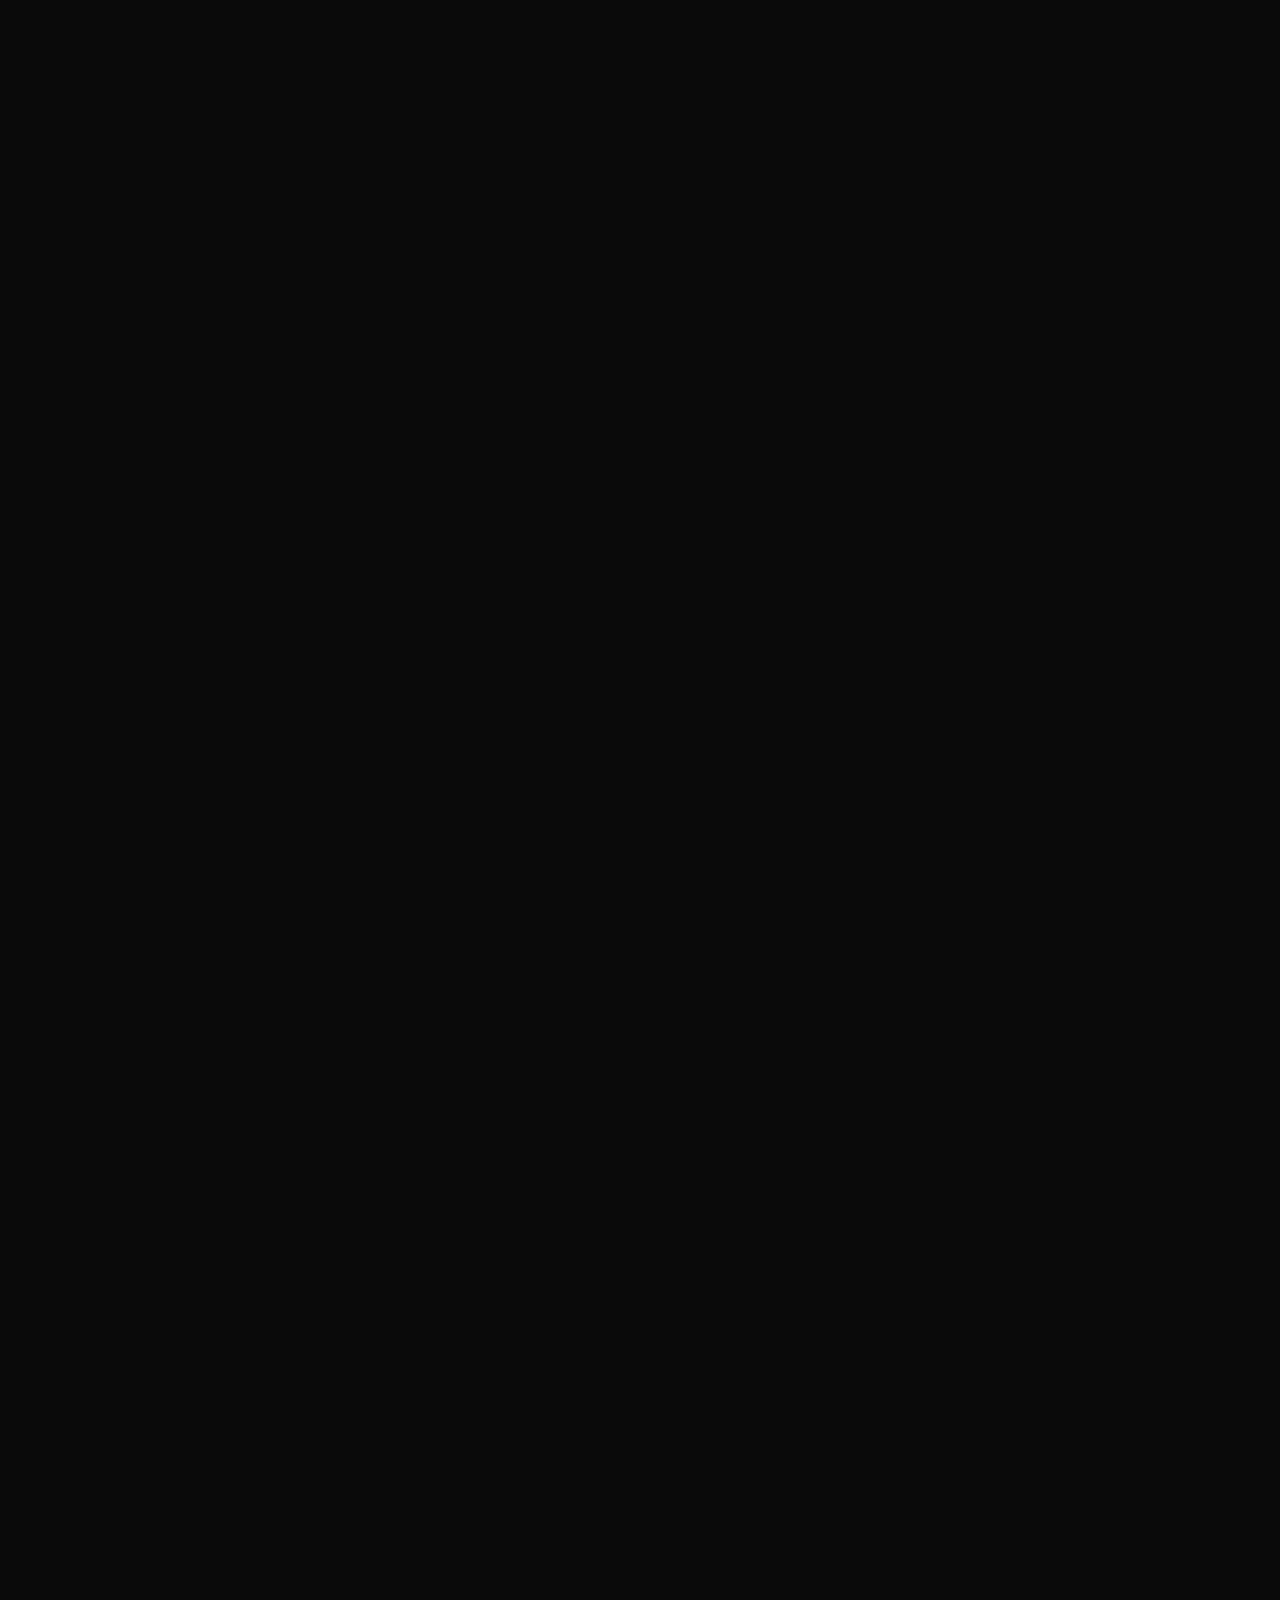
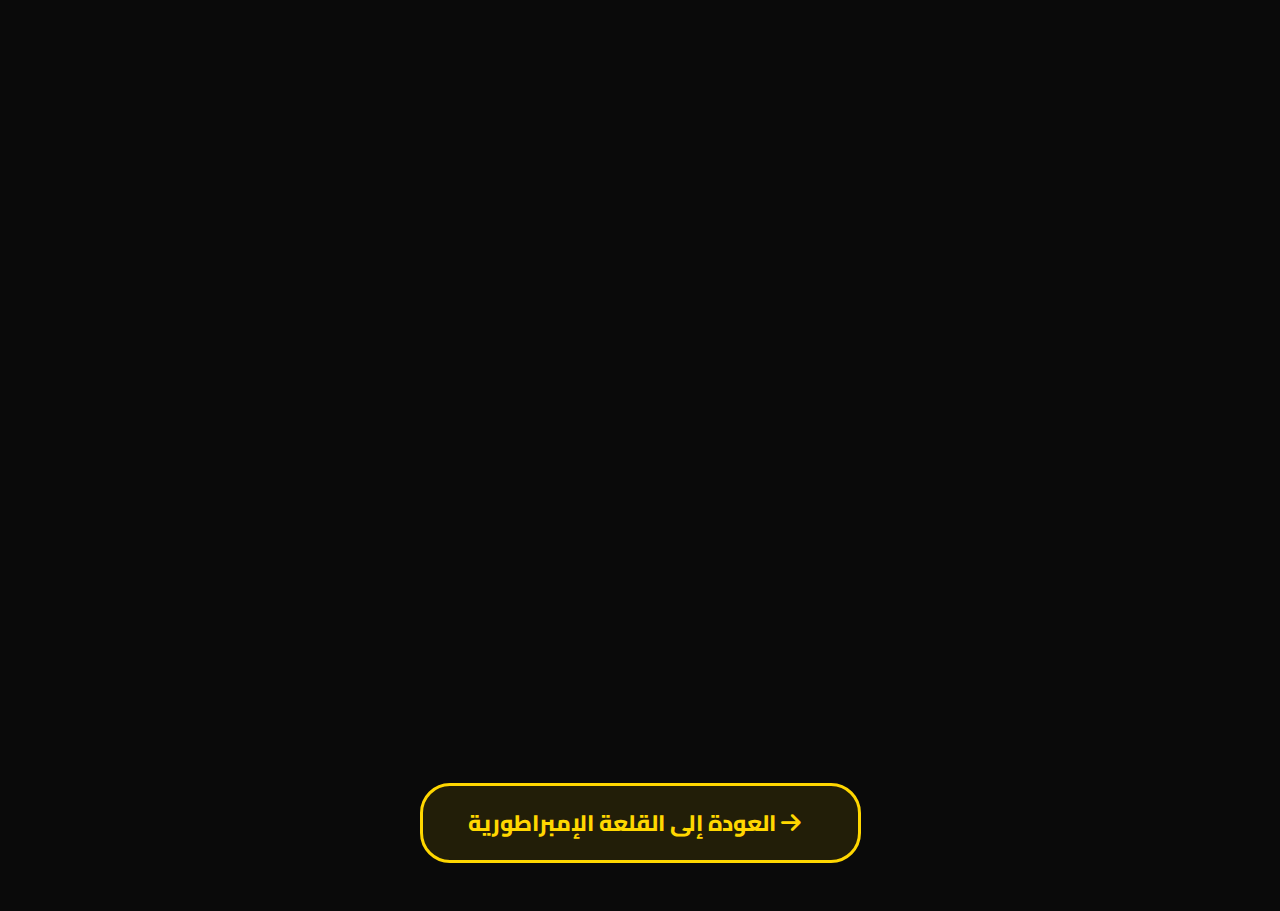
<file: pages/members.html>
<!DOCTYPE html>
<html lang="ar" dir="rtl">
<head>
  <meta charset="UTF-8">
  <meta name="viewport" content="width=device-width, initial-scale=1.0">
  <title>جيش الإمبراطورية | GANG VAGOS | YELLOW EMPIRE</title>
  <link rel="preconnect" href="https://fonts.googleapis.com">
  <link rel="preconnect" href="https://fonts.gstatic.com" crossorigin>
  <link href="https://fonts.googleapis.com/css2?family=Cairo:wght@400;500;600;700;800;900&family=Scheherazade+New:wght@400;700&display=swap" rel="stylesheet">
  <link rel="stylesheet" href="https://cdnjs.cloudflare.com/ajax/libs/font-awesome/6.4.0/css/all.min.css">
  <style>
    :root {
      --primary-yellow: #FFD700;
      --dark-yellow: #FFC107;
      --gold-yellow: #FFB800;
      --yellow-glow: #FFE55C;
      --primary-black: #0A0A0A;
      --dark-gray: #1A1A1A;
      --medium-gray: #2A2A2A;
      --light-gray: #3A3A3A;
      --text-light: #F5F5F5;
      --text-gray: #AAAAAA;
      --shadow-yellow: rgba(255, 215, 0, 0.3);
      --leader-color: #FFD700;
      --co-leader-color: #FFA500;
      --lieutenant-color: #FFC107;
      --member-color: #FFD700;
      --recruit-color: #FFB800;
      --success-green: #28a745;
      --active-green: #00cc00;
      --away-orange: #ff9900;
      --offline-gray: #666666;
    }
    
    * {
      margin: 0;
      padding: 0;
      box-sizing: border-box;
      font-family: 'Cairo', 'Scheherazade New', sans-serif;
    }
    
    body {
      background-color: var(--primary-black);
      color: var(--text-light);
      line-height: 1.7;
      direction: rtl;
      overflow-x: hidden;
      background-image: 
        linear-gradient(rgba(10, 10, 10, 0.9), rgba(26, 26, 26, 0.9)),
        url('https://images.unsplash.com/photo-1550745165-9bc0b252726f?ixlib=rb-4.0.3&ixid=M3wxMjA3fDB8MHxwaG90by1wYWdlfHx8fGVufDB8fHx8fA%3D%3D&auto=format&fit=crop&w=2070&q=80');
      background-size: cover;
      background-position: center;
      background-attachment: fixed;
      min-height: 100vh;
    }
    
    /* إخفاء شريط التمرير */
    ::-webkit-scrollbar {
      width: 10px;
    }
    
    ::-webkit-scrollbar-track {
      background: var(--dark-gray);
    }
    
    ::-webkit-scrollbar-thumb {
      background: var(--primary-yellow);
      border-radius: 5px;
    }
    
    ::-webkit-scrollbar-thumb:hover {
      background: var(--dark-yellow);
    }
    
    /* شريط التنقل */
    nav.navbar {
      background-color: rgba(26, 26, 26, 0.95);
      display: flex;
      justify-content: center;
      position: sticky;
      top: 0;
      z-index: 1000;
      border-bottom: 2px solid var(--primary-yellow);
      box-shadow: 0 5px 20px rgba(0, 0, 0, 0.5);
      backdrop-filter: blur(10px);
      transition: all 0.3s ease;
    }
    
    .nav-container {
      display: flex;
      justify-content: space-between;
      align-items: center;
      width: 100%;
      max-width: 1200px;
      padding: 0 20px;
    }
    
    .nav-brand {
      font-size: 1.8rem;
      font-weight: 900;
      color: var(--primary-yellow);
      display: flex;
      align-items: center;
      gap: 10px;
      text-decoration: none;
    }
    
    .nav-brand i {
      font-size: 1.5rem;
    }
    
    .nav-menu {
      display: flex;
      list-style: none;
    }
    
    nav a {
      color: var(--text-light);
      text-decoration: none;
      padding: 20px 25px;
      font-size: 1.1rem;
      transition: all 0.3s ease;
      position: relative;
      font-weight: 600;
      display: flex;
      align-items: center;
      gap: 8px;
    }
    
    nav a:hover {
      color: var(--primary-yellow);
    }
    
    nav a::after {
      content: '';
      position: absolute;
      bottom: 0;
      right: 0;
      width: 0;
      height: 3px;
      background-color: var(--primary-yellow);
      transition: width 0.3s ease;
    }
    
    nav a:hover::after {
      width: 100%;
    }
    
    nav a.active {
      color: var(--primary-yellow);
    }
    
    nav a.active::after {
      width: 100%;
    }
    
    .nav-cta {
      background-color: var(--primary-yellow);
      color: var(--primary-black) !important;
      padding: 10px 25px !important;
      border-radius: 30px;
      font-weight: 800;
      margin-right: 10px;
    }
    
    .nav-cta:hover {
      background-color: var(--dark-yellow);
      color: var(--primary-black) !important;
    }
    
    .nav-cta::after {
      display: none;
    }
    
    .nav-toggle {
      display: none;
      font-size: 1.5rem;
      color: var(--primary-yellow);
      cursor: pointer;
    }
    
    /* الهيدر */
    .members-header {
      text-align: center;
      padding: 80px 20px 50px;
      position: relative;
      max-width: 1200px;
      margin: 0 auto;
    }
    
    .members-logo {
      display: inline-block;
      width: 120px;
      height: 120px;
      border-radius: 50%;
      background: radial-gradient(circle, var(--primary-yellow) 0%, var(--dark-yellow) 100%);
      color: var(--primary-black);
      font-size: 3.5rem;
      line-height: 120px;
      font-weight: 900;
      margin-bottom: 30px;
      box-shadow: 0 0 30px rgba(255, 215, 0, 0.7);
      border: 3px solid var(--primary-yellow);
      animation: pulse 2s infinite;
    }
    
    @keyframes pulse {
      0% { box-shadow: 0 0 0 0 rgba(255, 215, 0, 0.7); }
      70% { box-shadow: 0 0 0 15px rgba(255, 215, 0, 0); }
      100% { box-shadow: 0 0 0 0 rgba(255, 215, 0, 0); }
    }
    
    .members-header h1 {
      font-size: 3rem;
      color: white;
      text-shadow: 0 0 15px rgba(255, 215, 0, 0.8);
      margin-bottom: 15px;
    }
    
    .members-header .tagline {
      font-size: 1.5rem;
      color: var(--text-light);
      max-width: 800px;
      margin: 0 auto 30px;
      position: relative;
      padding: 10px 0;
    }
    
    .tagline::before, .tagline::after {
      content: "•";
      color: var(--primary-yellow);
      margin: 0 15px;
      font-size: 1.8rem;
    }
    
    /* إحصائيات الإمبراطورية */
    .gang-stats {
      display: flex;
      justify-content: center;
      flex-wrap: wrap;
      max-width: 1200px;
      margin: 50px auto;
      background-color: rgba(30, 30, 30, 0.85);
      border-radius: 15px;
      padding: 40px;
      border: 2px solid var(--primary-yellow);
      box-shadow: 0 15px 35px rgba(0, 0, 0, 0.6);
      position: relative;
      overflow: hidden;
    }
    
    .gang-stats::before {
      content: '';
      position: absolute;
      top: -50%;
      right: -50%;
      width: 200%;
      height: 200%;
      background: radial-gradient(circle, rgba(255, 215, 0, 0.1) 0%, transparent 70%);
      z-index: 0;
    }
    
    .stat-item {
      text-align: center;
      padding: 25px;
      min-width: 220px;
      flex: 1;
      position: relative;
      z-index: 1;
    }
    
    .stat-icon {
      font-size: 3.5rem;
      color: var(--primary-yellow);
      margin-bottom: 20px;
      text-shadow: 0 0 10px rgba(255, 215, 0, 0.5);
    }
    
    .stat-number {
      font-size: 2.8rem;
      font-weight: 900;
      color: white;
      margin-bottom: 5px;
      text-shadow: 0 0 10px rgba(255, 215, 0, 0.5);
    }
    
    .stat-description {
      color: var(--text-gray);
      font-size: 1.2rem;
      font-weight: 600;
    }
    
    /* هيكل الإمبراطورية */
    .gang-structure {
      max-width: 1200px;
      margin: 60px auto;
      text-align: center;
      padding: 0 20px;
    }
    
    .section-title {
      color: var(--primary-yellow);
      font-size: 2.5rem;
      margin: 60px 0 40px;
      padding-bottom: 15px;
      position: relative;
      display: inline-block;
      width: 100%;
      text-align: center;
    }
    
    .section-title::after {
      content: '';
      position: absolute;
      bottom: 0;
      right: 50%;
      transform: translateX(50%);
      width: 150px;
      height: 4px;
      background: linear-gradient(90deg, transparent, var(--primary-yellow), transparent);
      border-radius: 2px;
    }
    
    /* مخطط هيكل الإمبراطورية */
    .structure-chart {
      display: flex;
      flex-direction: column;
      align-items: center;
      margin: 50px 0;
      position: relative;
    }
    
    .level {
      display: flex;
      justify-content: center;
      flex-wrap: wrap;
      margin-bottom: 40px;
      width: 100%;
      position: relative;
    }
    
    .level-title {
      color: var(--primary-yellow);
      font-size: 1.8rem;
      margin-bottom: 30px;
      width: 100%;
      text-align: center;
      font-weight: 800;
      text-shadow: 0 0 10px rgba(255, 215, 0, 0.5);
      position: relative;
      padding: 10px;
      background-color: rgba(255, 215, 0, 0.1);
      border-radius: 10px;
      border: 2px solid rgba(255, 215, 0, 0.3);
    }
    
    /* بطاقات المحاربين */
    .member-card {
      background-color: rgba(40, 40, 40, 0.9);
      border-radius: 15px;
      padding: 35px 25px;
      margin: 20px;
      width: 300px;
      text-align: center;
      transition: all 0.4s ease;
      border-top: 6px solid;
      box-shadow: 0 15px 30px rgba(0, 0, 0, 0.5);
      position: relative;
      overflow: hidden;
      backdrop-filter: blur(5px);
      z-index: 2;
    }
    
    .member-card:hover {
      transform: translateY(-15px) scale(1.05);
      box-shadow: 0 25px 50px rgba(0, 0, 0, 0.7);
    }
    
    .member-card.leader {
      border-color: var(--leader-color);
      box-shadow: 0 15px 30px rgba(255, 215, 0, 0.3);
    }
    
    .member-card.co-leader {
      border-color: var(--co-leader-color);
      box-shadow: 0 15px 30px rgba(255, 165, 0, 0.3);
    }
    
    .member-card.lieutenant {
      border-color: var(--lieutenant-color);
      box-shadow: 0 15px 30px rgba(255, 193, 7, 0.3);
    }
    
    .member-card.member {
      border-color: var(--member-color);
      box-shadow: 0 15px 30px rgba(255, 215, 0, 0.2);
    }
    
    .member-card::before {
      content: '';
      position: absolute;
      top: 0;
      right: 0;
      width: 100%;
      height: 6px;
      background: linear-gradient(90deg, transparent, rgba(255, 255, 255, 0.3), transparent);
    }
    
    .member-card::after {
      content: '';
      position: absolute;
      top: 0;
      right: 0;
      width: 100%;
      height: 100%;
      background: linear-gradient(135deg, rgba(255, 215, 0, 0.05) 0%, transparent 100%);
      z-index: 0;
      opacity: 0;
      transition: opacity 0.3s ease;
    }
    
    .member-card:hover::after {
      opacity: 1;
    }
    
    .member-rank {
      font-size: 3.5rem;
      margin-bottom: 20px;
      position: relative;
      z-index: 1;
      text-shadow: 0 0 10px rgba(255, 215, 0, 0.5);
    }
    
    .member-name {
      font-size: 1.8rem;
      font-weight: 900;
      margin-bottom: 15px;
      color: white;
      position: relative;
      z-index: 1;
      text-shadow: 1px 1px 3px rgba(0, 0, 0, 0.5);
    }
    
    .member-role {
      color: var(--primary-yellow);
      font-size: 1.3rem;
      margin-bottom: 20px;
      padding-bottom: 15px;
      border-bottom: 2px solid rgba(255, 215, 0, 0.3);
      position: relative;
      z-index: 1;
      font-weight: 700;
    }
    
    .member-info {
      color: #ccc;
      font-size: 1.1rem;
      line-height: 1.7;
      margin-top: 20px;
      position: relative;
      z-index: 1;
      min-height: 80px;
    }
    
    .member-stats {
      display: flex;
      justify-content: space-around;
      margin-top: 25px;
      padding-top: 20px;
      border-top: 2px solid rgba(255, 255, 255, 0.1);
      position: relative;
      z-index: 1;
    }
    
    .stat {
      text-align: center;
    }
    
    .stat-value {
      font-size: 1.6rem;
      font-weight: 900;
      color: var(--primary-yellow);
      text-shadow: 0 0 5px rgba(255, 215, 0, 0.5);
    }
    
    .stat-label {
      font-size: 1rem;
      color: var(--text-gray);
      margin-top: 8px;
      font-weight: 600;
    }
    
    /* ألوان الرتب */
    .rank-leader { color: var(--leader-color); }
    .rank-co-leader { color: var(--co-leader-color); }
    .rank-lieutenant { color: var(--lieutenant-color); }
    .rank-member { color: var(--member-color); }
    .rank-recruit { color: var(--recruit-color); }
    
    /* خطوط التوصيل في الهيكل */
    .connections {
      position: relative;
      height: 60px;
      width: 80%;
      margin: 0 auto;
    }
    
    .connection-line {
      position: absolute;
      height: 3px;
      background: linear-gradient(90deg, transparent, var(--primary-yellow), transparent);
      top: 50%;
      transform: translateY(-50%);
      width: 100%;
      box-shadow: 0 0 10px rgba(255, 215, 0, 0.5);
    }
    
    /* بحث وفلترة المحاربين */
    .search-container {
      max-width: 1200px;
      margin: 60px auto;
      text-align: center;
      background-color: rgba(30, 30, 30, 0.85);
      border-radius: 15px;
      padding: 40px;
      box-shadow: 0 15px 35px rgba(0, 0, 0, 0.6);
      border: 2px solid var(--light-gray);
    }
    
    .search-box {
      width: 100%;
      padding: 20px 25px;
      background-color: rgba(40, 40, 40, 0.9);
      border: 3px solid var(--light-gray);
      border-radius: 15px;
      color: var(--text-light);
      font-size: 1.3rem;
      transition: all 0.3s ease;
      text-align: right;
    }
    
    .search-box:focus {
      outline: none;
      border-color: var(--primary-yellow);
      box-shadow: 0 0 20px rgba(255, 215, 0, 0.3);
      background-color: rgba(50, 50, 50, 0.9);
    }
    
    .filter-buttons {
      margin-top: 30px;
      display: flex;
      justify-content: center;
      flex-wrap: wrap;
      gap: 15px;
    }
    
    .filter-btn {
      padding: 15px 35px;
      background-color: rgba(40, 40, 40, 0.9);
      border: 2px solid var(--light-gray);
      border-radius: 30px;
      color: var(--text-light);
      cursor: pointer;
      transition: all 0.3s ease;
      font-size: 1.2rem;
      font-weight: 600;
      display: flex;
      align-items: center;
      gap: 12px;
    }
    
    .filter-btn:hover, .filter-btn.active {
      background: linear-gradient(135deg, var(--primary-yellow), var(--dark-yellow));
      color: var(--primary-black);
      border-color: var(--primary-yellow);
      transform: translateY(-5px);
      box-shadow: 0 10px 25px rgba(255, 215, 0, 0.3);
    }
    
    /* قائمة المحاربين */
    .members-list {
      max-width: 1200px;
      margin: 60px auto;
      background-color: rgba(30, 30, 30, 0.85);
      border-radius: 15px;
      padding: 50px;
      border: 2px solid var(--primary-yellow);
      box-shadow: 0 15px 35px rgba(0, 0, 0, 0.6);
      position: relative;
      overflow: hidden;
    }
    
    .members-list::before {
      content: '';
      position: absolute;
      top: -50%;
      right: -50%;
      width: 200%;
      height: 200%;
      background: radial-gradient(circle, rgba(255, 215, 0, 0.1) 0%, transparent 70%);
      z-index: 0;
    }
    
    .members-table {
      width: 100%;
      border-collapse: collapse;
      margin-top: 30px;
      position: relative;
      z-index: 1;
    }
    
    .members-table th {
      background: linear-gradient(135deg, rgba(255, 215, 0, 0.3), rgba(255, 193, 7, 0.2));
      color: var(--text-light);
      padding: 20px;
      text-align: right;
      border-bottom: 3px solid var(--primary-yellow);
      font-size: 1.3rem;
      font-weight: 800;
    }
    
    .members-table td {
      padding: 20px;
      border-bottom: 1px solid rgba(255, 215, 0, 0.2);
      color: #ccc;
      font-size: 1.2rem;
      transition: all 0.3s ease;
    }
    
    .members-table tr:hover {
      background-color: rgba(255, 215, 0, 0.1);
    }
    
    .members-table tr:hover td {
      color: white;
    }
    
    .rank-badge {
      display: inline-block;
      padding: 10px 20px;
      border-radius: 30px;
      font-size: 1rem;
      font-weight: 800;
      text-shadow: 1px 1px 2px rgba(0,0,0,0.5);
      border: 2px solid;
    }
    
    .badge-leader { 
      background: linear-gradient(135deg, rgba(255, 215, 0, 0.3), rgba(255, 193, 7, 0.2)); 
      color: var(--leader-color); 
      border-color: var(--leader-color);
    }
    
    .badge-co-leader { 
      background: linear-gradient(135deg, rgba(255, 165, 0, 0.3), rgba(255, 140, 0, 0.2)); 
      color: var(--co-leader-color); 
      border-color: var(--co-leader-color);
    }
    
    .badge-lieutenant { 
      background: linear-gradient(135deg, rgba(255, 193, 7, 0.3), rgba(255, 179, 0, 0.2)); 
      color: var(--lieutenant-color); 
      border-color: var(--lieutenant-color);
    }
    
    .badge-member { 
      background: linear-gradient(135deg, rgba(255, 215, 0, 0.3), rgba(255, 193, 7, 0.2)); 
      color: var(--member-color); 
      border-color: var(--member-color);
    }
    
    .badge-recruit { 
      background: linear-gradient(135deg, rgba(255, 184, 0, 0.3), rgba(255, 160, 0, 0.2)); 
      color: var(--recruit-color); 
      border-color: var(--recruit-color);
    }
    
    /* رابط الرجوع */
    .back-link {
      display: inline-block;
      color: var(--primary-yellow);
      text-decoration: none;
      font-size: 1.4rem;
      margin-top: 40px;
      padding: 18px 45px;
      border: 3px solid var(--primary-yellow);
      border-radius: 30px;
      transition: all 0.3s ease;
      font-weight: 800;
      background-color: rgba(255, 215, 0, 0.1);
      position: relative;
      overflow: hidden;
      z-index: 1;
    }
    
    .back-link:hover {
      background: linear-gradient(135deg, var(--primary-yellow), var(--dark-yellow));
      color: var(--primary-black);
      transform: translateY(-8px);
      box-shadow: 0 15px 35px rgba(255, 215, 0, 0.4);
      letter-spacing: 1px;
    }
    
    .back-link::before {
      content: '';
      position: absolute;
      top: 0;
      right: 0;
      width: 100%;
      height: 100%;
      background: linear-gradient(135deg, var(--dark-yellow), var(--primary-yellow));
      z-index: -1;
      transition: opacity 0.3s ease;
      opacity: 0;
      border-radius: 30px;
    }
    
    .back-link:hover::before {
      opacity: 1;
    }
    
    .back-link i {
      margin-right: 12px;
    }
    
    /* تصميم متجاوب */
    @media (max-width: 1100px) {
      .member-card {
        width: 280px;
      }
      
      .members-header h1 {
        font-size: 2.5rem;
      }
      
      .stat-item {
        min-width: 180px;
        padding: 20px;
      }
    }
    
    @media (max-width: 768px) {
      .nav-menu {
        position: fixed;
        top: 70px;
        right: -100%;
        width: 80%;
        height: calc(100vh - 70px);
        background-color: var(--dark-gray);
        flex-direction: column;
        align-items: center;
        justify-content: flex-start;
        padding-top: 40px;
        transition: right 0.3s ease;
        box-shadow: -5px 0 15px rgba(0, 0, 0, 0.5);
        border-left: 2px solid var(--primary-yellow);
        z-index: 1000;
      }
      
      .nav-menu.active {
        right: 0;
      }
      
      nav a {
        width: 100%;
        justify-content: center;
        padding: 20px;
      }
      
      .nav-toggle {
        display: block;
      }
      
      .member-card {
        width: 90%;
        max-width: 350px;
      }
      
      .stat-item {
        min-width: 140px;
        padding: 15px;
      }
      
      .stat-number {
        font-size: 2.2rem;
      }
      
      .stat-icon {
        font-size: 2.8rem;
      }
      
      .members-header h1 {
        font-size: 2rem;
      }
      
      .members-header .tagline {
        font-size: 1.2rem;
      }
      
      .section-title {
        font-size: 2rem;
      }
      
      .filter-buttons {
        flex-direction: column;
        align-items: center;
      }
      
      .filter-btn {
        width: 100%;
        max-width: 300px;
        justify-content: center;
      }
      
      .members-table {
        display: block;
        overflow-x: auto;
      }
      
      .gang-stats, .search-container, .members-list {
        padding: 30px 20px;
        margin: 40px 20px;
      }
    }
    
    @media (max-width: 576px) {
      .members-logo {
        width: 100px;
        height: 100px;
        font-size: 3rem;
        line-height: 100px;
      }
      
      .members-header h1 {
        font-size: 1.8rem;
      }
      
      .section-title {
        font-size: 1.8rem;
      }
      
      .member-name {
        font-size: 1.5rem;
      }
      
      .member-info {
        font-size: 1rem;
      }
      
      .stat-number {
        font-size: 1.8rem;
      }
      
      .members-table th, .members-table td {
        padding: 15px 10px;
        font-size: 1rem;
      }
    }
    
    /* تأثيرات الظهور */
    .fade-in {
      opacity: 0;
      transform: translateY(40px);
      transition: opacity 0.8s ease, transform 0.8s ease;
    }
    
    .fade-in.visible {
      opacity: 1;
      transform: translateY(0);
    }
    
    /* تأثيرات الحالة */
    .status-dot {
      display: inline-block;
      width: 12px;
      height: 12px;
      border-radius: 50%;
      margin-left: 8px;
      vertical-align: middle;
    }
    
    .status-active { background-color: var(--active-green); box-shadow: 0 0 10px rgba(0, 204, 0, 0.7); }
    .status-away { background-color: var(--away-orange); box-shadow: 0 0 10px rgba(255, 153, 0, 0.7); }
    .status-offline { background-color: var(--offline-gray); }
    
    /* رسالة الترحيب */
    .welcome-message {
      text-align: center;
      padding: 30px;
      background-color: rgba(255, 215, 0, 0.1);
      border-radius: 15px;
      margin: 40px auto;
      max-width: 1000px;
      border: 2px solid var(--primary-yellow);
    }
    
    .welcome-message h3 {
      color: var(--primary-yellow);
      font-size: 1.8rem;
      margin-bottom: 15px;
      display: flex;
      align-items: center;
      justify-content: center;
      gap: 15px;
    }
    
    .welcome-message p {
      color: #ccc;
      font-size: 1.2rem;
    }
  </style>
</head>
<body>
  <!-- شريط التنقل -->
  <nav class="navbar">
    <div class="nav-container">
      <a href="../index.html" class="nav-brand">
        <i class="fas fa-crown"></i>
        <span>GANG VAGOS</span>
      </a>
      
      <div class="nav-toggle" id="navToggle">
        <i class="fas fa-bars"></i>
      </div>
      
      <ul class="nav-menu" id="navMenu">
        <li><a href="../index.html"><i class="fas fa-home"></i> الرئيسية</a></li>
        <li><a href="apply.html"><i class="fas fa-user-plus"></i> التقديم</a></li>
        <li><a href="rules.html"><i class="fas fa-gavel"></i> القوانين</a></li>
        <li><a href="contact.html"><i class="fas fa-phone-alt"></i> التواصل</a></li>
        <li><a href="members.html" class="active"><i class="fas fa-users"></i> الجيش</a></li>
      </ul>
    </div>
  </nav>
  
  <!-- الهيدر -->
  <header class="members-header">
    <div class="members-logo">⚔️</div>
    <h1>جيش الإمبراطورية الصفراء</h1>
    <p class="tagline">GANG VAGOS | YELLOW EMPIRE</p>
    <div class="welcome-message fade-in">
      <h3><i class="fas fa-users"></i> قوة الإمبراطورية</h3>
      <p>تعرف على جيش الإمبراطورية الصفراء. كل محارب له دوره ومسؤولياته في المعارك والاستراتيجيات الإمبراطورية.</p>
    </div>
  </header>
  
  <!-- إحصائيات الإمبراطورية -->
  <div class="gang-stats fade-in">
    <div class="stat-item">
      <div class="stat-icon"><i class="fas fa-user-shield"></i></div>
      <div class="stat-number" id="totalMembers">32</div>
      <div class="stat-description">محارب إمبراطوري</div>
    </div>
    
    <div class="stat-item">
      <div class="stat-icon"><i class="fas fa-calendar-star"></i></div>
      <div class="stat-number" id="activeDays">167</div>
      <div class="stat-description">يوم في المعركة</div>
    </div>
    
    <div class="stat-item">
      <div class="stat-icon"><i class="fas fa-trophy"></i></div>
      <div class="stat-number" id="successfulOps">58</div>
      <div class="stat-description">معركة منتصر فيها</div>
    </div>
    
    <div class="stat-item">
      <div class="stat-icon"><i class="fas fa-shield-alt"></i></div>
      <div class="stat-number" id="loyaltyRate">96%</div>
      <div class="stat-description">معدل الولاء الإمبراطوري</div>
    </div>
  </div>
  
  <!-- هيكل الإمبراطورية -->
  <div class="gang-structure">
    <h2 class="section-title">الهيكل الإمبراطوري للمحاربين</h2>
    <p style="color: #ccc; font-size: 1.3rem; max-width: 800px; margin: 0 auto 30px;">يتبع جيش VAGOS نظاماً إمبراطورياً هرمياً لضمان التنظيم والفعالية في المعارك والعمليات الإستراتيجية.</p>
    
    <!-- مخطط الهيكل -->
    <div class="structure-chart">
      <!-- المستوى 1: الإمبراطور -->
      <div class="level">
        <div class="level-title">العرش الإمبراطوري</div>
        <div class="member-card leader fade-in">
          <div class="member-rank rank-leader">👑</div>
          <div class="member-name">EL JEFE</div>
          <div class="member-role">الإمبراطور الأعلى</div>
          <div class="member-info">
            مؤسس الإمبراطورية الصفراء والمسؤول عن جميع القرارات الاستراتيجية والتخطيط الإمبراطوري العام.
          </div>
          <div class="member-stats">
            <div class="stat">
              <div class="stat-value">100%</div>
              <div class="stat-label">سلطة إمبراطورية</div>
            </div>
            <div class="stat">
              <div class="stat-value">365</div>
              <div class="stat-label">يوم إمبراطوري</div>
            </div>
          </div>
        </div>
      </div>
      
      <!-- خط التوصيل -->
      <div class="connections">
        <div class="connection-line"></div>
      </div>
      
      <!-- المستوى 2: قادة المعارك -->
      <div class="level">
        <div class="level-title">قادة المعارك الإمبراطورية</div>
        <div class="member-card co-leader fade-in">
          <div class="member-rank rank-co-leader">⚔️</div>
          <div class="member-name">EL SICARIO</div>
          <div class="member-role">قائد العمليات الحربية</div>
          <div class="member-info">
            يدير المعارك اليومية ويتولى القيادة الميدانية في غياب الإمبراطور. مسؤول عن تكتيكات المعارك.
          </div>
          <div class="member-stats">
            <div class="stat">
              <div class="stat-value">90%</div>
              <div class="stat-label">سلطة قتالية</div>
            </div>
            <div class="stat">
              <div class="stat-value">320</div>
              <div class="stat-label">يوم في المعركة</div>
            </div>
          </div>
        </div>
      </div>
      
      <!-- خط التوصيل -->
      <div class="connections">
        <div class="connection-line"></div>
      </div>
      
      <!-- المستوى 3: الضباط الإمبراطوريين -->
      <div class="level">
        <div class="level-title">الضباط الإمبراطوريون</div>
        
        <div class="member-card lieutenant fade-in">
          <div class="member-rank rank-lieutenant">🔫</div>
          <div class="member-name">LA SOMBRA</div>
          <div class="member-role">ضابط الاستخبارات</div>
          <div class="member-info">
            مسؤول عن جمع المعلومات الاستخباراتية وتحليل تحركات العصابات المنافسة والتخطيط للعمليات الخاصة.
          </div>
          <div class="member-stats">
            <div class="stat">
              <div class="stat-value">75%</div>
              <div class="stat-label">سلطة استخباراتية</div>
            </div>
            <div class="stat">
              <div class="stat-value">280</div>
              <div class="stat-label">يوم في الخفاء</div>
            </div>
          </div>
        </div>
        
        <div class="member-card lieutenant fade-in">
          <div class="member-rank rank-lieutenant">🎯</div>
          <div class="member-name">EL FRANCOTIRADOR</div>
          <div class="member-role">ضبيق القناصة الإمبراطوري</div>
          <div class="member-info">
            يدرب ويدير فرقة القناصة الإمبراطورية. متخصص في العمليات بعيدة المدى والدعم الناري الاستراتيجي.
          </div>
          <div class="member-stats">
            <div class="stat">
              <div class="stat-value">70%</div>
              <div class="stat-label">سلطة قنص</div>
            </div>
            <div class="stat">
              <div class="stat-value">250</div>
              <div class="stat-label">يوم في المراقبة</div>
            </div>
          </div>
        </div>
        
        <div class="member-card lieutenant fade-in">
          <div class="member-rank rank-lieutenant">🏎️</div>
          <div class="member-name">EL CORREDOR</div>
          <div class="member-role">ضابط المركبات الحربية</div>
          <div class="member-info">
            يدرب ويدير سائقي المركبات الإمبراطورية. خبير في عمليات الهروب والملاحقة والتفوق الحركي في المعارك.
          </div>
          <div class="member-stats">
            <div class="stat">
              <div class="stat-value">65%</div>
              <div class="stat-label">سلطة حركية</div>
            </div>
            <div class="stat">
              <div class="stat-value">230</div>
              <div class="stat-label">يوم على الطريق</div>
            </div>
          </div>
        </div>
      </div>
      
      <!-- خط التوصيل -->
      <div class="connections">
        <div class="connection-line"></div>
      </div>
      
      <!-- المستوى 4: المحاربون الإمبراطوريون -->
      <div class="level">
        <div class="level-title">المحاربون الإمبراطوريون</div>
        
        <div class="member-card member fade-in">
          <div class="member-rank rank-member">🟡</div>
          <div class="member-name">EL VENENO</div>
          <div class="member-role">محارب - القناص الممتاز</div>
          <div class="member-info">
            متخصص في القنص بعيد المدى ودعم العمليات الإمبراطورية من مسافات آمنة. صاحب أعلى نسبة إصابة في الإمبراطورية.
          </div>
          <div class="member-stats">
            <div class="stat">
              <div class="stat-value">98%</div>
              <div class="stat-label">دقة قنص</div>
            </div>
            <div class="stat">
              <div class="stat-value">180</div>
              <div class="stat-label">يوم إمبراطوري</div>
            </div>
          </div>
        </div>
        
        <div class="member-card member fade-in">
          <div class="member-rank rank-member">🟡</div>
          <div class="member-name">EL FANTASMA</div>
          <div class="member-role">محارب - سائق النخبة</div>
          <div class="member-info">
            خبير في الهرب والملاحقة وقيادة جميع أنواع المركبات في الظروف الصعبة. مسؤول عن عمليات الإخلاء السريع.
          </div>
          <div class="member-stats">
            <div class="stat">
              <div class="stat-value">42</div>
              <div class="stat-label">هروب ناجح</div>
            </div>
            <div class="stat">
              <div class="stat-value">150</div>
              <div class="stat-label">يوم إمبراطوري</div>
            </div>
          </div>
        </div>
        
        <div class="member-card member fade-in">
          <div class="member-rank rank-member">🟡</div>
          <div class="member-name">EL GOLPE</div>
          <div class="member-role">محارب - قتال عنيف</div>
          <div class="member-info">
            متخصص في القتال القريب والاشتباكات المباشرة وحراسة مواقع الإمبراطورية. خبير في فنون القتال القريب.
          </div>
          <div class="member-stats">
            <div class="stat">
              <div class="stat-value">35</div>
              <div class="stat-label">اشتباك مباشر</div>
            </div>
            <div class="stat">
              <div class="stat-value">120</div>
              <div class="stat-label">يوم إمبراطوري</div>
            </div>
          </div>
        </div>
      </div>
    </div>
  </div>
  
  <!-- بحث وفلترة المحاربين -->
  <div class="search-container fade-in">
    <h2 class="section-title">سجل المحاربين الإمبراطوري</h2>
    <p style="color: #ccc; margin-bottom: 30px; font-size: 1.3rem;">ابحث عن محارب أو رتبة محددة في جيش الإمبراطورية الصفراء</p>
    
    <input type="text" class="search-box" placeholder="🔍 ابحث عن محارب بالاسم، الرتبة، أو المهمة..." id="memberSearch">
    
    <div class="filter-buttons">
      <button class="filter-btn active" data-filter="all">
        <i class="fas fa-users"></i> كل المحاربين
      </button>
      <button class="filter-btn" data-filter="leader">
        <i class="fas fa-crown"></i> الإمبراطورية
      </button>
      <button class="filter-btn" data-filter="co-leader">
        <i class="fas fa-chess-queen"></i> قادة المعارك
      </button>
      <button class="filter-btn" data-filter="lieutenant">
        <i class="fas fa-chess-knight"></i> الضباط
      </button>
      <button class="filter-btn" data-filter="member">
        <i class="fas fa-user-shield"></i> المحاربون
      </button>
    </div>
  </div>
  
  <!-- قائمة كاملة بالمحاربين -->
  <div class="members-list fade-in">
    <h2 class="section-title">السجل الإمبراطوري الكامل</h2>
    <p style="color: #ccc; margin-bottom: 30px; font-size: 1.3rem; text-align: center;">قائمة بجميع محاربي GANG VAGOS مع معلومات مفصلة عن رتبهم وتاريخ انضمامهم ومهامهم الإمبراطورية</p>
    
    <table class="members-table" id="membersTable">
      <thead>
        <tr>
          <th>الاسم الإمبراطوري</th>
          <th>الرتبة الإمبراطورية</th>
          <th>تاريخ الولاء</th>
          <th>المهمة الإمبراطورية</th>
          <th>حالة المعركة</th>
        </tr>
      </thead>
      <tbody>
        <tr data-rank="leader">
          <td><strong>EL JEFE</strong></td>
          <td><span class="rank-badge badge-leader">الإمبراطور الأعلى 👑</span></td>
          <td>01/01/2023</td>
          <td>التخطيط الاستراتيجي الإمبراطوري</td>
          <td><span class="status-dot status-active"></span> <span style="color: var(--active-green);">في المعركة</span></td>
        </tr>
        <tr data-rank="co-leader">
          <td><strong>EL SICARIO</strong></td>
          <td><span class="rank-badge badge-co-leader">قائد العمليات الحربية ⚔️</span></td>
          <td>15/01/2023</td>
          <td>إدارة المعارك اليومية</td>
          <td><span class="status-dot status-active"></span> <span style="color: var(--active-green);">في المعركة</span></td>
        </tr>
        <tr data-rank="lieutenant">
          <td><strong>LA SOMBRA</strong></td>
          <td><span class="rank-badge badge-lieutenant">ضابط الاستخبارات 🔫</span></td>
          <td>05/02/2023</td>
          <td>جمع المعلومات الاستخباراتية</td>
          <td><span class="status-dot status-active"></span> <span style="color: var(--active-green);">في المعركة</span></td>
        </tr>
        <tr data-rank="lieutenant">
          <td><strong>EL FRANCOTIRADOR</strong></td>
          <td><span class="rank-badge badge-lieutenant">ضابط القناصة 🎯</span></td>
          <td>12/02/2023</td>
          <td>إدارة فرقة القناصة الإمبراطورية</td>
          <td><span class="status-dot status-away"></span> <span style="color: var(--away-orange);">في مهمة خاصة</span></td>
        </tr>
        <tr data-rank="lieutenant">
          <td><strong>EL CORREDOR</strong></td>
          <td><span class="rank-badge badge-lieutenant">ضابط المركبات 🏎️</span></td>
          <td>20/02/2023</td>
          <td>تدريب وإدارة السائقين</td>
          <td><span class="status-dot status-active"></span> <span style="color: var(--active-green);">في المعركة</span></td>
        </tr>
        <tr data-rank="member">
          <td><strong>EL VENENO</strong></td>
          <td><span class="rank-badge badge-member">محارب قناص 🟡</span></td>
          <td>01/03/2023</td>
          <td>القنص بعيد المدى والدعم الناري</td>
          <td><span class="status-dot status-active"></span> <span style="color: var(--active-green);">في المعركة</span></td>
        </tr>
        <tr data-rank="member">
          <td><strong>EL FANTASMA</strong></td>
          <td><span class="rank-badge badge-member">محارب سائق 🟡</span></td>
          <td>10/03/2023</td>
          <td>الهروب والملاحقة والقيادة المتقدمة</td>
          <td><span class="status-dot status-active"></span> <span style="color: var(--active-green);">في المعركة</span></td>
        </tr>
        <tr data-rank="member">
          <td><strong>EL GOLPE</strong></td>
          <td><span class="rank-badge badge-member">محارب قتال 🟡</span></td>
          <td>15/03/2023</td>
          <td>القتال القريب وحراسة المواقع</td>
          <td><span class="status-dot status-away"></span> <span style="color: var(--away-orange);">في تدريب متقدم</span></td>
        </tr>
        <tr data-rank="member">
          <td><strong>EL DISPARO</strong></td>
          <td><span class="rank-badge badge-member">محارب دعم 🟡</span></td>
          <td>22/03/2023</td>
          <td>الدعم الناري والتغطية في المعارك</td>
          <td><span class="status-dot status-active"></span> <span style="color: var(--active-green);">في المعركة</span></td>
        </tr>
        <tr data-rank="member">
          <td><strong>EL RASTREADOR</strong></td>
          <td><span class="rank-badge badge-member">محارب استطلاع 🟡</span></td>
          <td>30/03/2023</td>
          <td>الاستطلاع وجمع المعلومات الميدانية</td>
          <td><span class="status-dot status-active"></span> <span style="color: var(--active-green);">في المعركة</span></td>
        </tr>
        <tr data-rank="member">
          <td><strong>EL DINERO</strong></td>
          <td><span class="rank-badge badge-member">محارب تمويل 🟡</span></td>
          <td>05/04/2023</td>
          <td>إدارة الموارد المالية للإمبراطورية</td>
          <td><span class="status-dot status-active"></span> <span style="color: var(--active-green);">في المعركة</span></td>
        </tr>
        <tr data-rank="member">
          <td><strong>EL NUEVO</strong></td>
          <td><span class="rank-badge badge-recruit">محارب جديد 🟡</span></td>
          <td>15/04/2023</td>
          <td>تدريب أولي واستكشاف المهام</td>
          <td><span class="status-dot status-away"></span> <span style="color: var(--away-orange);">في فترة التدريب</span></td>
        </tr>
      </tbody>
    </table>
  </div>
  
  <!-- رابط الرجوع -->
  <div style="text-align: center; margin: 60px 0 40px;">
    <a href="../index.html" class="back-link"><i class="fas fa-arrow-right"></i> العودة إلى القلعة الإمبراطورية</a>
  </div>

  <script>
    document.addEventListener('DOMContentLoaded', function() {
      // تبديل القائمة المتنقلة
      const navToggle = document.getElementById('navToggle');
      const navMenu = document.getElementById('navMenu');
      
      navToggle.addEventListener('click', () => {
        navMenu.classList.toggle('active');
        navToggle.innerHTML = navMenu.classList.contains('active') 
          ? '<i class="fas fa-times"></i>' 
          : '<i class="fas fa-bars"></i>';
      });
      
      // إغلاق القائمة عند النقر على رابط
      document.querySelectorAll('.nav-menu a').forEach(link => {
        link.addEventListener('click', () => {
          navMenu.classList.remove('active');
          navToggle.innerHTML = '<i class="fas fa-bars"></i>';
        });
      });
      
      // تأثير التمرير للشريط العلوي
      const navbar = document.querySelector('.navbar');
      window.addEventListener('scroll', function() {
        if (window.scrollY > 100) {
          navbar.style.backgroundColor = 'rgba(10, 10, 10, 0.95)';
          navbar.style.boxShadow = '0 5px 20px rgba(0, 0, 0, 0.7)';
        } else {
          navbar.style.backgroundColor = 'rgba(26, 26, 26, 0.95)';
          navbar.style.boxShadow = '0 5px 20px rgba(0, 0, 0, 0.5)';
        }
      });
      
      // فلترة المحاربين حسب الرتبة
      const filterButtons = document.querySelectorAll('.filter-btn');
      const memberRows = document.querySelectorAll('#membersTable tbody tr');
      const searchInput = document.getElementById('memberSearch');
      
      filterButtons.forEach(button => {
        button.addEventListener('click', function() {
          // إزالة الفعال من جميع الأزرار
          filterButtons.forEach(btn => btn.classList.remove('active'));
          // إضافة الفعال للزر المختار
          this.classList.add('active');
          
          const filter = this.getAttribute('data-filter');
          
          // فلترة المحاربين
          memberRows.forEach(row => {
            if (filter === 'all' || row.getAttribute('data-rank') === filter) {
              row.style.display = '';
            } else {
              row.style.display = 'none';
            }
          });
        });
      });
      
      // بحث المحاربين
      searchInput.addEventListener('input', function() {
        const searchTerm = this.value.toLowerCase();
        
        memberRows.forEach(row => {
          const rowText = row.textContent.toLowerCase();
          const isVisible = rowText.includes(searchTerm);
          row.style.display = isVisible ? '' : 'none';
        });
      });
      
      // تأثيرات الظهور للعناصر
      const fadeElements = document.querySelectorAll('.fade-in');
      const fadeObserver = new IntersectionObserver((entries) => {
        entries.forEach(entry => {
          if (entry.isIntersecting) {
            entry.target.classList.add('visible');
            fadeObserver.unobserve(entry.target);
          }
        });
      }, { threshold: 0.1 });
      
      fadeElements.forEach(element => {
        element.style.opacity = '0';
        element.style.transform = 'translateY(40px)';
        fadeObserver.observe(element);
      });
      
      // تأثيرات الأزرار
      const buttons = document.querySelectorAll('.filter-btn, .back-link');
      buttons.forEach(button => {
        button.addEventListener('mouseenter', function() {
          this.style.transform = 'translateY(-5px) scale(1.05)';
        });
        
        button.addEventListener('mouseleave', function() {
          if (!this.classList.contains('active')) {
            this.style.transform = 'translateY(0) scale(1)';
          }
        });
      });
      
      // تأثير عند التحميل
      window.addEventListener('load', function() {
        document.body.style.opacity = '0';
        document.body.style.transition = 'opacity 0.5s ease';
        
        setTimeout(() => {
          document.body.style.opacity = '1';
        }, 100);
      });
      
      // تأثيرات بطاقات المحاربين
      const memberCards = document.querySelectorAll('.member-card');
      memberCards.forEach((card, index) => {
        card.style.opacity = '0';
        card.style.transform = 'translateY(50px) rotateX(10deg)';
        card.style.transition = 'opacity 0.8s ease, transform 0.8s ease, box-shadow 0.4s ease';
        
        setTimeout(() => {
          card.style.opacity = '1';
          card.style.transform = 'translateY(0) rotateX(0)';
        }, 300 + index * 200);
      });
      
      // تأثيرات الجداول
      const tableRows = document.querySelectorAll('#membersTable tbody tr');
      tableRows.forEach((row, index) => {
        row.style.opacity = '0';
        row.style.transform = 'translateX(30px)';
        row.style.transition = 'opacity 0.5s ease, transform 0.5s ease, background-color 0.3s ease, color 0.3s ease, display 0.3s ease';
        
        setTimeout(() => {
          row.style.opacity = '1';
          row.style.transform = 'translateX(0)';
        }, 400 + index * 80);
      });
      
      // تأثيرات الأرقام الإحصائية المتحركة
      const statNumbers = document.querySelectorAll('.stat-number');
      
      function animateCounter(elementId, target, duration = 2000) {
        const element = document.getElementById(elementId);
        if (!element) return;
        
        let start = 0;
        const increment = target / (duration / 16);
        const timer = setInterval(() => {
          start += increment;
          if (start >= target) {
            element.textContent = target;
            clearInterval(timer);
          } else {
            element.textContent = Math.floor(start);
          }
        }, 16);
      }
      
      // تفعيل العدادات عند التمرير إليها
      const statsSection = document.querySelector('.gang-stats');
      const observer = new IntersectionObserver((entries) => {
        entries.forEach(entry => {
          if (entry.isIntersecting) {
            animateCounter('totalMembers', 32);
            animateCounter('activeDays', 167);
            animateCounter('successfulOps', 58);
            animateCounter('loyaltyRate', 96);
            observer.unobserve(entry.target);
          }
        });
      }, { threshold: 0.5 });
      
      if (statsSection) {
        observer.observe(statsSection);
      }
      
      // تأثيرات تفاعلية لبطاقات المحاربين
      memberCards.forEach(card => {
        card.addEventListener('mouseenter', function() {
          this.style.boxShadow = '0 25px 50px rgba(255, 215, 0, 0.4)';
          this.querySelector('.member-rank').style.transform = 'scale(1.2) rotate(5deg)';
          this.querySelector('.member-rank').style.transition = 'transform 0.3s ease';
        });
        
        card.addEventListener('mouseleave', function() {
          this.style.boxShadow = '0 15px 30px rgba(0, 0, 0, 0.5)';
          this.querySelector('.member-rank').style.transform = 'scale(1) rotate(0)';
        });
      });
    });
  </script>
</body>
</html>
</file>
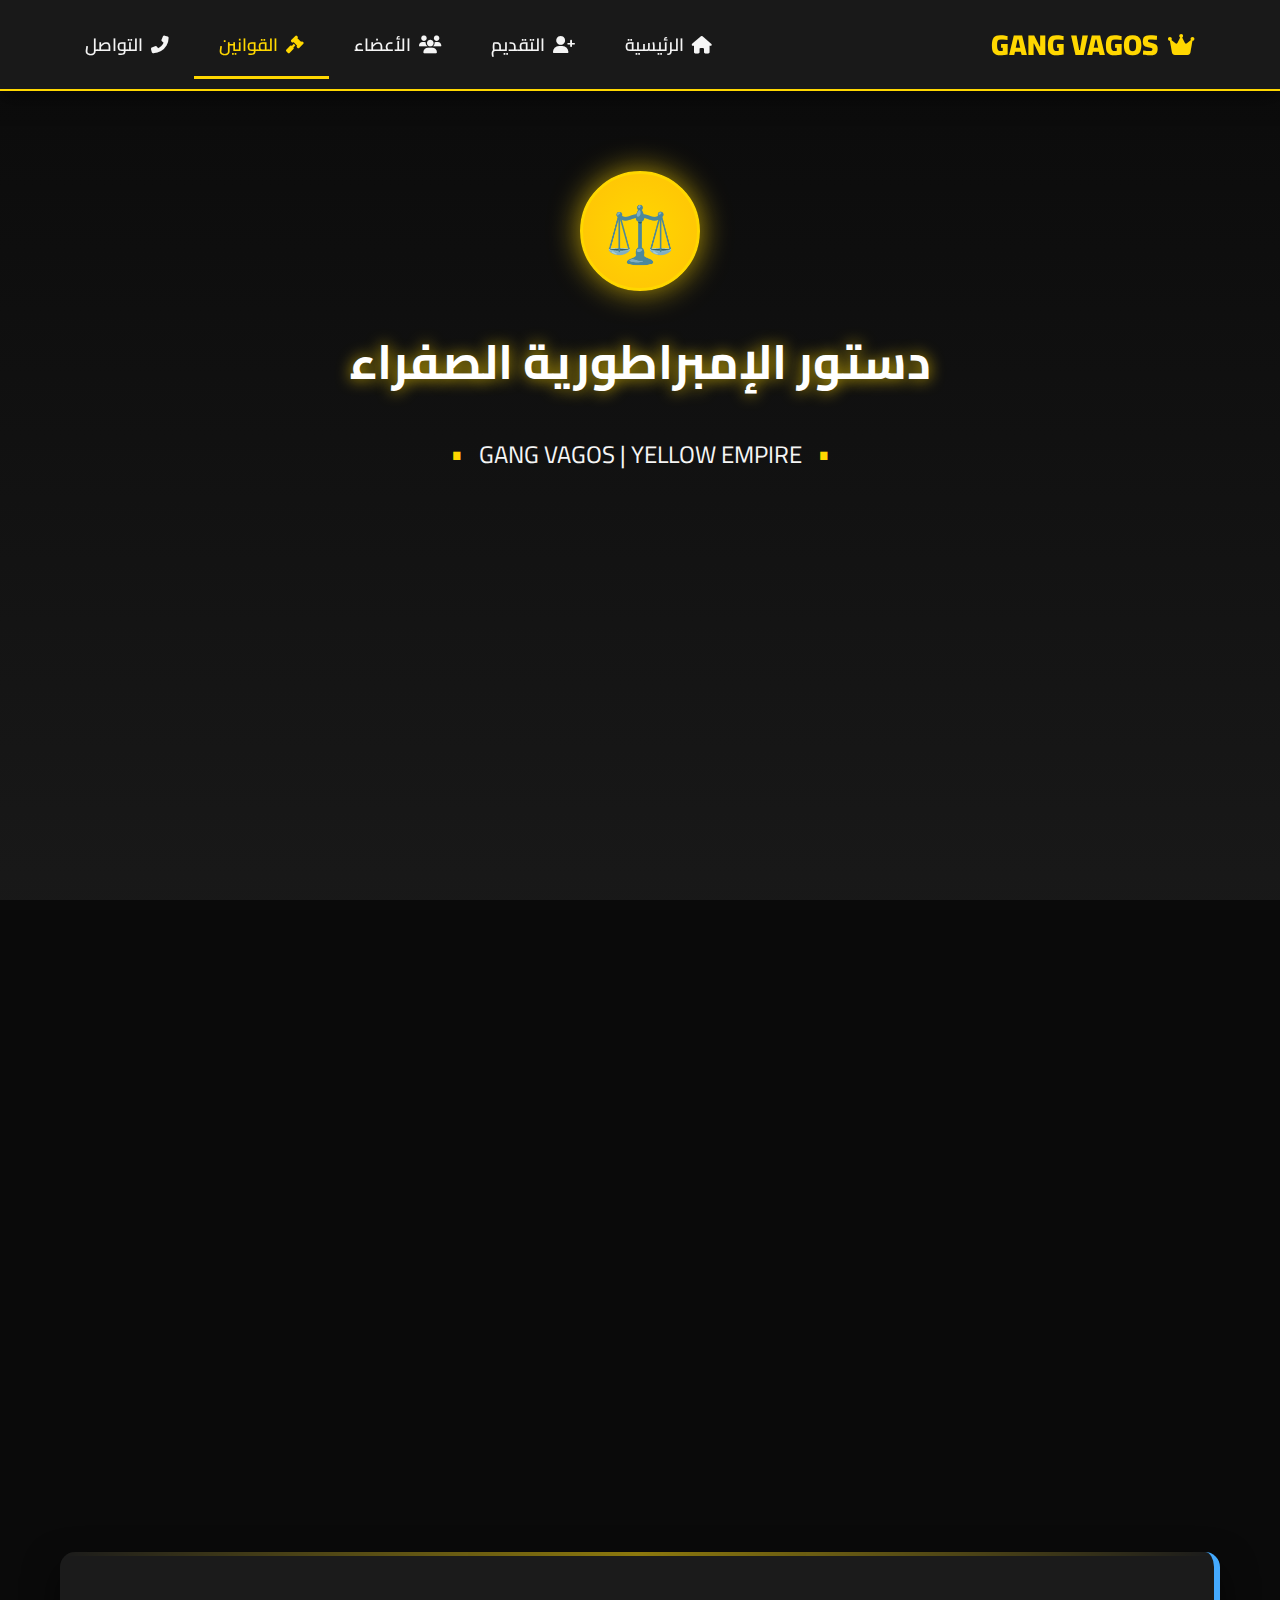
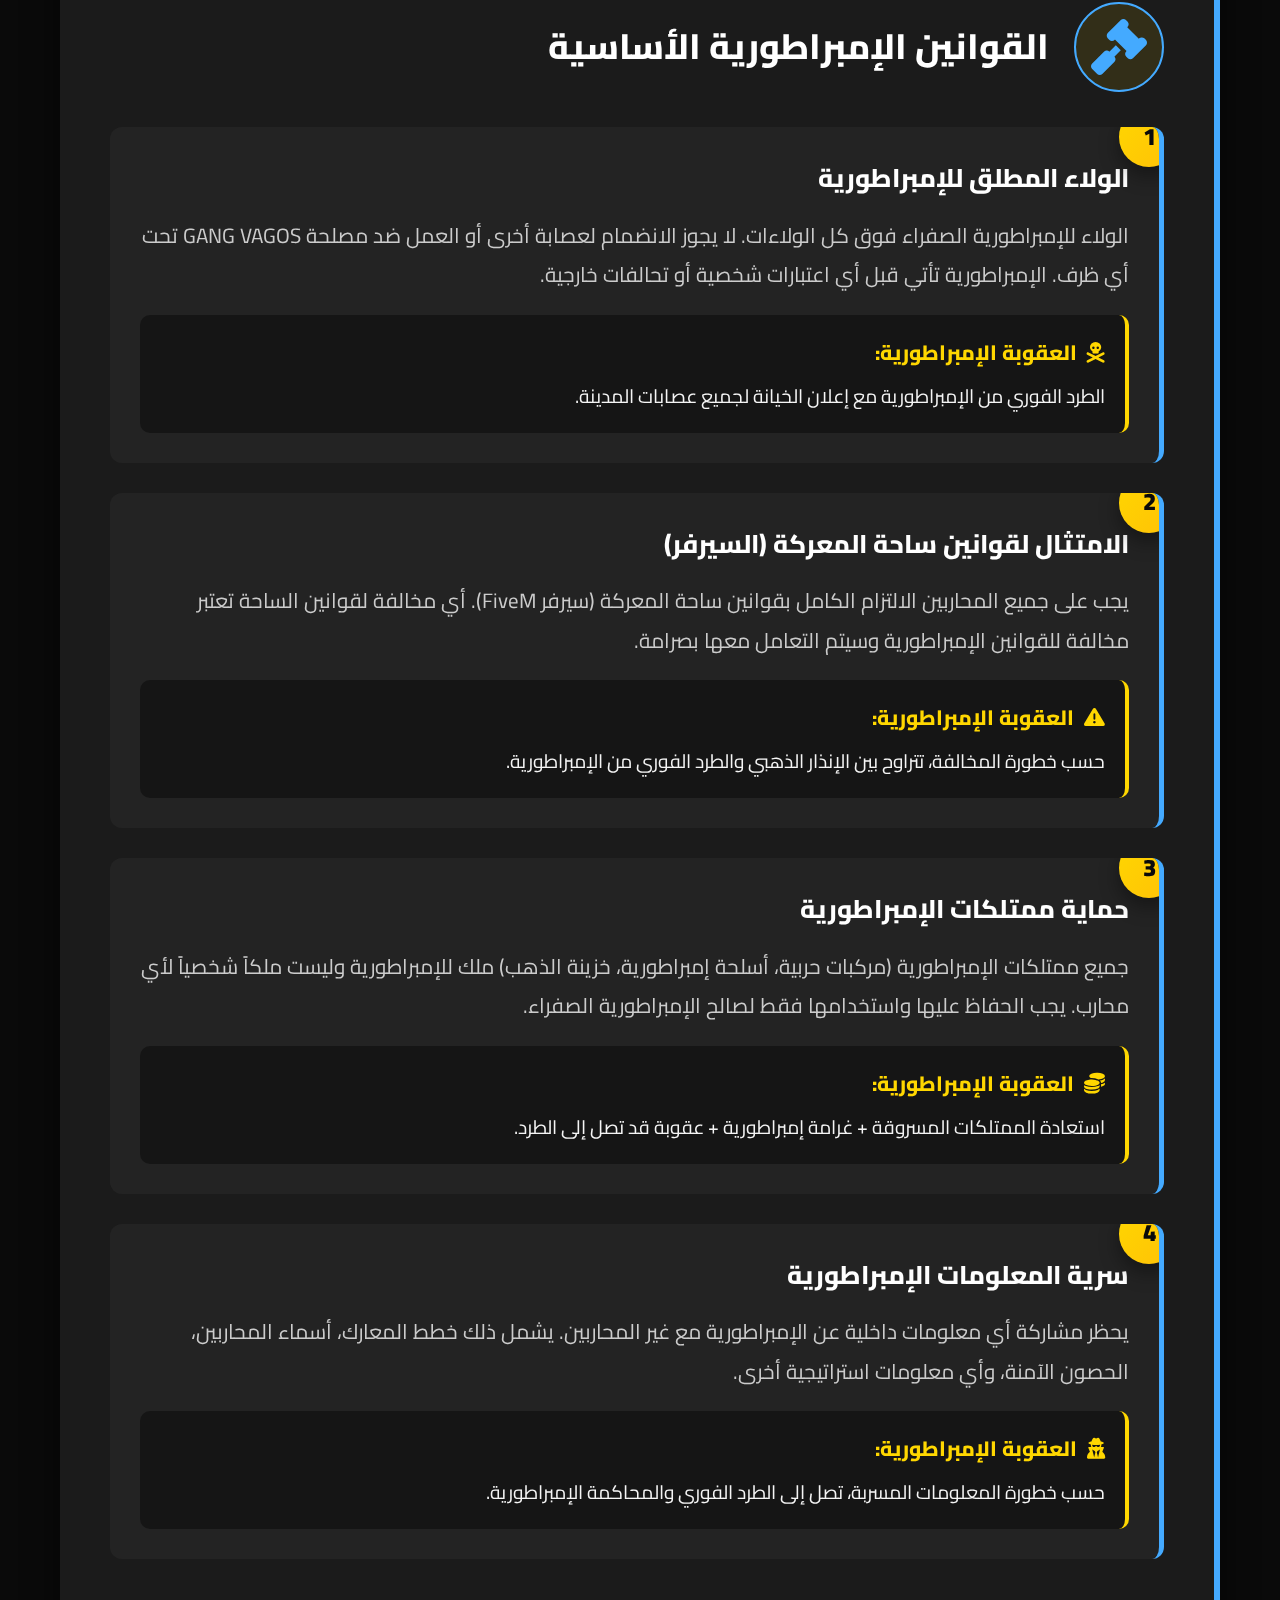
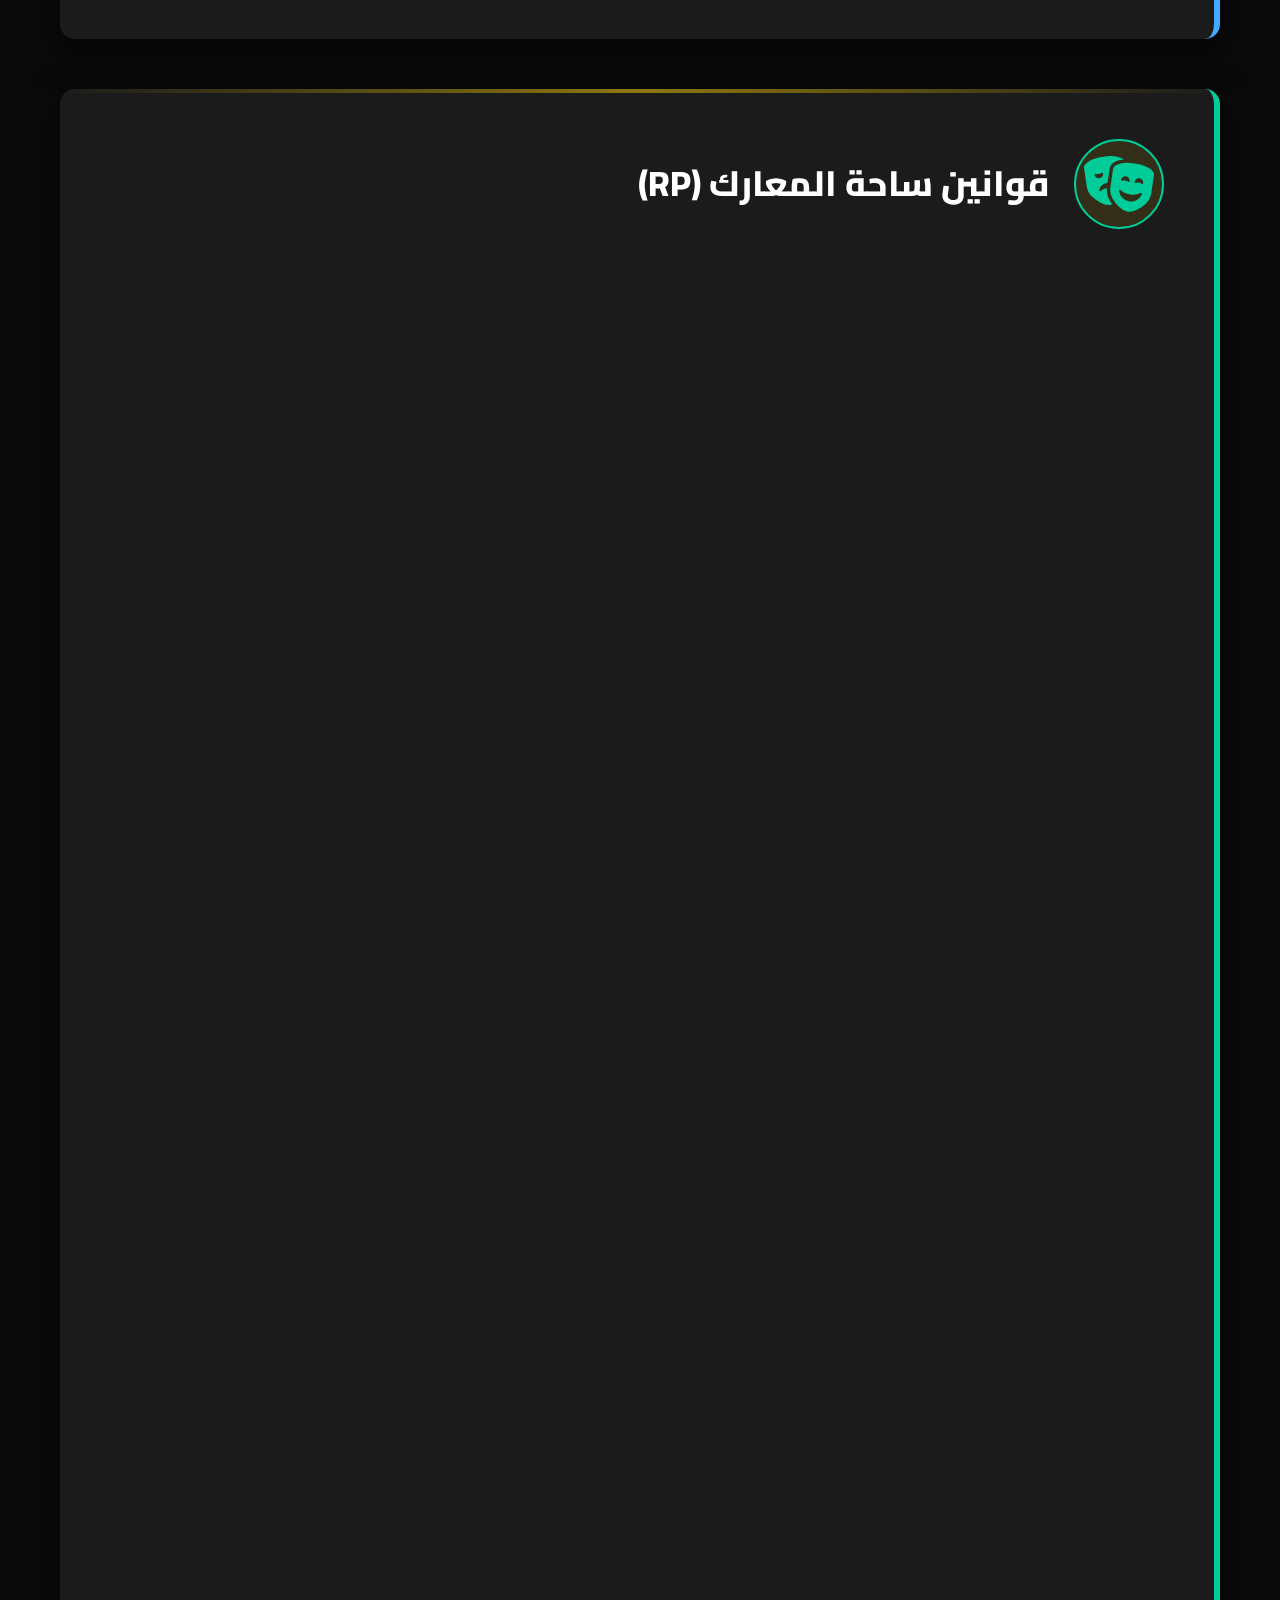
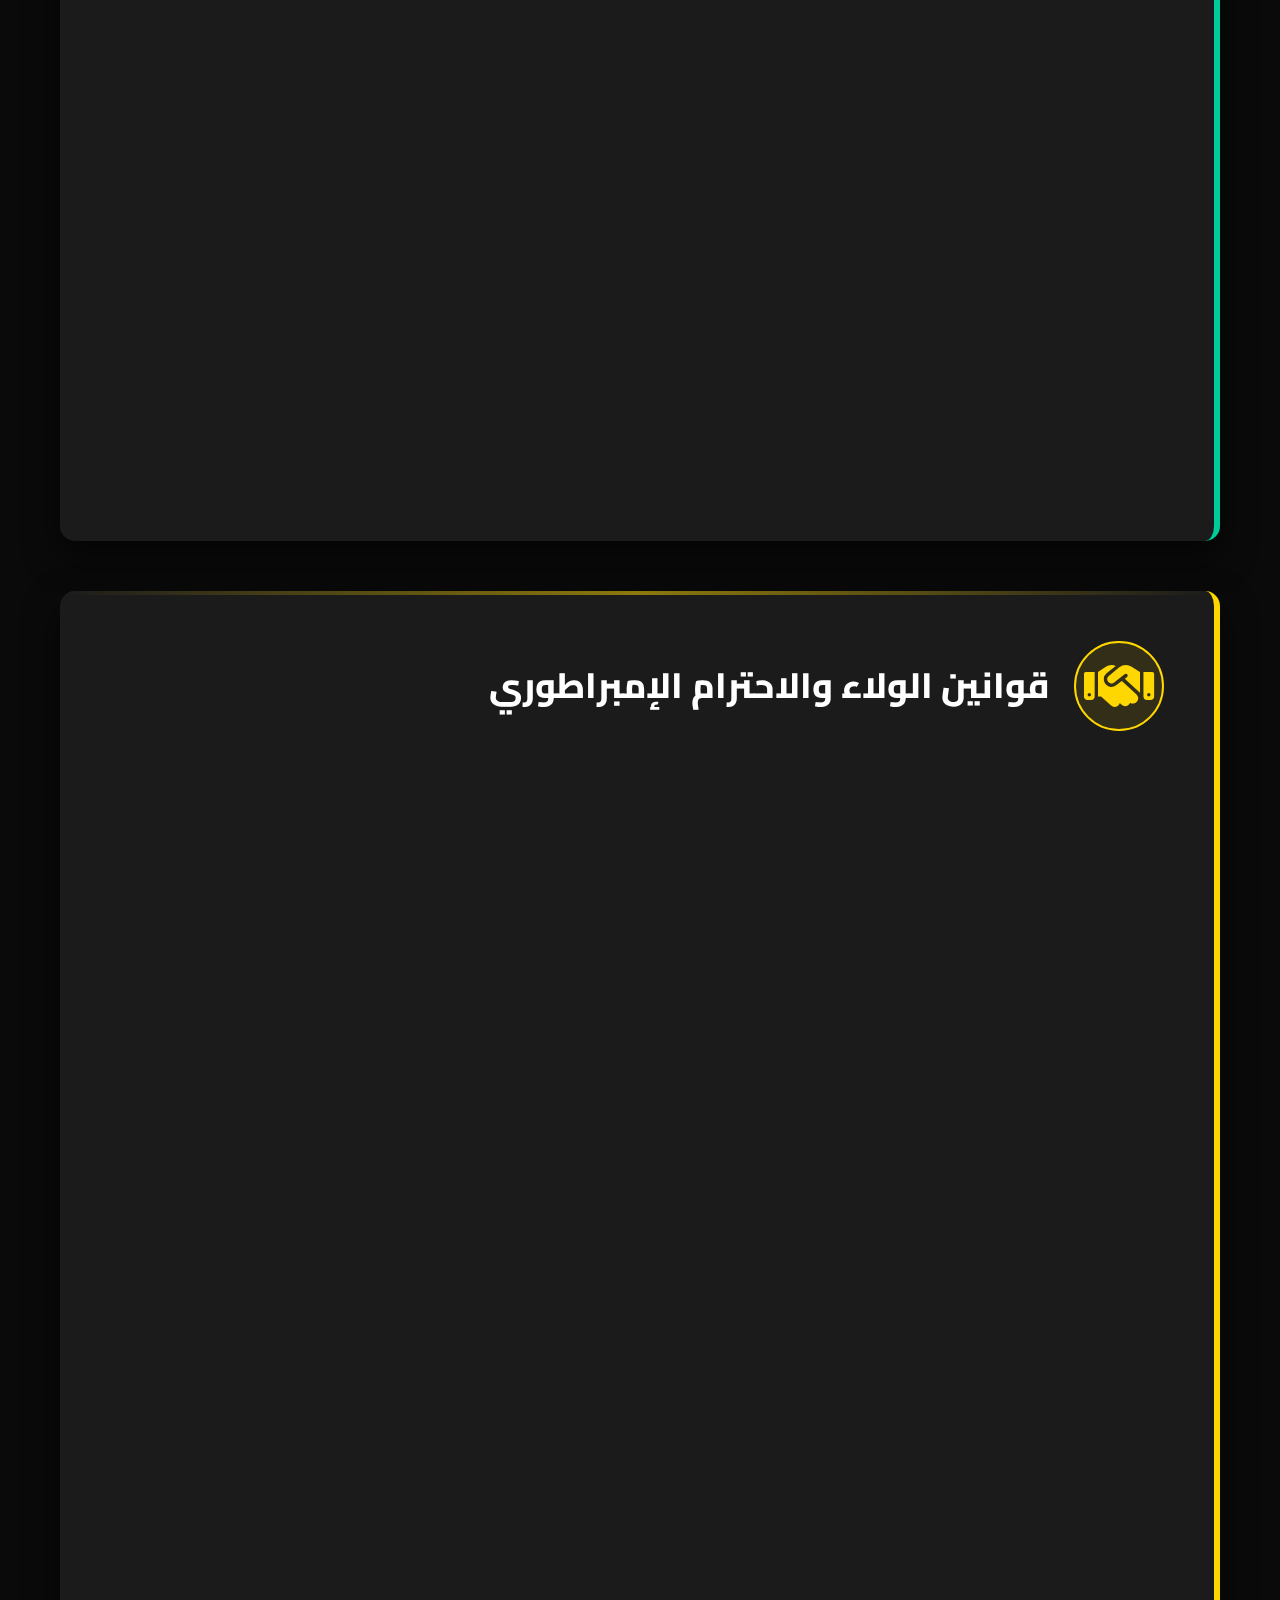
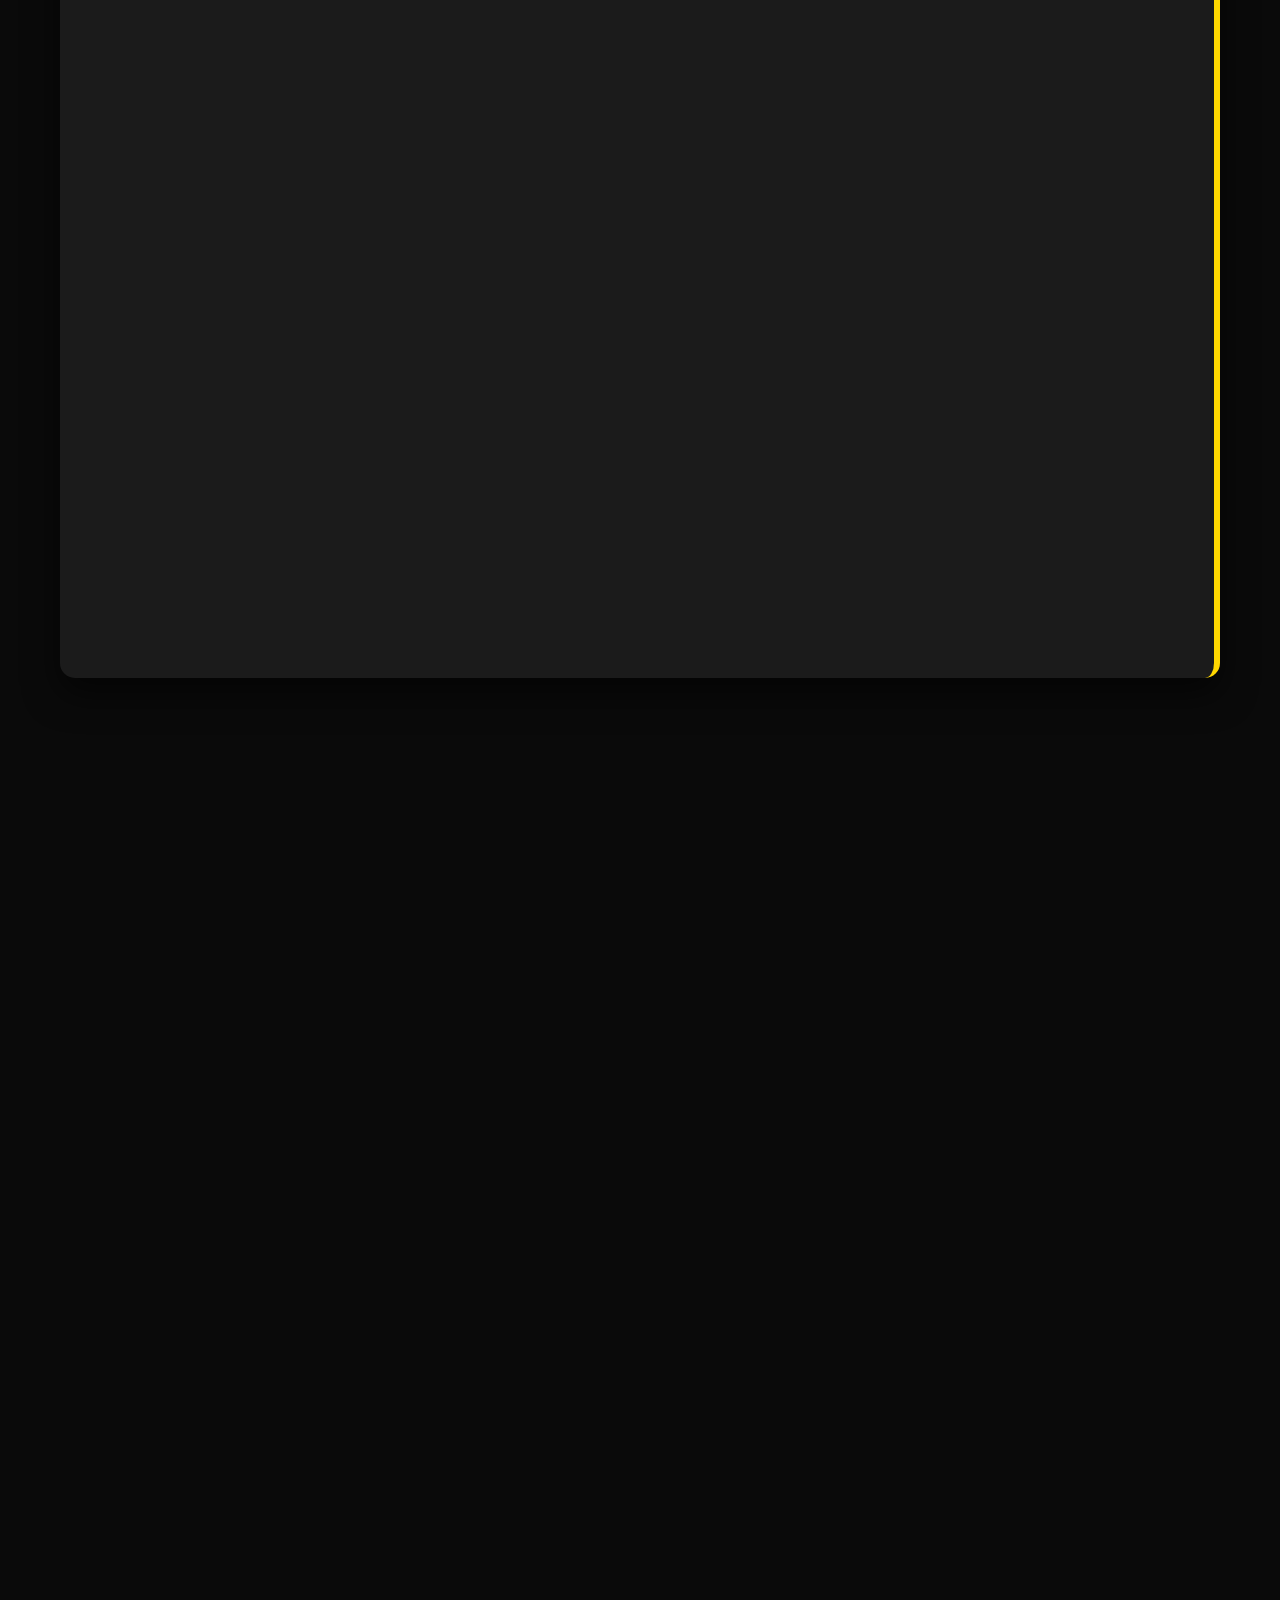
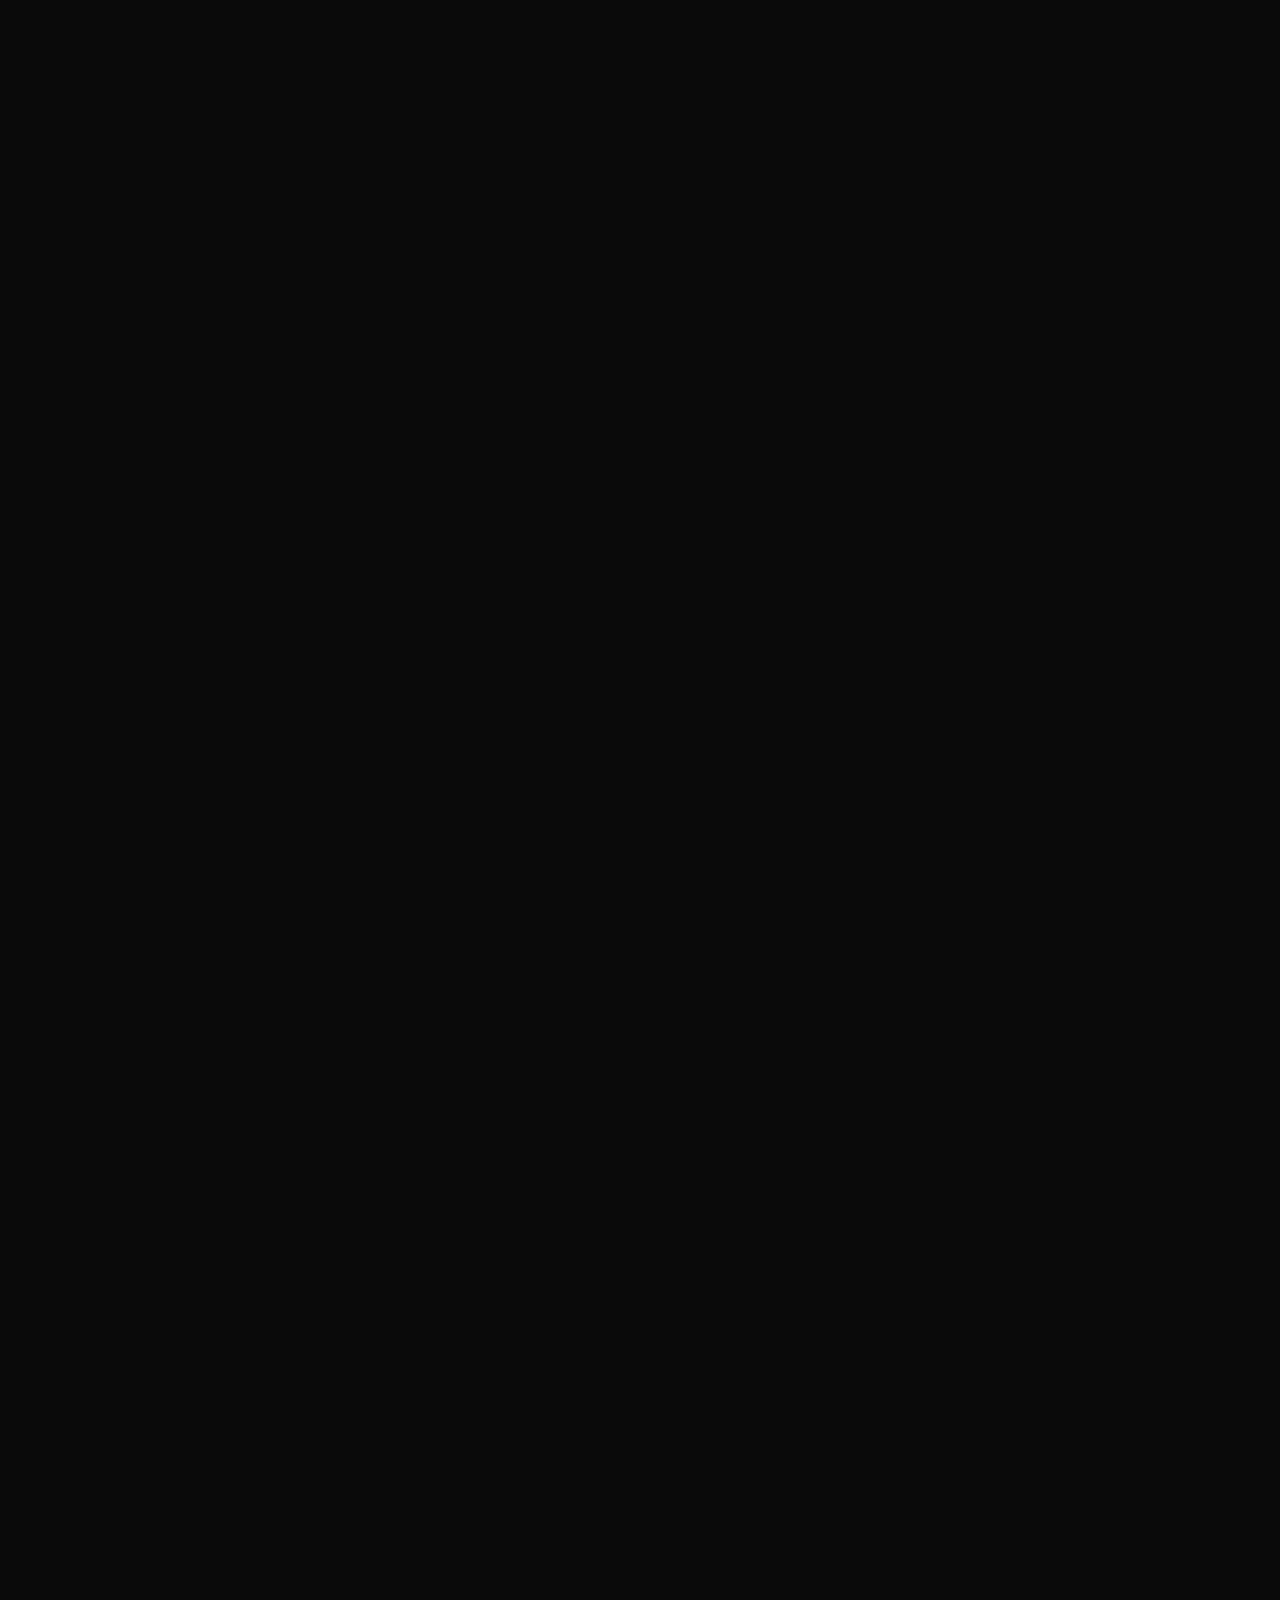
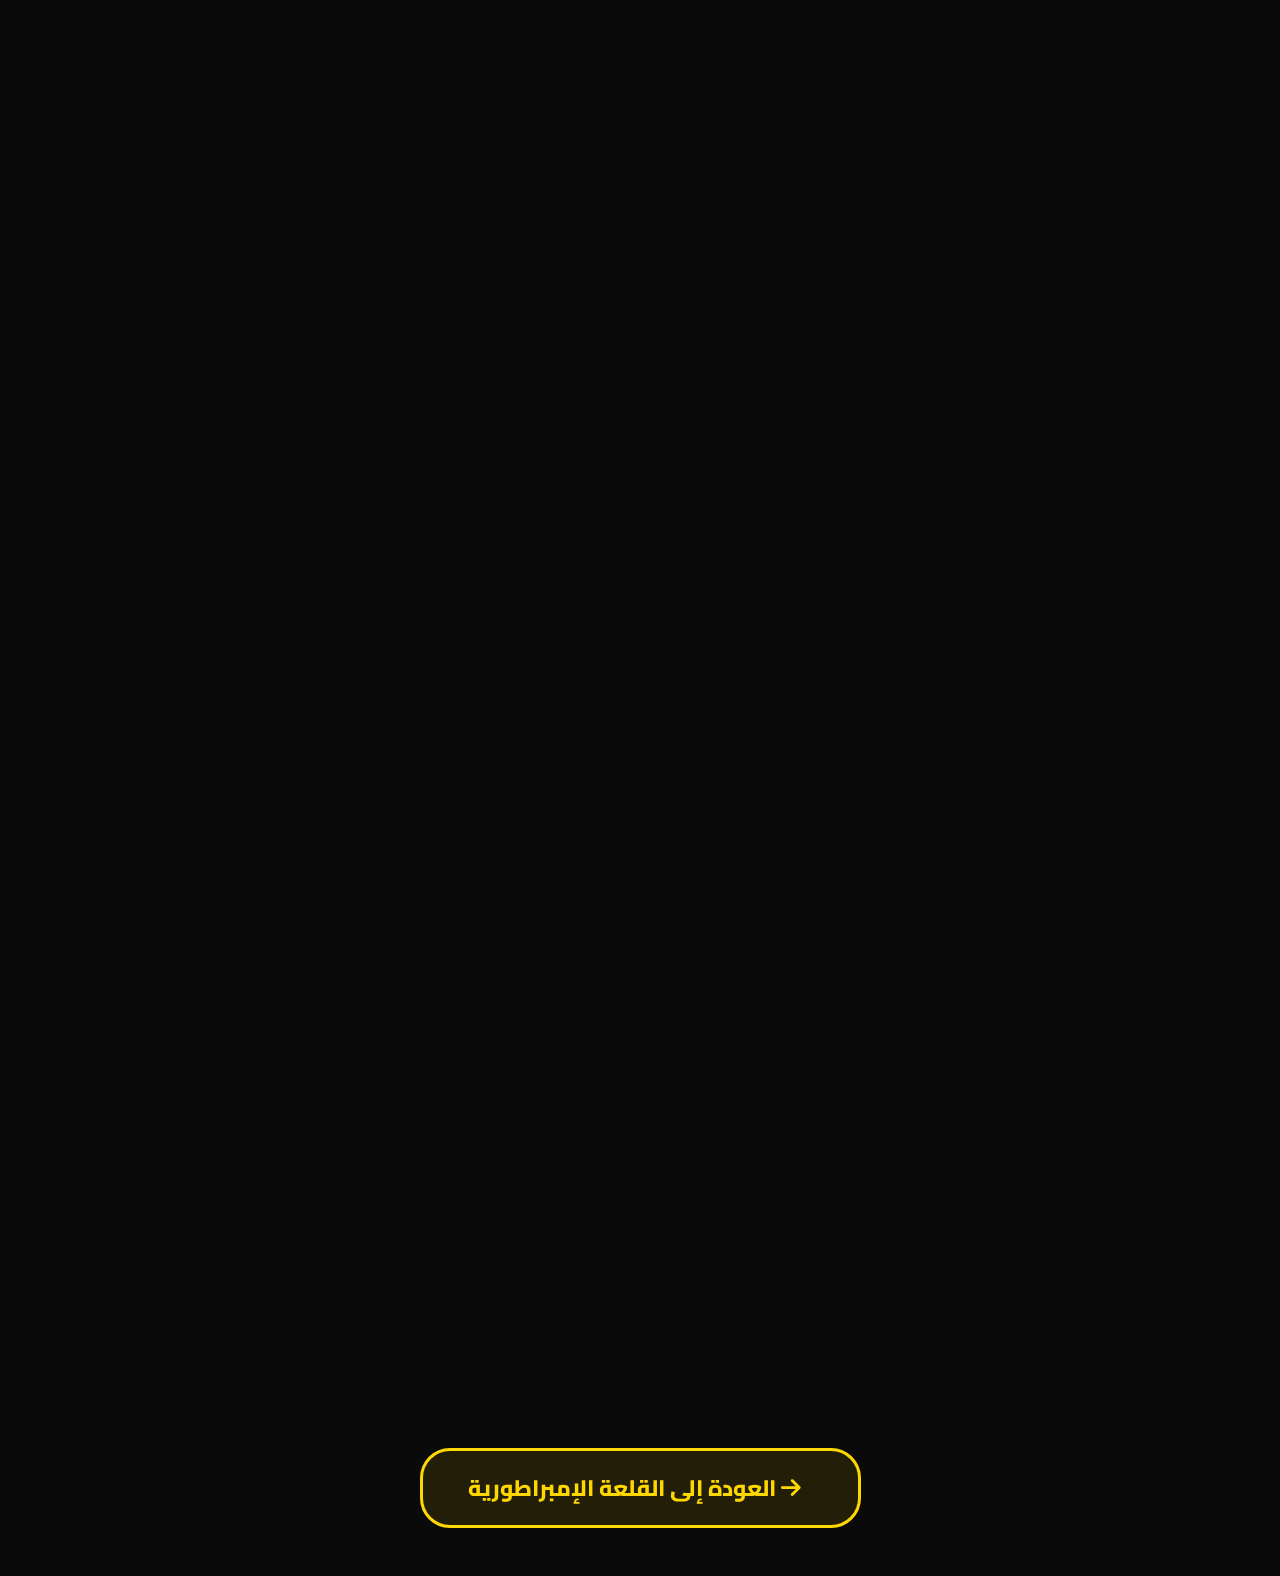
<file: pages/rules.html>
<!DOCTYPE html>
<html lang="ar" dir="rtl">
<head>
  <meta charset="UTF-8">
  <meta name="viewport" content="width=device-width, initial-scale=1.0">
  <title>قوانين الإمبراطورية | GANG VAGOS | YELLOW EMPIRE</title>
  <link rel="preconnect" href="https://fonts.googleapis.com">
  <link rel="preconnect" href="https://fonts.gstatic.com" crossorigin>
  <link href="https://fonts.googleapis.com/css2?family=Cairo:wght@400;500;600;700;800;900&family=Scheherazade+New:wght@400;700&display=swap" rel="stylesheet">
  <link rel="stylesheet" href="https://cdnjs.cloudflare.com/ajax/libs/font-awesome/6.4.0/css/all.min.css">
  <style>
    :root {
      --primary-yellow: #FFD700;
      --dark-yellow: #FFC107;
      --gold-yellow: #FFB800;
      --yellow-glow: #FFE55C;
      --primary-black: #0A0A0A;
      --dark-gray: #1A1A1A;
      --medium-gray: #2A2A2A;
      --light-gray: #3A3A3A;
      --text-light: #F5F5F5;
      --text-gray: #AAAAAA;
      --shadow-yellow: rgba(255, 215, 0, 0.3);
      --rule-important: #ff4444;
      --rule-warning: #FFA500;
      --rule-normal: #44aaff;
      --rule-info: #00cc99;
      --rule-respect: #FFD700;
      --success-green: #28a745;
    }
    
    * {
      margin: 0;
      padding: 0;
      box-sizing: border-box;
      font-family: 'Cairo', 'Scheherazade New', sans-serif;
    }
    
    body {
      background-color: var(--primary-black);
      color: var(--text-light);
      line-height: 1.7;
      direction: rtl;
      overflow-x: hidden;
      background-image: 
        linear-gradient(rgba(10, 10, 10, 0.9), rgba(26, 26, 26, 0.9)),
        url('https://images.unsplash.com/photo-1542751371-adc38448a05e?ixlib=rb-4.0.3&ixid=M3wxMjA3fDB8MHxwaG90by1wYWdlfHx8fGVufDB8fHx8fA%3D%3D&auto=format&fit=crop&w=2070&q=80');
      background-size: cover;
      background-position: center;
      background-attachment: fixed;
      min-height: 100vh;
    }
    
    /* إخفاء شريط التمرير */
    ::-webkit-scrollbar {
      width: 10px;
    }
    
    ::-webkit-scrollbar-track {
      background: var(--dark-gray);
    }
    
    ::-webkit-scrollbar-thumb {
      background: var(--primary-yellow);
      border-radius: 5px;
    }
    
    ::-webkit-scrollbar-thumb:hover {
      background: var(--dark-yellow);
    }
    
    /* شريط التنقل */
    nav.navbar {
      background-color: rgba(26, 26, 26, 0.95);
      display: flex;
      justify-content: center;
      position: sticky;
      top: 0;
      z-index: 1000;
      border-bottom: 2px solid var(--primary-yellow);
      box-shadow: 0 5px 20px rgba(0, 0, 0, 0.5);
      backdrop-filter: blur(10px);
      transition: all 0.3s ease;
    }
    
    .nav-container {
      display: flex;
      justify-content: space-between;
      align-items: center;
      width: 100%;
      max-width: 1200px;
      padding: 0 20px;
    }
    
    .nav-brand {
      font-size: 1.8rem;
      font-weight: 900;
      color: var(--primary-yellow);
      display: flex;
      align-items: center;
      gap: 10px;
      text-decoration: none;
    }
    
    .nav-brand i {
      font-size: 1.5rem;
    }
    
    .nav-menu {
      display: flex;
      list-style: none;
    }
    
    nav a {
      color: var(--text-light);
      text-decoration: none;
      padding: 20px 25px;
      font-size: 1.1rem;
      transition: all 0.3s ease;
      position: relative;
      font-weight: 600;
      display: flex;
      align-items: center;
      gap: 8px;
    }
    
    nav a:hover {
      color: var(--primary-yellow);
    }
    
    nav a::after {
      content: '';
      position: absolute;
      bottom: 0;
      right: 0;
      width: 0;
      height: 3px;
      background-color: var(--primary-yellow);
      transition: width 0.3s ease;
    }
    
    nav a:hover::after {
      width: 100%;
    }
    
    nav a.active {
      color: var(--primary-yellow);
    }
    
    nav a.active::after {
      width: 100%;
    }
    
    .nav-cta {
      background-color: var(--primary-yellow);
      color: var(--primary-black) !important;
      padding: 10px 25px !important;
      border-radius: 30px;
      font-weight: 800;
      margin-right: 10px;
    }
    
    .nav-cta:hover {
      background-color: var(--dark-yellow);
      color: var(--primary-black) !important;
    }
    
    .nav-cta::after {
      display: none;
    }
    
    .nav-toggle {
      display: none;
      font-size: 1.5rem;
      color: var(--primary-yellow);
      cursor: pointer;
    }
    
    /* الهيدر */
    .rules-header {
      text-align: center;
      padding: 80px 20px 50px;
      position: relative;
      max-width: 1200px;
      margin: 0 auto;
    }
    
    .rules-logo {
      display: inline-block;
      width: 120px;
      height: 120px;
      border-radius: 50%;
      background: radial-gradient(circle, var(--primary-yellow) 0%, var(--dark-yellow) 100%);
      color: var(--primary-black);
      font-size: 3.5rem;
      line-height: 120px;
      font-weight: 900;
      margin-bottom: 30px;
      box-shadow: 0 0 30px rgba(255, 215, 0, 0.7);
      border: 3px solid var(--primary-yellow);
      animation: pulse 2s infinite;
    }
    
    @keyframes pulse {
      0% { box-shadow: 0 0 0 0 rgba(255, 215, 0, 0.7); }
      70% { box-shadow: 0 0 0 15px rgba(255, 215, 0, 0); }
      100% { box-shadow: 0 0 0 0 rgba(255, 215, 0, 0); }
    }
    
    .rules-header h1 {
      font-size: 3rem;
      color: white;
      text-shadow: 0 0 15px rgba(255, 215, 0, 0.8);
      margin-bottom: 15px;
    }
    
    .rules-header .tagline {
      font-size: 1.5rem;
      color: var(--text-light);
      max-width: 800px;
      margin: 0 auto 30px;
      position: relative;
      padding: 10px 0;
    }
    
    .tagline::before, .tagline::after {
      content: "•";
      color: var(--primary-yellow);
      margin: 0 15px;
      font-size: 1.8rem;
    }
    
    /* محتوى القوانين */
    .rules-container {
      max-width: 1200px;
      margin: 30px auto;
      padding: 0 20px;
    }
    
    .section-title {
      color: var(--primary-yellow);
      font-size: 2.5rem;
      margin: 60px 0 40px;
      padding-bottom: 15px;
      position: relative;
      display: inline-block;
      width: 100%;
      text-align: center;
    }
    
    .section-title::after {
      content: '';
      position: absolute;
      bottom: 0;
      right: 50%;
      transform: translateX(50%);
      width: 150px;
      height: 4px;
      background: linear-gradient(90deg, transparent, var(--primary-yellow), transparent);
      border-radius: 2px;
    }
    
    /* قسم التنبيه المهم */
    .important-notice {
      background: linear-gradient(135deg, rgba(255, 215, 0, 0.1), rgba(255, 193, 7, 0.05));
      border: 3px solid var(--primary-yellow);
      border-radius: 15px;
      padding: 40px;
      margin: 40px auto;
      max-width: 1200px;
      text-align: center;
      box-shadow: 0 15px 35px rgba(0, 0, 0, 0.6);
      position: relative;
      overflow: hidden;
    }
    
    .important-notice::before {
      content: '';
      position: absolute;
      top: -50%;
      right: -50%;
      width: 200%;
      height: 200%;
      background: radial-gradient(circle, rgba(255, 215, 0, 0.1) 0%, transparent 70%);
      z-index: 0;
    }
    
    .important-notice h3 {
      color: var(--primary-yellow);
      font-size: 2.2rem;
      margin-bottom: 20px;
      position: relative;
      z-index: 1;
      display: flex;
      align-items: center;
      justify-content: center;
      gap: 15px;
    }
    
    .important-notice p {
      color: var(--text-light);
      font-size: 1.3rem;
      line-height: 1.8;
      position: relative;
      z-index: 1;
      max-width: 900px;
      margin: 0 auto;
    }
    
    /* فلاتر القوانين */
    .rules-filter {
      max-width: 1200px;
      margin: 50px auto;
      text-align: center;
      background-color: rgba(30, 30, 30, 0.85);
      border-radius: 15px;
      padding: 40px;
      box-shadow: 0 10px 30px rgba(0, 0, 0, 0.5);
      border: 2px solid var(--light-gray);
    }
    
    .filter-buttons {
      display: flex;
      justify-content: center;
      flex-wrap: wrap;
      gap: 15px;
      margin-top: 25px;
    }
    
    .filter-btn {
      padding: 15px 35px;
      background-color: rgba(40, 40, 40, 0.9);
      border: 2px solid var(--light-gray);
      border-radius: 30px;
      color: var(--text-light);
      cursor: pointer;
      transition: all 0.3s ease;
      font-size: 1.1rem;
      font-weight: 600;
      display: flex;
      align-items: center;
      gap: 10px;
    }
    
    .filter-btn:hover, .filter-btn.active {
      background: linear-gradient(135deg, var(--primary-yellow), var(--dark-yellow));
      color: var(--primary-black);
      border-color: var(--primary-yellow);
      transform: translateY(-5px);
      box-shadow: 0 10px 25px rgba(255, 215, 0, 0.3);
    }
    
    /* فئات القوانين */
    .rules-category {
      background-color: rgba(30, 30, 30, 0.85);
      border-radius: 15px;
      padding: 50px;
      margin-bottom: 50px;
      border-right: 6px solid;
      box-shadow: 0 15px 35px rgba(0, 0, 0, 0.6);
      backdrop-filter: blur(5px);
      position: relative;
      overflow: hidden;
      transition: all 0.5s ease;
    }
    
    .rules-category::before {
      content: '';
      position: absolute;
      top: 0;
      right: 0;
      width: 100%;
      height: 4px;
      background: linear-gradient(90deg, transparent, rgba(255, 215, 0, 0.5), transparent);
    }
    
    .rules-category:hover {
      transform: translateY(-10px);
      box-shadow: 0 20px 45px rgba(0, 0, 0, 0.8);
    }
    
    .category-header {
      display: flex;
      align-items: center;
      margin-bottom: 35px;
      position: relative;
    }
    
    .category-icon {
      font-size: 3.5rem;
      margin-left: 25px;
      width: 90px;
      height: 90px;
      display: flex;
      align-items: center;
      justify-content: center;
      border-radius: 50%;
      background-color: rgba(255, 215, 0, 0.1);
      border: 2px solid;
      transition: all 0.3s ease;
    }
    
    .rules-category:hover .category-icon {
      transform: scale(1.1) rotate(5deg);
      background-color: rgba(255, 215, 0, 0.2);
    }
    
    .category-title {
      font-size: 2.2rem;
      color: white;
      font-weight: 800;
    }
    
    /* قائمة القوانين */
    .rules-list {
      list-style-type: none;
      counter-reset: rule-counter;
    }
    
    .rule-item {
      margin-bottom: 30px;
      padding: 30px;
      background-color: rgba(40, 40, 40, 0.7);
      border-radius: 12px;
      border-right: 5px solid;
      position: relative;
      transition: all 0.4s ease;
      counter-increment: rule-counter;
      overflow: hidden;
    }
    
    .rule-item:hover {
      transform: translateX(-10px);
      background-color: rgba(50, 50, 50, 0.9);
      box-shadow: 0 10px 25px rgba(0, 0, 0, 0.4);
    }
    
    .rule-item::before {
      content: counter(rule-counter);
      position: absolute;
      right: -20px;
      top: -20px;
      width: 60px;
      height: 60px;
      background: linear-gradient(135deg, var(--primary-yellow), var(--dark-yellow));
      color: var(--primary-black);
      border-radius: 50%;
      display: flex;
      align-items: center;
      justify-content: center;
      font-weight: 900;
      font-size: 1.5rem;
      box-shadow: 0 8px 20px rgba(0, 0, 0, 0.4);
      z-index: 2;
    }
    
    .rule-title {
      font-size: 1.6rem;
      font-weight: 800;
      margin-bottom: 15px;
      color: white;
      padding-left: 50px;
      position: relative;
      z-index: 1;
    }
    
    .rule-description {
      color: #ccc;
      font-size: 1.3rem;
      line-height: 1.9;
      margin-bottom: 20px;
      position: relative;
      z-index: 1;
    }
    
    .rule-penalty {
      padding: 20px;
      background-color: rgba(0, 0, 0, 0.4);
      border-radius: 10px;
      font-size: 1.2rem;
      border-right: 4px solid var(--primary-yellow);
      margin-top: 20px;
      position: relative;
      z-index: 1;
    }
    
    .penalty-title {
      color: var(--primary-yellow);
      font-weight: 800;
      margin-bottom: 10px;
      font-size: 1.3rem;
      display: flex;
      align-items: center;
      gap: 10px;
    }
    
    /* ألوان فئات القوانين */
    .category-general { border-color: var(--rule-normal); }
    .category-general .category-icon { 
      color: var(--rule-normal); 
      border-color: var(--rule-normal);
    }
    .category-general .rule-item { border-color: var(--rule-normal); }
    
    .category-rp { border-color: var(--rule-info); }
    .category-rp .category-icon { 
      color: var(--rule-info); 
      border-color: var(--rule-info);
    }
    .category-rp .rule-item { border-color: var(--rule-info); }
    
    .category-respect { border-color: var(--rule-respect); }
    .category-respect .category-icon { 
      color: var(--rule-respect); 
      border-color: var(--rule-respect);
    }
    .category-respect .rule-item { border-color: var(--rule-respect); }
    
    .category-punishment { border-color: var(--rule-important); }
    .category-punishment .category-icon { 
      color: var(--rule-important); 
      border-color: var(--rule-important);
    }
    .category-punishment .rule-item { border-color: var(--rule-important); }
    
    /* ملخص العقوبات */
    .penalties-summary {
      background-color: rgba(30, 30, 30, 0.85);
      border-radius: 15px;
      padding: 50px;
      margin: 60px auto;
      max-width: 1200px;
      border: 3px solid var(--rule-important);
      box-shadow: 0 15px 35px rgba(0, 0, 0, 0.6);
      position: relative;
      overflow: hidden;
    }
    
    .penalties-summary::before {
      content: '';
      position: absolute;
      top: -50%;
      right: -50%;
      width: 200%;
      height: 200%;
      background: radial-gradient(circle, rgba(255, 68, 68, 0.1) 0%, transparent 70%);
      z-index: 0;
    }
    
    .penalties-title {
      color: var(--rule-important);
      font-size: 2.5rem;
      margin-bottom: 40px;
      text-align: center;
      position: relative;
      z-index: 1;
    }
    
    .penalties-table {
      width: 100%;
      border-collapse: collapse;
      position: relative;
      z-index: 1;
    }
    
    .penalties-table th {
      background: linear-gradient(135deg, rgba(255, 68, 68, 0.3), rgba(196, 8, 8, 0.2));
      color: var(--text-light);
      padding: 20px;
      text-align: right;
      border-bottom: 3px solid var(--primary-yellow);
      font-size: 1.2rem;
    }
    
    .penalties-table td {
      padding: 20px;
      border-bottom: 1px solid var(--light-gray);
      color: #ccc;
      font-size: 1.1rem;
      transition: all 0.3s ease;
    }
    
    .penalties-table tr:hover {
      background-color: rgba(255, 255, 255, 0.05);
    }
    
    .penalties-table tr:hover td {
      color: white;
    }
    
    .penalty-level {
      display: inline-block;
      padding: 8px 20px;
      border-radius: 30px;
      font-size: 1rem;
      font-weight: 800;
      text-shadow: 1px 1px 2px rgba(0,0,0,0.5);
    }
    
    .level-low { 
      background: linear-gradient(135deg, rgba(255, 204, 0, 0.3), rgba(255, 153, 0, 0.2)); 
      color: #ffcc00; 
      border: 1px solid rgba(255, 204, 0, 0.5);
    }
    
    .level-medium { 
      background: linear-gradient(135deg, rgba(255, 153, 0, 0.3), rgba(255, 102, 0, 0.2)); 
      color: #ff9900; 
      border: 1px solid rgba(255, 153, 0, 0.5);
    }
    
    .level-high { 
      background: linear-gradient(135deg, rgba(255, 68, 68, 0.3), rgba(255, 0, 0, 0.2)); 
      color: #ff4444; 
      border: 1px solid rgba(255, 68, 68, 0.5);
    }
    
    .level-extreme { 
      background: linear-gradient(135deg, rgba(196, 8, 8, 0.4), rgba(139, 0, 0, 0.3)); 
      color: #ff0000; 
      border: 1px solid rgba(196, 8, 8, 0.6);
    }
    
    /* قسم التواقيع */
    .signatures {
      max-width: 1200px;
      margin: 60px auto;
      background-color: rgba(30, 30, 30, 0.85);
      border-radius: 15px;
      padding: 50px;
      border: 2px solid var(--primary-yellow);
      box-shadow: 0 15px 35px rgba(0, 0, 0, 0.6);
      text-align: center;
      position: relative;
      overflow: hidden;
    }
    
    .signatures::before {
      content: '';
      position: absolute;
      top: -50%;
      right: -50%;
      width: 200%;
      height: 200%;
      background: radial-gradient(circle, rgba(255, 215, 0, 0.1) 0%, transparent 70%);
      z-index: 0;
    }
    
    .signature-item {
      margin: 40px 0;
      position: relative;
      z-index: 1;
    }
    
    .signature-name {
      color: var(--primary-yellow);
      font-size: 2rem;
      margin-bottom: 10px;
      font-weight: 900;
      text-shadow: 0 0 10px rgba(255, 215, 0, 0.5);
    }
    
    .signature-role {
      color: var(--text-gray);
      font-size: 1.4rem;
      margin-bottom: 20px;
      font-weight: 600;
    }
    
    .signature-line {
      width: 400px;
      height: 2px;
      background: linear-gradient(90deg, transparent, var(--primary-yellow), transparent);
      margin: 30px auto;
    }
    
    .signature-item p {
      color: #ccc;
      font-size: 1.3rem;
      font-style: italic;
      max-width: 600px;
      margin: 0 auto;
      line-height: 1.8;
    }
    
    /* قسم التأكيد */
    .confirmation {
      max-width: 1200px;
      margin: 60px auto;
      text-align: center;
      background: linear-gradient(135deg, rgba(0, 204, 153, 0.1), rgba(0, 170, 136, 0.05));
      padding: 50px;
      border-radius: 15px;
      border: 3px solid var(--rule-info);
      box-shadow: 0 15px 35px rgba(0, 0, 0, 0.6);
      position: relative;
      overflow: hidden;
    }
    
    .confirmation::before {
      content: '';
      position: absolute;
      top: -50%;
      right: -50%;
      width: 200%;
      height: 200%;
      background: radial-gradient(circle, rgba(0, 204, 153, 0.1) 0%, transparent 70%);
      z-index: 0;
    }
    
    .confirmation h3 {
      color: var(--rule-info);
      font-size: 2.2rem;
      margin-bottom: 25px;
      position: relative;
      z-index: 1;
      display: flex;
      align-items: center;
      justify-content: center;
      gap: 15px;
    }
    
    .confirmation p {
      color: #ccc;
      font-size: 1.4rem;
      margin-bottom: 30px;
      position: relative;
      z-index: 1;
      line-height: 1.9;
      max-width: 900px;
      margin-left: auto;
      margin-right: auto;
    }
    
    /* زر الرجوع */
    .back-link {
      display: inline-block;
      color: var(--primary-yellow);
      text-decoration: none;
      font-size: 1.4rem;
      margin-top: 40px;
      padding: 18px 45px;
      border: 3px solid var(--primary-yellow);
      border-radius: 30px;
      transition: all 0.3s ease;
      font-weight: 800;
      background-color: rgba(255, 215, 0, 0.1);
      position: relative;
      overflow: hidden;
      z-index: 1;
    }
    
    .back-link:hover {
      background: linear-gradient(135deg, var(--primary-yellow), var(--dark-yellow));
      color: var(--primary-black);
      transform: translateY(-8px);
      box-shadow: 0 15px 35px rgba(255, 215, 0, 0.4);
      letter-spacing: 1px;
    }
    
    .back-link::before {
      content: '';
      position: absolute;
      top: 0;
      right: 0;
      width: 100%;
      height: 100%;
      background: linear-gradient(135deg, var(--dark-yellow), var(--primary-yellow));
      z-index: -1;
      transition: opacity 0.3s ease;
      opacity: 0;
      border-radius: 30px;
    }
    
    .back-link:hover::before {
      opacity: 1;
    }
    
    .back-link i {
      margin-right: 12px;
    }
    
    /* تصميم متجاوب */
    @media (max-width: 1100px) {
      .rules-category, .penalties-summary, .signatures, .confirmation {
        padding: 40px 30px;
      }
      
      .rules-header h1 {
        font-size: 2.5rem;
      }
      
      .category-title {
        font-size: 1.8rem;
      }
    }
    
    @media (max-width: 768px) {
      .nav-menu {
        position: fixed;
        top: 70px;
        right: -100%;
        width: 80%;
        height: calc(100vh - 70px);
        background-color: var(--dark-gray);
        flex-direction: column;
        align-items: center;
        justify-content: flex-start;
        padding-top: 40px;
        transition: right 0.3s ease;
        box-shadow: -5px 0 15px rgba(0, 0, 0, 0.5);
        border-left: 2px solid var(--primary-yellow);
        z-index: 1000;
      }
      
      .nav-menu.active {
        right: 0;
      }
      
      nav a {
        width: 100%;
        justify-content: center;
        padding: 20px;
      }
      
      .nav-toggle {
        display: block;
      }
      
      .category-header {
        flex-direction: column;
        text-align: center;
      }
      
      .category-icon {
        margin-left: 0;
        margin-bottom: 20px;
      }
      
      .penalties-table {
        display: block;
        overflow-x: auto;
      }
      
      .rules-header h1 {
        font-size: 2rem;
      }
      
      .rules-header .tagline {
        font-size: 1.2rem;
      }
      
      .section-title {
        font-size: 2rem;
      }
      
      .filter-buttons {
        flex-direction: column;
        align-items: center;
      }
      
      .filter-btn {
        width: 100%;
        max-width: 300px;
        justify-content: center;
      }
      
      .rule-title {
        font-size: 1.4rem;
      }
      
      .rule-description {
        font-size: 1.1rem;
      }
      
      .signature-line {
        width: 250px;
      }
    }
    
    @media (max-width: 576px) {
      .rules-logo {
        width: 100px;
        height: 100px;
        font-size: 3rem;
        line-height: 100px;
      }
      
      .rules-header h1 {
        font-size: 1.8rem;
      }
      
      .section-title {
        font-size: 1.8rem;
      }
      
      .category-title {
        font-size: 1.6rem;
      }
      
      .rule-item {
        padding: 25px 20px;
      }
      
      .rules-category, .penalties-summary, .signatures, .confirmation {
        padding: 30px 20px;
      }
    }
    
    /* تأثيرات الظهور */
    .fade-in {
      opacity: 0;
      transform: translateY(40px);
      transition: opacity 0.8s ease, transform 0.8s ease;
    }
    
    .fade-in.visible {
      opacity: 1;
      transform: translateY(0);
    }
    
    /* تأثير نسخ النص */
    .copy-alert {
      position: fixed;
      top: 30px;
      left: 50%;
      transform: translateX(-50%);
      background: linear-gradient(135deg, var(--success-green), #1e7e34);
      color: white;
      padding: 20px 35px;
      border-radius: 10px;
      z-index: 2000;
      box-shadow: 0 10px 25px rgba(0,0,0,0.4);
      display: none;
      font-size: 1.2rem;
      font-weight: 700;
      text-align: center;
      animation: slideDown 0.3s ease;
    }
    
    @keyframes slideDown {
      from { top: -100px; opacity: 0; }
      to { top: 30px; opacity: 1; }
    }
    
    /* تأثيرات القوانين */
    .rule-item::after {
      content: '';
      position: absolute;
      top: 0;
      right: 0;
      width: 100%;
      height: 100%;
      background: linear-gradient(135deg, rgba(255, 215, 0, 0.05) 0%, transparent 100%);
      z-index: 0;
      opacity: 0;
      transition: opacity 0.3s ease;
    }
    
    .rule-item:hover::after {
      opacity: 1;
    }
    
    /* رسالة الترحيب */
    .welcome-message {
      text-align: center;
      padding: 30px;
      background-color: rgba(255, 215, 0, 0.1);
      border-radius: 15px;
      margin: 40px auto;
      max-width: 1000px;
      border: 2px solid var(--primary-yellow);
    }
    
    .welcome-message h3 {
      color: var(--primary-yellow);
      font-size: 1.8rem;
      margin-bottom: 15px;
      display: flex;
      align-items: center;
      justify-content: center;
      gap: 15px;
    }
    
    .welcome-message p {
      color: #ccc;
      font-size: 1.2rem;
    }
  </style>
</head>
<body>
  <!-- شريط التنقل -->
  <nav class="navbar">
    <div class="nav-container">
      <a href="../index.html" class="nav-brand">
        <i class="fas fa-crown"></i>
        <span>GANG VAGOS</span>
      </a>
      
      <div class="nav-toggle" id="navToggle">
        <i class="fas fa-bars"></i>
      </div>
      
      <ul class="nav-menu" id="navMenu">
        <li><a href="../index.html"><i class="fas fa-home"></i> الرئيسية</a></li>
        <li><a href="apply.html"><i class="fas fa-user-plus"></i> التقديم</a></li>
        <li><a href="members.html"><i class="fas fa-users"></i> الأعضاء</a></li>
        <li><a href="rules.html" class="active"><i class="fas fa-gavel"></i> القوانين</a></li>
        <li><a href="contact.html"><i class="fas fa-phone-alt"></i> التواصل</a></li>
      </ul>
    </div>
  </nav>
  
  <!-- الهيدر -->
  <header class="rules-header">
    <div class="rules-logo">⚖️</div>
    <h1>دستور الإمبراطورية الصفراء</h1>
    <p class="tagline">GANG VAGOS | YELLOW EMPIRE</p>
    <div class="welcome-message fade-in">
      <h3><i class="fas fa-scroll"></i> الميثاق الإمبراطوري</h3>
      <p>هذه القوانين هي أساس قوة وتماسك إمبراطوريتنا. الالتزام بها ليس خياراً، بل واجب مقدس على كل من يحمل اسم VAGOS.</p>
    </div>
  </header>
  
  <!-- قسم التنبيه المهم -->
  <div class="important-notice fade-in">
    <h3><i class="fas fa-exclamation-triangle"></i> إعلان إمبراطوري مهم</h3>
    <p>جميع محاربي GANG VAGOS ملزمون بقراءة وفهم هذا الدستور الإمبراطوري والالتزام به. الجهل بالقانون ليس عذراً للمخالفة. بالتقديم للانضمام للإمبراطورية، فإنك تقسم على الولاء الكامل لهذه القوانين.</p>
  </div>
  
  <!-- فلاتر القوانين -->
  <div class="rules-filter fade-in">
    <h3 class="section-title">أبواب الدستور الإمبراطوري</h3>
    <p style="color: #ccc; margin-bottom: 25px; font-size: 1.3rem;">اختر الباب الذي تريد استعراضه:</p>
    
    <div class="filter-buttons">
      <button class="filter-btn active" data-filter="all">
        <i class="fas fa-book"></i> كل الأبواب
      </button>
      <button class="filter-btn" data-filter="general">
        <i class="fas fa-gavel"></i> القوانين الإمبراطورية
      </button>
      <button class="filter-btn" data-filter="rp">
        <i class="fas fa-theater-masks"></i> قوانين المعارك
      </button>
      <button class="filter-btn" data-filter="respect">
        <i class="fas fa-handshake"></i> قوانين الولاء
      </button>
      <button class="filter-btn" data-filter="punishment">
        <i class="fas fa-balance-scale"></i> نظام العدالة
      </button>
    </div>
  </div>
  
  <!-- محتوى القوانين -->
  <div class="rules-container">
    <!-- القوانين العامة -->
    <div class="rules-category category-general fade-in" data-category="general">
      <div class="category-header">
        <div class="category-icon"><i class="fas fa-gavel"></i></div>
        <h2 class="category-title">القوانين الإمبراطورية الأساسية</h2>
      </div>
      
      <ol class="rules-list">
        <li class="rule-item">
          <div class="rule-title">الولاء المطلق للإمبراطورية</div>
          <div class="rule-description">
            الولاء للإمبراطورية الصفراء فوق كل الولاءات. لا يجوز الانضمام لعصابة أخرى أو العمل ضد مصلحة GANG VAGOS تحت أي ظرف. الإمبراطورية تأتي قبل أي اعتبارات شخصية أو تحالفات خارجية.
          </div>
          <div class="rule-penalty">
            <div class="penalty-title"><i class="fas fa-skull-crossbones"></i> العقوبة الإمبراطورية:</div>
            <div>الطرد الفوري من الإمبراطورية مع إعلان الخيانة لجميع عصابات المدينة.</div>
          </div>
        </li>
        
        <li class="rule-item">
          <div class="rule-title">الامتثال لقوانين ساحة المعركة (السيرفر)</div>
          <div class="rule-description">
            يجب على جميع المحاربين الالتزام الكامل بقوانين ساحة المعركة (سيرفر FiveM). أي مخالفة لقوانين الساحة تعتبر مخالفة للقوانين الإمبراطورية وسيتم التعامل معها بصرامة.
          </div>
          <div class="rule-penalty">
            <div class="penalty-title"><i class="fas fa-exclamation-triangle"></i> العقوبة الإمبراطورية:</div>
            <div>حسب خطورة المخالفة، تتراوح بين الإنذار الذهبي والطرد الفوري من الإمبراطورية.</div>
          </div>
        </li>
        
        <li class="rule-item">
          <div class="rule-title">حماية ممتلكات الإمبراطورية</div>
          <div class="rule-description">
            جميع ممتلكات الإمبراطورية (مركبات حربية، أسلحة إمبراطورية، خزينة الذهب) ملك للإمبراطورية وليست ملكاً شخصياً لأي محارب. يجب الحفاظ عليها واستخدامها فقط لصالح الإمبراطورية الصفراء.
          </div>
          <div class="rule-penalty">
            <div class="penalty-title"><i class="fas fa-coins"></i> العقوبة الإمبراطورية:</div>
            <div>استعادة الممتلكات المسروقة + غرامة إمبراطورية + عقوبة قد تصل إلى الطرد.</div>
          </div>
        </li>
        
        <li class="rule-item">
          <div class="rule-title">سرية المعلومات الإمبراطورية</div>
          <div class="rule-description">
            يحظر مشاركة أي معلومات داخلية عن الإمبراطورية مع غير المحاربين. يشمل ذلك خطط المعارك، أسماء المحاربين، الحصون الآمنة، وأي معلومات استراتيجية أخرى.
          </div>
          <div class="rule-penalty">
            <div class="penalty-title"><i class="fas fa-user-secret"></i> العقوبة الإمبراطورية:</div>
            <div>حسب خطورة المعلومات المسربة، تصل إلى الطرد الفوري والمحاكمة الإمبراطورية.</div>
          </div>
        </li>
      </ol>
    </div>
    
    <!-- قوانين RP -->
    <div class="rules-category category-rp fade-in" data-category="rp">
      <div class="category-header">
        <div class="category-icon"><i class="fas fa-theater-masks"></i></div>
        <h2 class="category-title">قوانين ساحة المعارك (RP)</h2>
      </div>
      
      <ol class="rules-list">
        <li class="rule-item">
          <div class="rule-title">ممنوع القتل العشوائي (DM / Deathmatch)</div>
          <div class="rule-description">
            يحرم قتل المحاربين بدون سبب منطقي في ساحة المعركة. يجب أن يكون هناك سياق حقيقي للقتل مثل حرب عصابات، سرقة إمبراطورية، دفاع عن الحصن، أو تنفيذ أوامر القيادة العليا.
          </div>
          <div class="rule-penalty">
            <div class="penalty-title"><i class="fas fa-ban"></i> العقوبة الإمبراطورية:</div>
            <div>حسب السياق، تبدأ من إنذار ذهبي وتصل إلى تعليق من المعارك الإمبراطورية.</div>
          </div>
        </li>
        
        <li class="rule-item">
          <div class="rule-title">ممنوع استخدام معلومات خارج المعركة (Meta Gaming)</div>
          <div class="rule-description">
            يحظر استخدام معلومات خارج ساحة المعركة داخلها. معرفة مكان محارب من Discord واستخدام هذه المعلومة في المعركة يعتبر خيانة لمبادئ القتال النبيل.
          </div>
          <div class="rule-penalty">
            <div class="penalty-title"><i class="fas fa-user-ninja"></i> العقوبة الإمبراطورية:</div>
            <div>إنذار ذهبي أولي، ثم عقوبات متصاعدة حسب التكرار والإساءة.</div>
          </div>
        </li>
        
        <li class="rule-item">
          <div class="rule-title">ممنوع القوى الخارقة (Power Gaming)</div>
          <div class="rule-description">
            يحظر فعل أشياء غير واقعية أو مستحيلة في عالم المعارك. القفز من حصن مرتفع والهرب بسرعة، أو البقاء حياً بعد إصابات بالغة غير واقعية يعتبر خرقاً لمبادئ المعركة الشريفة.
          </div>
          <div class="rule-penalty">
            <div class="penalty-title"><i class="fas fa-running"></i> العقوبة الإمبراطورية:</div>
            <div>إنذار وتعليق من المعارك الإمبراطورية لمدة أسبوع.</div>
          </div>
        </li>
        
        <li class="rule-item">
          <div class="rule-title">الالتزام بهوية المحارب (Character)</div>
          <div class="rule-description">
            يجب الالتزام بشخصية محارب واحدة ثابتة في ساحة المعركة. لا يجوز تغيير الهوية أو الشخصية إلا بعد موافقة القيادة العليا. يجب أن تكون شخصية المحارب متسقة في جميع المعارك والتفاعلات.
          </div>
          <div class="rule-penalty">
            <div class="penalty-title"><i class="fas fa-user-tag"></i> العقوبة الإمبراطورية:</div>
            <div>توبيخ وتوجيه إمبراطوري، وفي حال التكرار عقوبة أشد.</div>
          </div>
        </li>
        
        <li class="rule-item">
          <div class="rule-title">جودة المعارك (Quality RP)</div>
          <div class="rule-description">
            يجب تقديم معارك بجودة إمبراطورية عالية والتفاعل بجدية مع المواقف الحربية. الهدف هو خلق تجربة معارك واقعية ومشرفة للإمبراطورية، وليس فقط جمع الغنائم أو تحقيق الانتصارات.
          </div>
          <div class="rule-penalty">
            <div class="penalty-title"><i class="fas fa-medal"></i> العقوبة الإمبراطورية:</div>
            <div>تدريب إلزامي على فنون المعركة، وفي حال عدم التحسن قد يؤدي إلى الطرد.</div>
          </div>
        </li>
      </ol>
    </div>
    
    <!-- قوانين الاحترام -->
    <div class="rules-category category-respect fade-in" data-category="respect">
      <div class="category-header">
        <div class="category-icon"><i class="fas fa-handshake"></i></div>
        <h2 class="category-title">قوانين الولاء والاحترام الإمبراطوري</h2>
      </div>
      
      <ol class="rules-list">
        <li class="rule-item">
          <div class="rule-title">احترام الرتب والقيادة العليا</div>
          <div class="rule-description">
            يجب احترام جميع الرتب الأعلى في الإمبراطورية والاستجابة لأوامرهم في المعارك. يمكن مناقشة الأوامر بعد انتهاء المعركة، ولكن أثناء المعركة يجب الطاعة المطلقة.
          </div>
          <div class="rule-penalty">
            <div class="penalty-title"><i class="fas fa-crown"></i> العقوبة الإمبراطورية:</div>
            <div>حسب خطورة عدم الطاعة، تبدأ من إنذار ذهبي وتصل إلى خفض الرتبة الإمبراطورية.</div>
          </div>
        </li>
        
        <li class="rule-item">
          <div class="rule-title">الاحترام المتبادل بين محاربي الإمبراطورية</div>
          <div class="rule-description">
            يجب التعامل باحترام إمبراطوري مع جميع محاربي VAGOS. يحظر الشتم أو الإهانة أو التمييز بين المحاربين لأي سبب كان. الخلافات تحل بطريقة حضارية عبر محكمة الإمبراطورية.
          </div>
          <div class="rule-penalty">
            <div class="penalty-title"><i class="fas fa-users"></i> العقوبة الإمبراطورية:</div>
            <div>اعتذار إمبراطوري إجباري، وإنذار ذهبي، وفي حال التكرار عقوبة أشد.</div>
          </div>
        </li>
        
        <li class="rule-item">
          <div class="rule-title">احترام مجتمع ساحة المعركة</div>
          <div class="rule-description">
            يمثل كل محارب سمعة الإمبراطورية الصفراء. يجب التعامل باحترام مع جميع المحاربين خارج الإمبراطورية. السلوك السيء ينعكس على سمعة GANG VAGOS ككل ويضر بعلاقاتنا التحالفية.
          </div>
          <div class="rule-penalty">
            <div class="penalty-title"><i class="fas fa-globe"></i> العقوبة الإمبراطورية:</div>
            <div>حسب نوع الإساءة، تبدأ من إنذار ذهبي وتصل إلى الطرد من الإمبراطورية.</div>
          </div>
        </li>
        
        <li class="rule-item">
          <div class="rule-title">النضج والسلوك الإمبراطوري</div>
          <div class="rule-description">
            يجب الحفاظ على مستوى عالٍ من النضج والسلوك الإمبراطوري داخل وخارج ساحة المعركة. يشمل ذلك التعامل في حصن Discord، وسائل التواصل الإمبراطورية، وأي منصات أخرى تمثل الإمبراطورية.
          </div>
          <div class="rule-penalty">
            <div class="penalty-title"><i class="fas fa-user-graduate"></i> العقوبة الإمبراطورية:</div>
            <div>توبيخ إمبراطوري، وإنذار ذهبي، وفي حالات متكررة قد تؤدي للطرد.</div>
          </div>
        </li>
      </ol>
    </div>
    
    <!-- قوانين العقوبات -->
    <div class="rules-category category-punishment fade-in" data-category="punishment">
      <div class="category-header">
        <div class="category-icon"><i class="fas fa-balance-scale"></i></div>
        <h2 class="category-title">نظام العدالة والعقوبات الإمبراطورية</h2>
      </div>
      
      <ol class="rules-list">
        <li class="rule-item">
          <div class="rule-title">سجل المخالفات الإمبراطوري</div>
          <div class="rule-description">
            يتم تسجيل جميع المخالفات في السجل الإمبراطوري الذهبي. كل محارب لديه ملف مخالفات يتابع تطور سلوكه العسكري. المخالفات تبقى في السجل لمدة 3 أشهر قمرية.
          </div>
        </li>
        
        <li class="rule-item">
          <div class="rule-title">الإنذارات الذهبية</div>
          <div class="rule-description">
            معظم المخالفات تبدأ بإنذار ذهبي شفهي أو مكتوب. بعد 3 إنذارات ذهبية رسمية، تبدأ العقوبات الإمبراطورية الأكثر صرامة. الإنذارات تزول بعد 30 يوماً من السلوك الإمبراطوري الجيد.
          </div>
        </li>
        
        <li class="rule-item">
          <div class="rule-title">التصعيد في العقوبات الإمبراطورية</div>
          <div class="rule-description">
            العقوبات الإمبراطورية تتدرج من الإنذار الذهبي، إلى الغرامة المالية داخل ساحة المعركة، إلى تعليق من المعارك الإمبراطورية، إلى خفض الرتبة الإمبراطورية، وأخيراً الطرد من الإمبراطورية الصفراء.
          </div>
        </li>
        
        <li class="rule-item">
          <div class="rule-title">حق الدفاع والاستئناف الإمبراطوري</div>
          <div class="rule-description">
            لكل محارب حق الدفاع عن نفسه أمام محكمة القيادة العليا. يمكن استئناف العقوبة الإمبراطورية خلال 48 ساعة من إعلانها. القرار النهائي بيد الإمبراطور الأعلى EL JEFE.
          </div>
        </li>
        
        <li class="rule-item">
          <div class="rule-title">العقوبات الفورية الإمبراطورية</div>
          <div class="rule-description">
            بعض المخالفات الخطيرة (كخيانة الإمبراطورية أو قتل عشوائي متعمد) تستوجب عقوبة إمبراطورية فورية بدون إنذارات مسبقة، وقد تصل إلى الطرد الفوري من الإمبراطورية الصفراء.
          </div>
        </li>
      </ol>
    </div>
  </div>
  
  <!-- ملخص العقوبات -->
  <div class="penalties-summary fade-in">
    <h3 class="penalties-title">جدول العقوبات الإمبراطورية المتدرجة</h3>
    
    <table class="penalties-table">
      <thead>
        <tr>
          <th>مستوى المخالفة</th>
          <th>أمثلة على المخالفات الإمبراطورية</th>
          <th>العقوبة الإمبراطورية الأولى</th>
          <th>العقوبة الإمبراطورية الثانية (تكرار)</th>
          <th>العقوبة الإمبراطورية الثالثة (تكرار متعدد)</th>
        </tr>
      </thead>
      <tbody>
        <tr>
          <td><span class="penalty-level level-low">مخالفة ذهبية خفيفة</span></td>
          <td>تأخير بدون إشعار، نسيان أمر بسيط، خطأ غير مقصود في المعركة</td>
          <td>توبيخ إمبراطوري شفهي</td>
          <td>إنذار ذهبي رسمي</td>
          <td>غرامة إمبراطورية داخل ساحة المعركة</td>
        </tr>
        <tr>
          <td><span class="penalty-level level-medium">مخالفة ذهبية متوسطة</span></td>
          <td>عدم طاعة أمر في معركة، إساءة لفظية خفيفة، خطأ في المعركة يؤثر على الآخرين</td>
          <td>إنذار ذهبي رسمي</td>
          <td>تعليق من المعارك الإمبراطورية (3 أيام)</td>
          <td>خفض رتبة إمبراطورية مؤقت</td>
        </tr>
        <tr>
          <td><span class="penalty-level level-high">مخالفة ذهبية خطيرة</span></td>
          <td>قتل عشوائي بدون سبب، قوى خارقة متعمدة، إهانة محارب آخر، سرقة من خزينة الإمبراطورية</td>
          <td>تعليق من المعارك الإمبراطورية (أسبوع)</td>
          <td>خفض رتبة إمبراطورية دائم</td>
          <td>الطرد من الإمبراطورية الصفراء</td>
        </tr>
        <tr>
          <td><span class="penalty-level level-extreme">مخالفة ذهبية شديدة الخطورة</span></td>
          <td>خيانة الإمبراطورية، تسريب معلومات إمبراطورية، استخدام معلومات خارجية لتدمير معركة</td>
          <td>الطرد الفوري من الإمبراطورية</td>
          <td>الإبلاغ لإدارة ساحة المعركة</td>
          <td>حظر من مجتمع المحاربين</td>
        </tr>
      </tbody>
    </table>
  </div>
  
  <!-- قسم التواقيع -->
  <div class="signatures fade-in">
    <h3 class="section-title">التواقيع والموافقات الإمبراطورية</h3>
    
    <div class="signature-item">
      <div class="signature-name">EL JEFE</div>
      <div class="signature-role">الإمبراطور الأعلى</div>
      <div class="signature-line"></div>
      <p>"الدستور الإمبراطوري هو أساس قوتنا الذهبية. بدون الانضباط الإمبراطوري لا يمكننا البقاء أسياداً لساحة المعركة."</p>
    </div>
    
    <div class="signature-item">
      <div class="signature-name">EL SICARIO</div>
      <div class="signature-role">قائد العمليات الحربية</div>
      <div class="signature-line"></div>
      <p>"الالتزام بالقوانين الإمبراطورية ليس خياراً، إنه واجب مقدس على كل من يحمل اسم VAGOS في قلبه."</p>
    </div>
  </div>
  
  <!-- قسم التأكيد -->
  <div class="confirmation fade-in">
    <h3><i class="fas fa-file-signature"></i> القسم الإمبراطوري النهائي</h3>
    <p>بالتقديم للانضمام إلى الإمبراطورية الصفراء GANG VAGOS، فإنك تقر بأنك قرأت وفهمت جميع بنود الدستور الإمبراطوري المذكور أعلاه، وتقسم على الالتزام الكامل بها.</p>
    <p>أي مخالفة لهذه القوانين الإمبراطورية تعني موافقتك المسبقة على تطبيق العقوبات الإمبراطورية المناسبة، والتي قد تصل إلى الطرد من الإمبراطورية الصفراء.</p>
  </div>
  
  <!-- رابط الرجوع -->
  <div style="text-align: center; margin: 60px 0 40px;">
    <a href="../index.html" class="back-link"><i class="fas fa-arrow-right"></i> العودة إلى القلعة الإمبراطورية</a>
  </div>
  
  <!-- رسالة نسخ ناجح -->
  <div class="copy-alert" id="copyAlert">
    <i class="fas fa-check-circle"></i> تم نسخ نص القانون إلى الحافظة الإمبراطورية!
  </div>

  <script>
    document.addEventListener('DOMContentLoaded', function() {
      // تبديل القائمة المتنقلة
      const navToggle = document.getElementById('navToggle');
      const navMenu = document.getElementById('navMenu');
      
      navToggle.addEventListener('click', () => {
        navMenu.classList.toggle('active');
        navToggle.innerHTML = navMenu.classList.contains('active') 
          ? '<i class="fas fa-times"></i>' 
          : '<i class="fas fa-bars"></i>';
      });
      
      // إغلاق القائمة عند النقر على رابط
      document.querySelectorAll('.nav-menu a').forEach(link => {
        link.addEventListener('click', () => {
          navMenu.classList.remove('active');
          navToggle.innerHTML = '<i class="fas fa-bars"></i>';
        });
      });
      
      // تأثير التمرير للشريط العلوي
      const navbar = document.querySelector('.navbar');
      window.addEventListener('scroll', function() {
        if (window.scrollY > 100) {
          navbar.style.backgroundColor = 'rgba(10, 10, 10, 0.95)';
          navbar.style.boxShadow = '0 5px 20px rgba(0, 0, 0, 0.7)';
        } else {
          navbar.style.backgroundColor = 'rgba(26, 26, 26, 0.95)';
          navbar.style.boxShadow = '0 5px 20px rgba(0, 0, 0, 0.5)';
        }
      });
      
      // فلترة القوانين حسب الفئة
      const filterButtons = document.querySelectorAll('.filter-btn');
      const ruleCategories = document.querySelectorAll('.rules-category');
      
      filterButtons.forEach(button => {
        button.addEventListener('click', function() {
          // إزالة الفعال من جميع الأزرار
          filterButtons.forEach(btn => btn.classList.remove('active'));
          // إضافة الفعال للزر المختار
          this.classList.add('active');
          
          const filter = this.getAttribute('data-filter');
          
          // عرض/إخفاء فئات القوانين حسب الفلتر
          ruleCategories.forEach(category => {
            if (filter === 'all') {
              category.style.display = 'block';
              setTimeout(() => {
                category.style.opacity = '1';
                category.style.transform = 'translateY(0)';
              }, 50);
            } else if (category.getAttribute('data-category') === filter) {
              category.style.display = 'block';
              setTimeout(() => {
                category.style.opacity = '1';
                category.style.transform = 'translateY(0)';
              }, 50);
            } else {
              category.style.opacity = '0';
              category.style.transform = 'translateY(20px)';
              setTimeout(() => {
                category.style.display = 'none';
              }, 300);
            }
          });
        });
      });
      
      // تأثير عند النقر على بنود القوانين (نسخ)
      const ruleItems = document.querySelectorAll('.rule-item');
      const copyAlert = document.getElementById('copyAlert');
      
      ruleItems.forEach(item => {
        item.addEventListener('click', function() {
          const ruleTitle = this.querySelector('.rule-title').textContent;
          const ruleDescription = this.querySelector('.rule-description').textContent;
          const ruleNumber = this.counter; // من counter CSS
          
          const textToCopy = `القانون ${ruleNumber}: ${ruleTitle}\n\n${ruleDescription}`;
          
          // نسخ النص إلى الحافظة
          navigator.clipboard.writeText(textToCopy).then(() => {
            // عرض رسالة النجاح
            copyAlert.style.display = 'block';
            setTimeout(() => {
              copyAlert.style.display = 'none';
            }, 2500);
            
            // تأثير مرئي على العنصر المنسوخ
            this.style.backgroundColor = 'rgba(255, 215, 0, 0.2)';
            this.style.borderColor = 'var(--primary-yellow)';
            this.style.boxShadow = '0 15px 35px rgba(255, 215, 0, 0.3)';
            
            setTimeout(() => {
              this.style.backgroundColor = 'rgba(40, 40, 40, 0.7)';
              this.style.boxShadow = '0 10px 25px rgba(0, 0, 0, 0.4)';
            }, 1000);
          }).catch(err => {
            console.error('فشل في نسخ النص: ', err);
          });
        });
      });
      
      // تأثيرات الظهور للعناصر
      const fadeElements = document.querySelectorAll('.fade-in');
      const fadeObserver = new IntersectionObserver((entries) => {
        entries.forEach(entry => {
          if (entry.isIntersecting) {
            entry.target.classList.add('visible');
            fadeObserver.unobserve(entry.target);
          }
        });
      }, { threshold: 0.1 });
      
      fadeElements.forEach(element => {
        element.style.opacity = '0';
        element.style.transform = 'translateY(40px)';
        fadeObserver.observe(element);
      });
      
      // تأثيرات الأزرار
      const buttons = document.querySelectorAll('.filter-btn, .back-link');
      buttons.forEach(button => {
        button.addEventListener('mouseenter', function() {
          this.style.transform = 'translateY(-5px) scale(1.05)';
        });
        
        button.addEventListener('mouseleave', function() {
          if (!this.classList.contains('active')) {
            this.style.transform = 'translateY(0) scale(1)';
          }
        });
      });
      
      // تأثير عند التحميل
      window.addEventListener('load', function() {
        document.body.style.opacity = '0';
        document.body.style.transition = 'opacity 0.5s ease';
        
        setTimeout(() => {
          document.body.style.opacity = '1';
        }, 100);
      });
      
      // تأثيرات الجداول
      const tableRows = document.querySelectorAll('.penalties-table tr');
      tableRows.forEach((row, index) => {
        row.style.opacity = '0';
        row.style.transform = 'translateX(30px)';
        row.style.transition = 'opacity 0.5s ease, transform 0.5s ease, background-color 0.3s ease, color 0.3s ease';
        
        setTimeout(() => {
          row.style.opacity = '1';
          row.style.transform = 'translateX(0)';
        }, 300 + index * 100);
      });
      
      // تأثيرات بطاقات القوانين
      ruleCategories.forEach((category, index) => {
        category.style.opacity = '0';
        category.style.transform = 'translateY(50px) rotateX(10deg)';
        category.style.transition = 'opacity 0.8s ease, transform 0.8s ease, display 0.3s ease, box-shadow 0.4s ease';
        
        setTimeout(() => {
          category.style.opacity = '1';
          category.style.transform = 'translateY(0) rotateX(0)';
        }, 300 + index * 200);
      });
      
      // تأثيرات بنود القوانين
      ruleItems.forEach((item, index) => {
        item.style.opacity = '0';
        item.style.transform = 'translateX(30px)';
        item.style.transition = 'opacity 0.6s ease, transform 0.6s ease, background-color 0.3s ease, border-color 0.3s ease, box-shadow 0.3s ease';
        
        setTimeout(() => {
          item.style.opacity = '1';
          item.style.transform = 'translateX(0)';
        }, 500 + index * 100);
      });
      
      // تأثيرات الأيقونات
      const categoryIcons = document.querySelectorAll('.category-icon');
      categoryIcons.forEach(icon => {
        icon.addEventListener('mouseenter', function() {
          this.style.transform = 'scale(1.2) rotate(15deg)';
        });
        
        icon.addEventListener('mouseleave', function() {
          this.style.transform = 'scale(1) rotate(0)';
        });
      });
    });
  </script>
</body>
</html>
</file>
